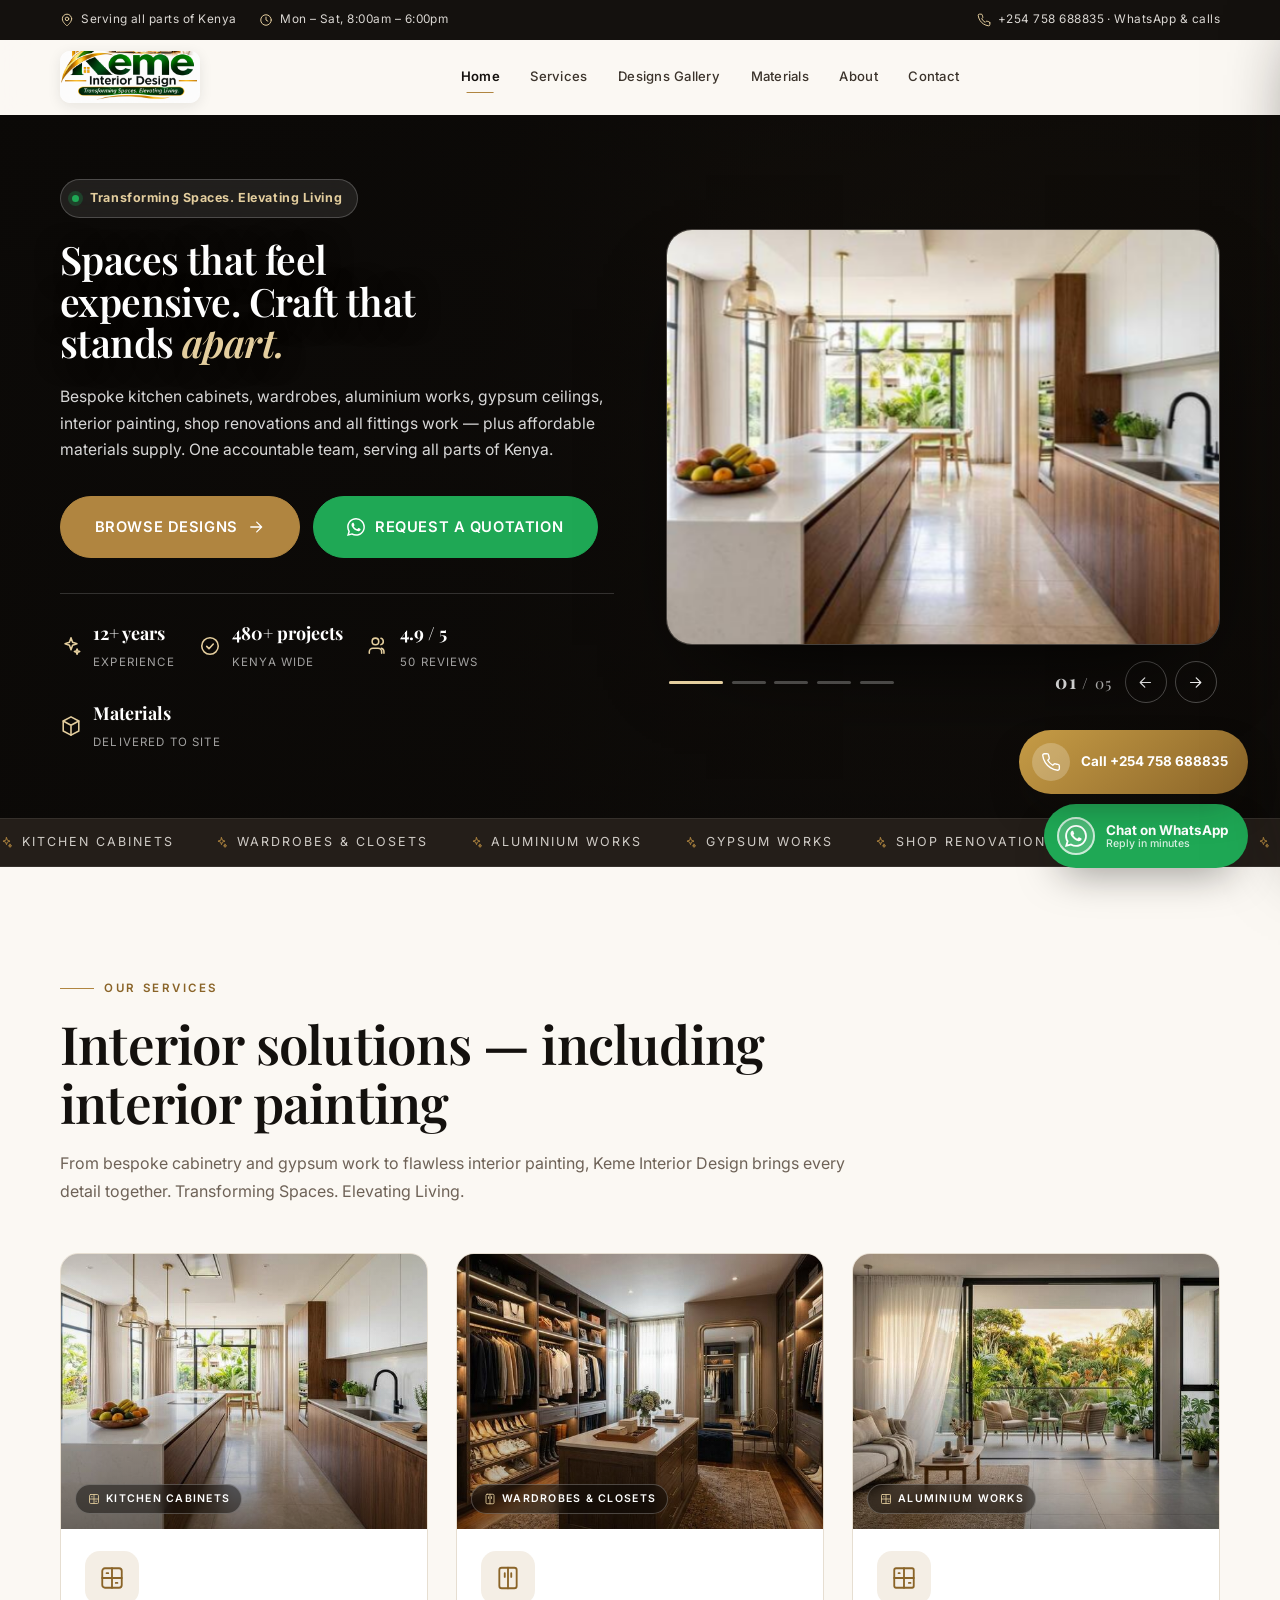
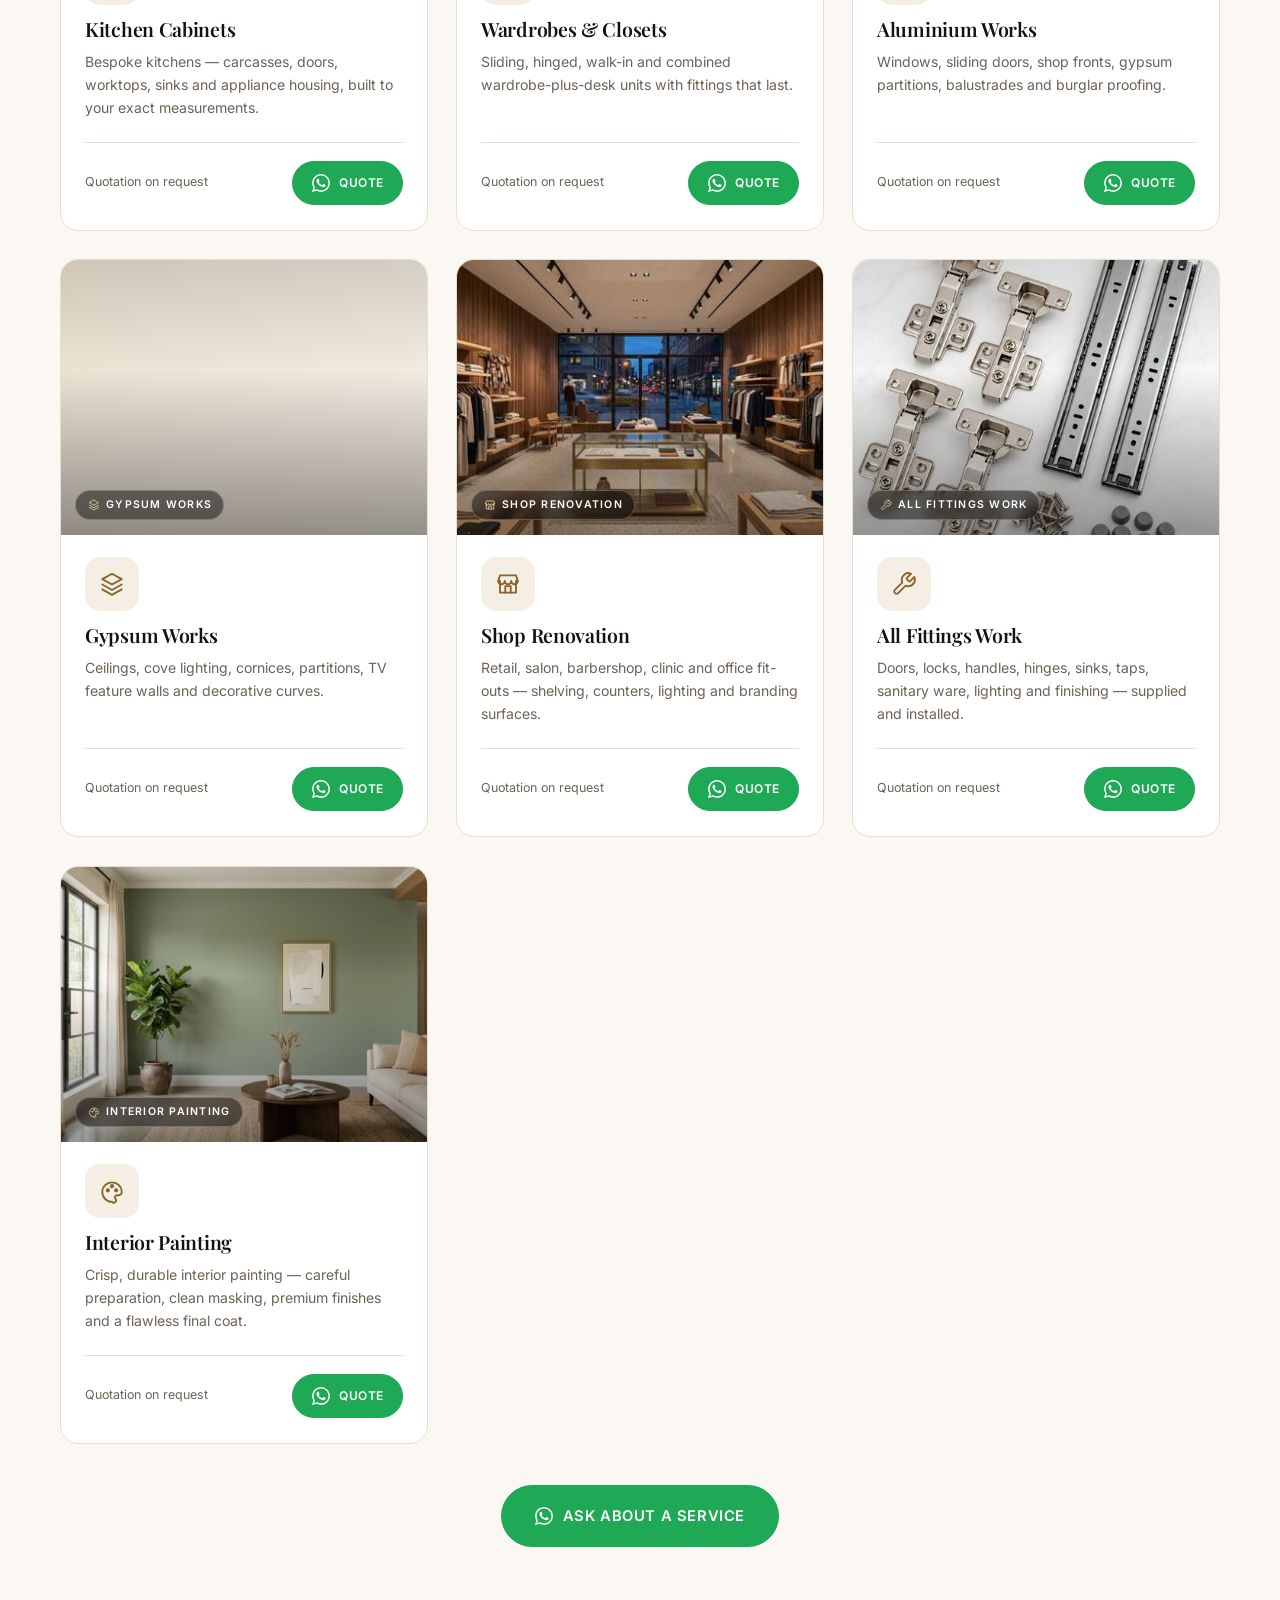
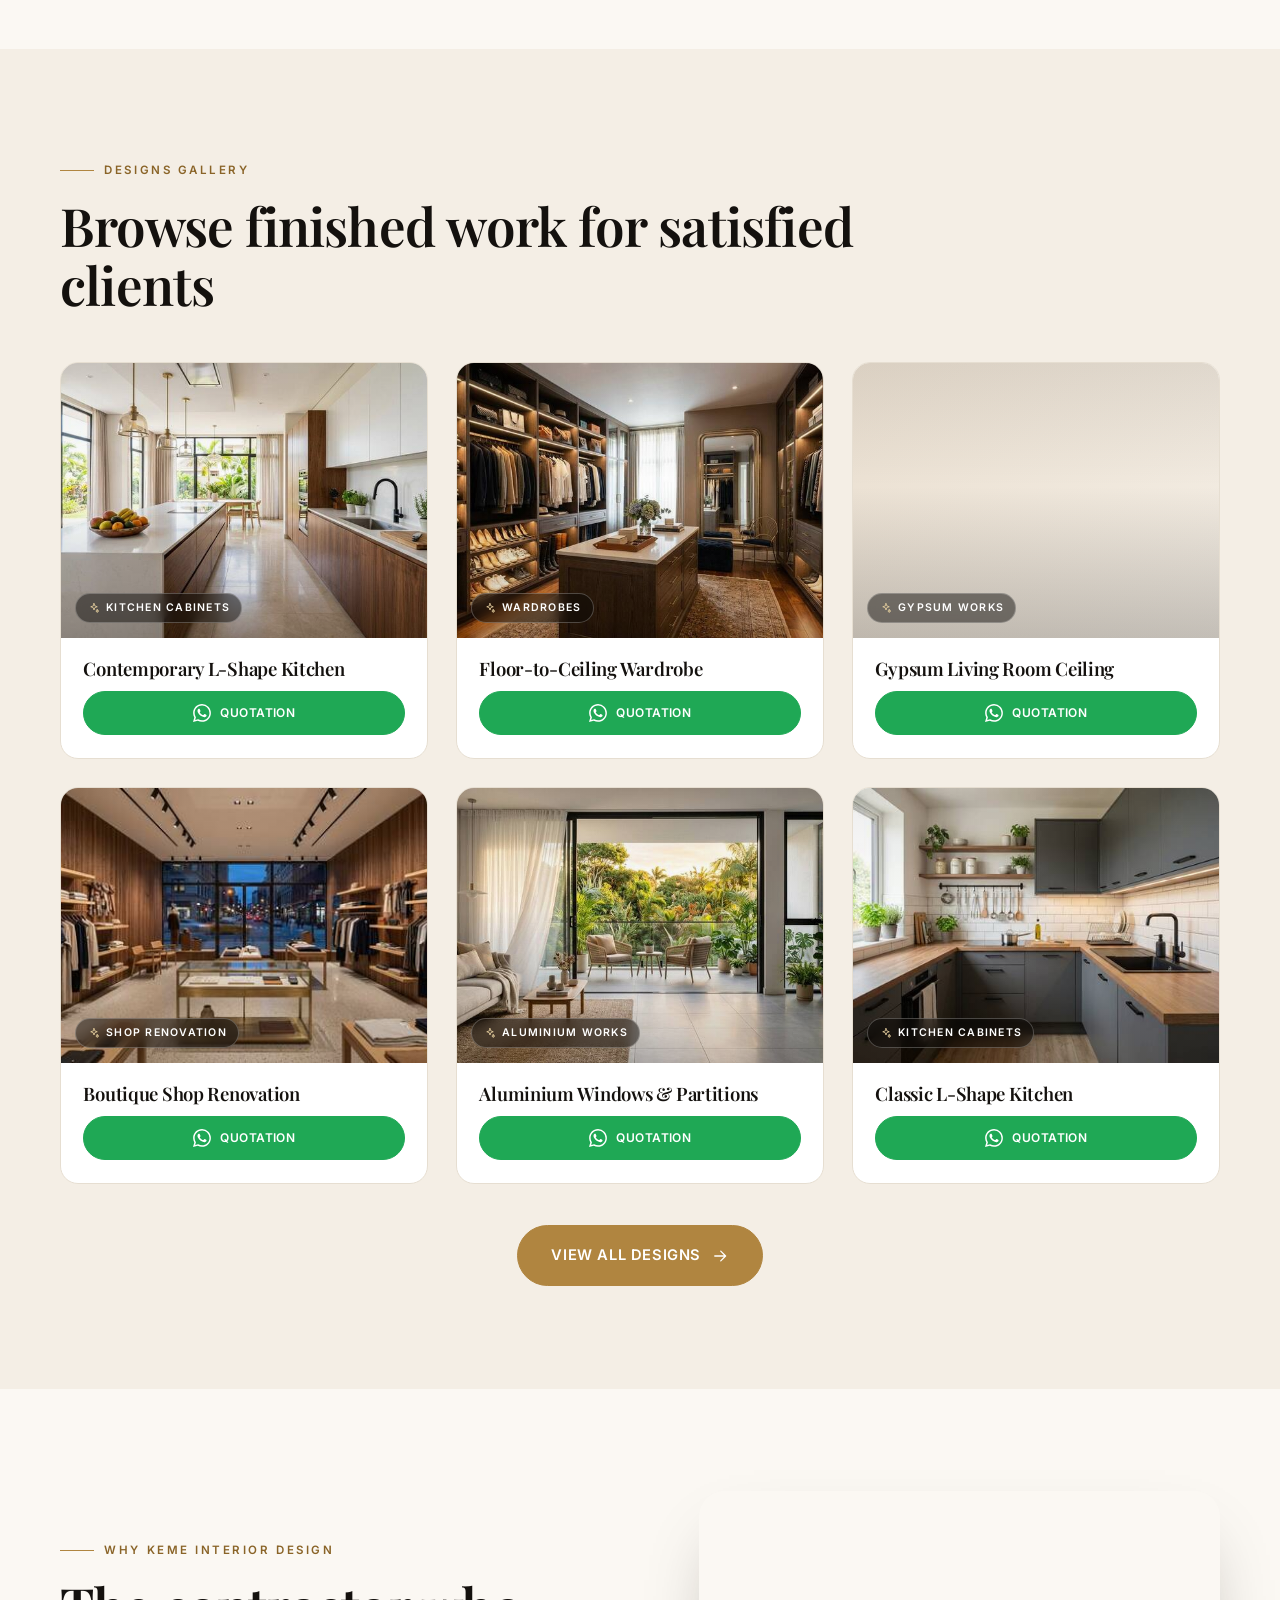
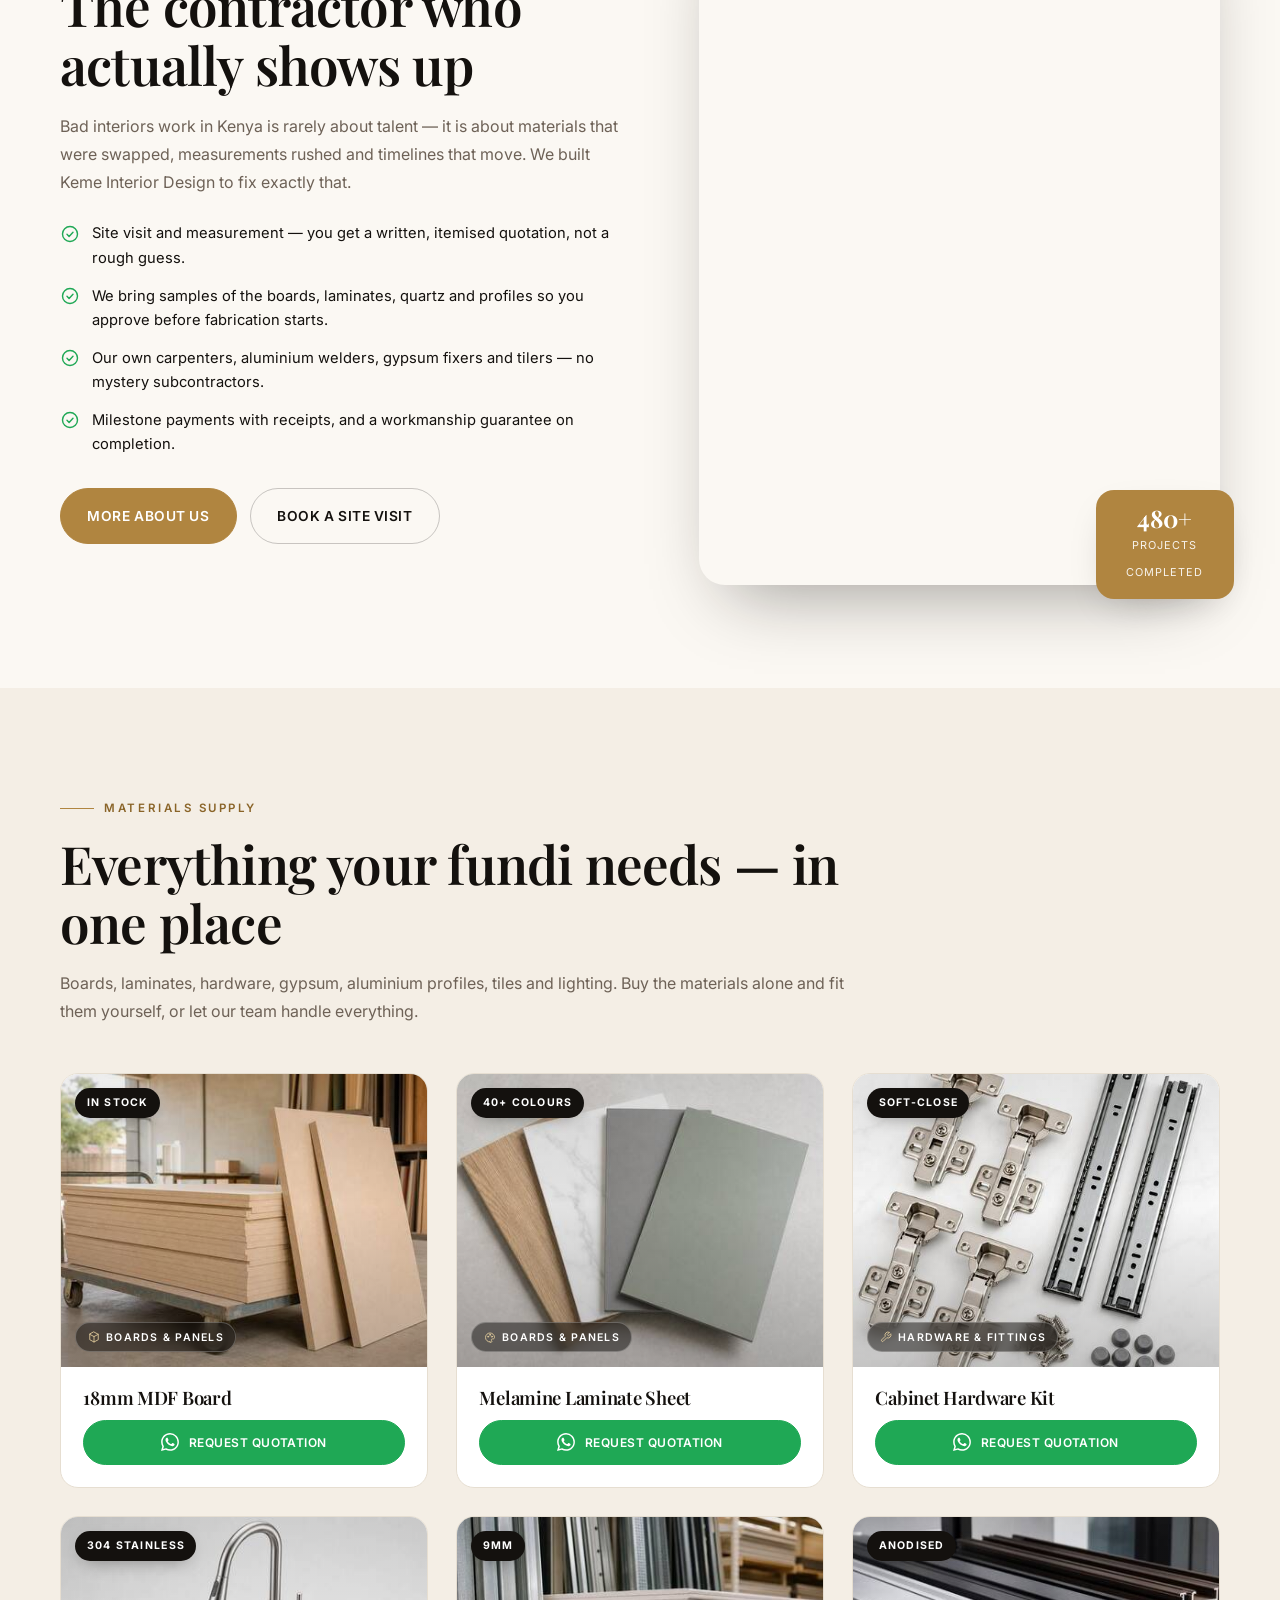
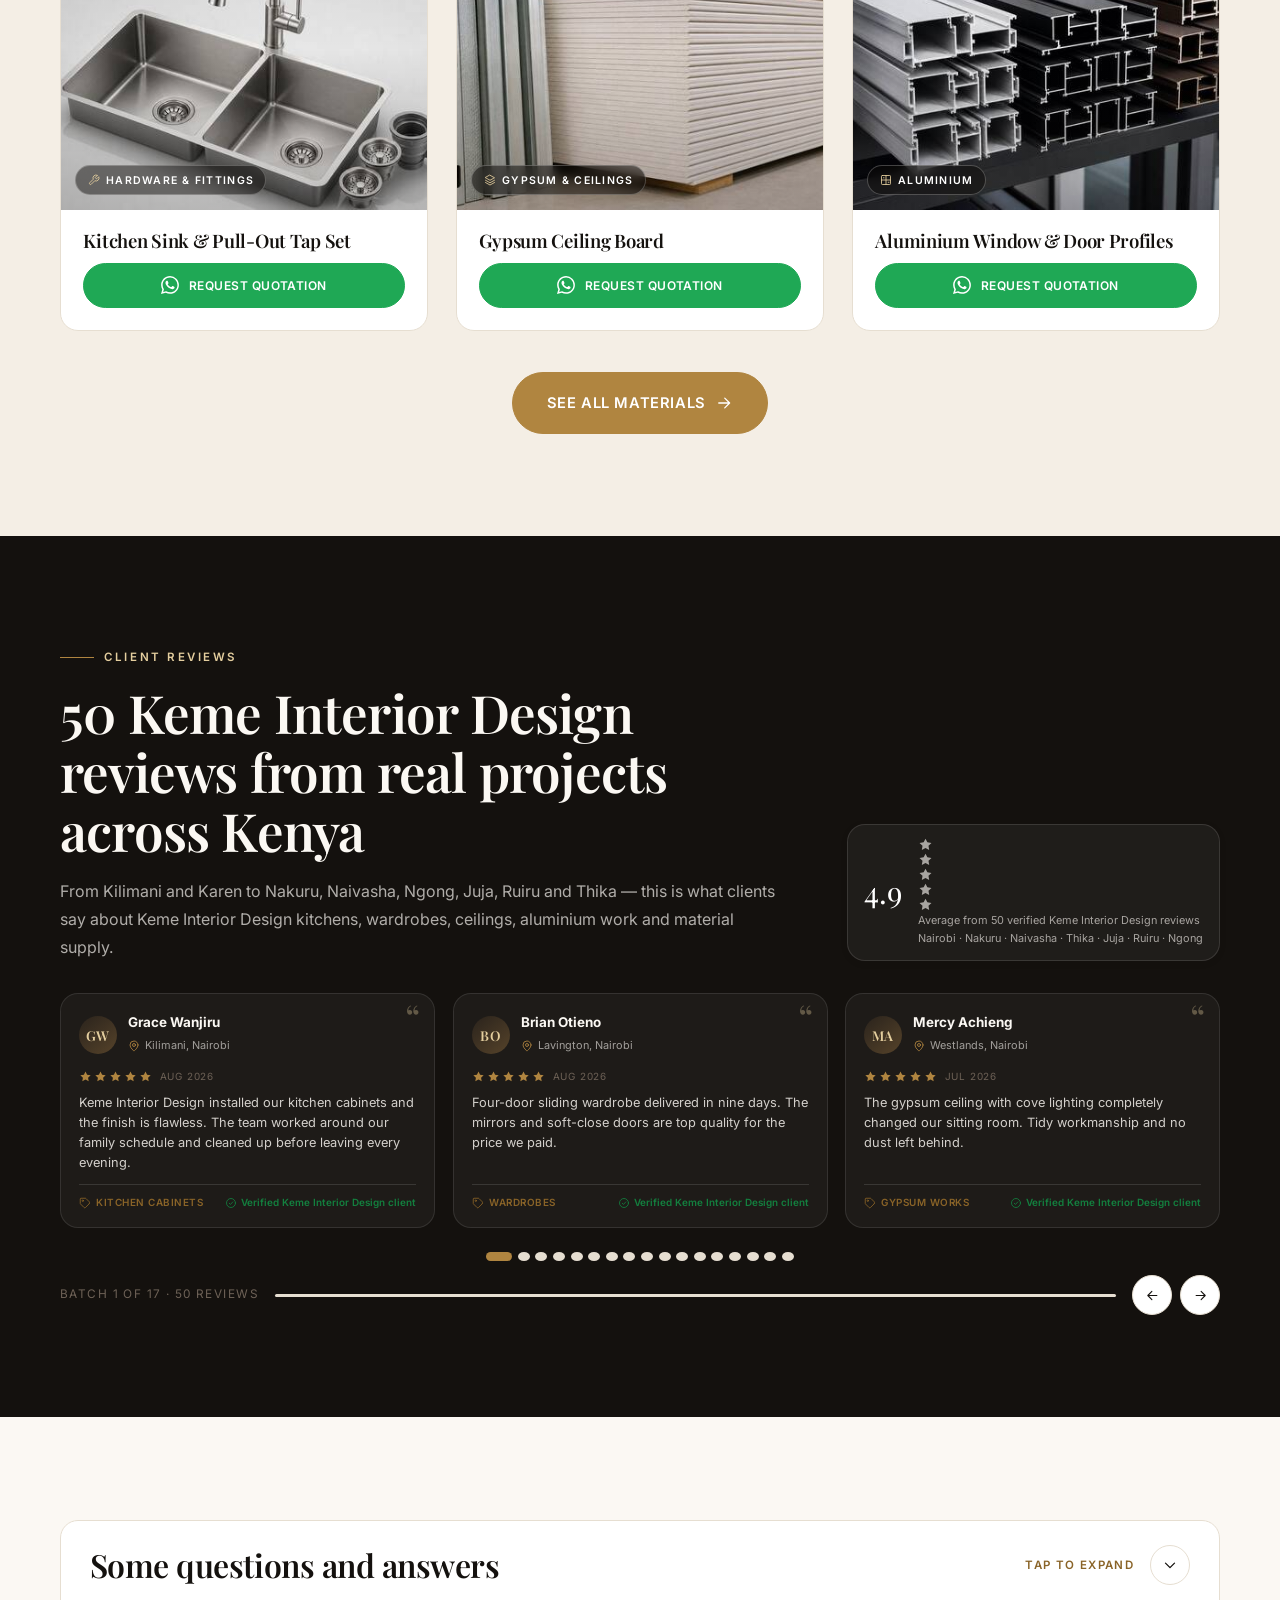
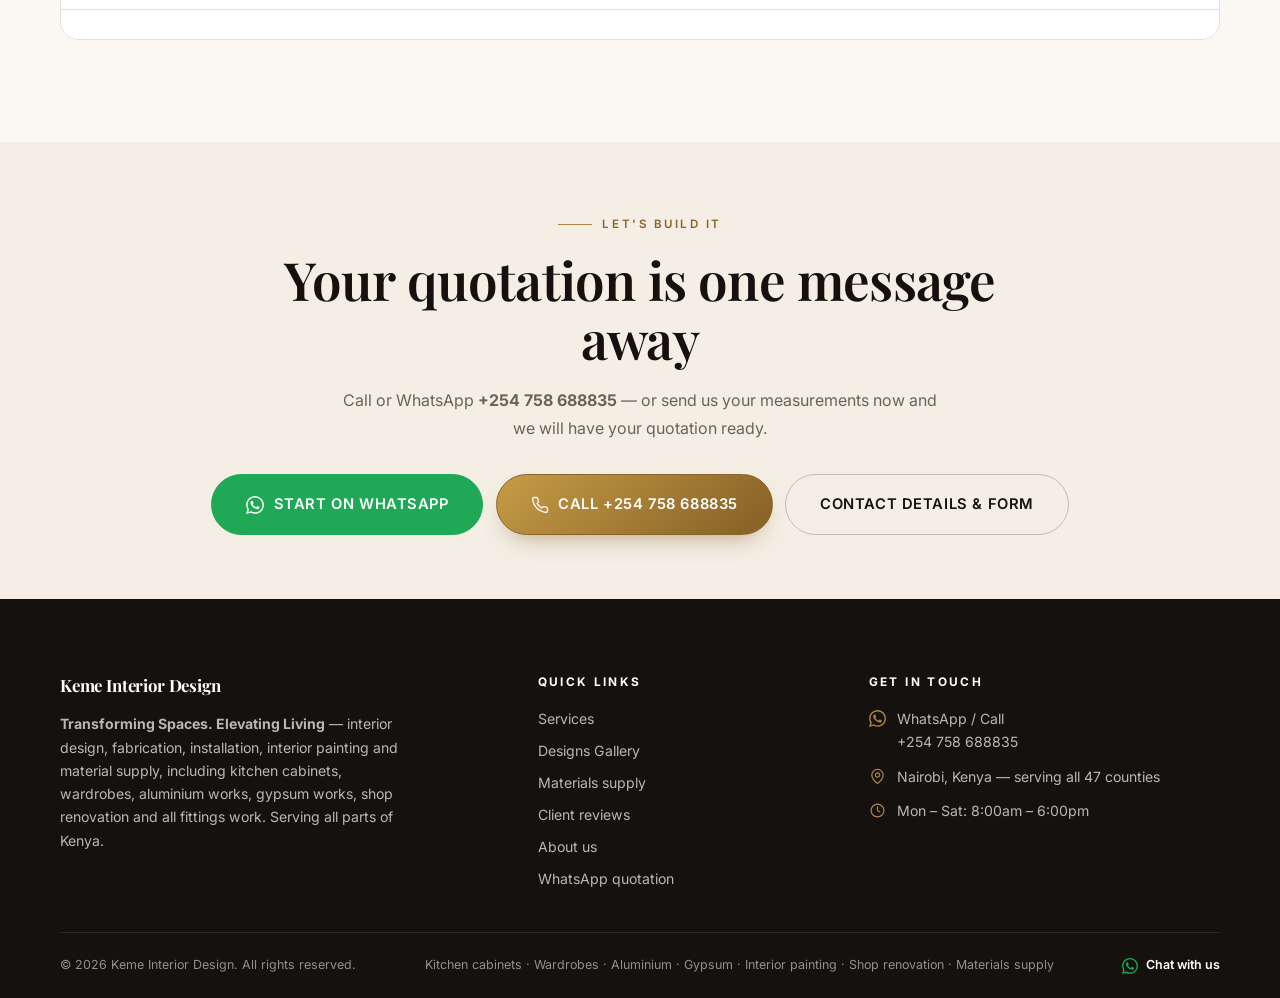
<file: index.html>
<!DOCTYPE html>
<html lang="en-KE">
<head>
<meta charset="utf-8">
<meta name="viewport" content="width=device-width, initial-scale=1, viewport-fit=cover">
<title>Keme Interior Design | Kitchen Cabinets, Wardrobes &amp; Fittings in Kenya</title>
<meta name="description" content="Keme Interior Design designs and installs kitchen cabinets, wardrobes, aluminium works, gypsum ceilings, interior painting, shop renovations and all fittings in Kenya. Materials supply delivered to your site. Request a quotation on WhatsApp — +254 758 688835.">
<meta name="keywords" content="interior designer Kenya, kitchen cabinets Nairobi, wardrobes Kenya, aluminium works, gypsum ceiling, interior painting, shop renovation, materials supply, Nakuru, Naivasha, Ngong, Juja, Ruiru, Thika">
<meta name="author" content="Keme Interior Design">
<meta name="theme-color" content="#064E2B">
<link rel="canonical" href="/">

<meta property="og:type" content="website">
<meta property="og:site_name" content="Keme Interior Design">
<meta property="og:url" content="/">
<meta property="og:title" content="Keme Interior Design — Interiors, Fittings &amp; Materials in Kenya">
<meta property="og:description" content="Kitchen cabinets, wardrobes, aluminium works, gypsum works, shop renovation and all fittings work. Materials supply delivered to your site. Serving all parts of Kenya.">
<meta property="og:image" content="/assets/img/keme-logo-square.png">

<meta name="twitter:card" content="summary_large_image">
<meta name="twitter:title" content="Keme Interior Design — Interiors, Fittings &amp; Materials in Kenya">
<meta name="twitter:description" content="Kitchen cabinets, wardrobes, aluminium works, gypsum works, shop renovation and all fittings work. Materials supply delivered to your site. Serving all parts of Kenya.">
<meta name="twitter:image" content="/assets/img/keme-logo-square.png">

<link rel="icon" href="assets/img/keme-favicon.png" type="image/png" sizes="256x256">
<link rel="apple-touch-icon" href="assets/img/keme-favicon.png">

<link rel="preconnect" href="https://fonts.googleapis.com">
<link rel="preconnect" href="https://fonts.gstatic.com" crossorigin>
<link href="https://fonts.googleapis.com/css2?family=Playfair+Display:ital,wght@0,500;0,600;0,700;1,500;1,600&family=Inter:wght@300;400;500;600;700&display=swap" rel="stylesheet">
<link rel="stylesheet" href="css/style.css?v=20261119b">

<script type="application/ld+json">
{
  "@context": "https://schema.org",
  "@graph": [
    {
      "@type": "HomeAndConstructionBusiness",
      "@id": "/#business",
      "name": "Keme Interior Design",
      "url": "/",
      "logo": "/assets/img/keme-logo-square.png",
      "image": "/assets/img/keme-logo-square.png",
      "description": "Interior design and material supply: kitchen cabinets, wardrobes, aluminium works, gypsum works, shop renovation and all fittings work in Kenya.",
      "telephone": "+254758688835",
      "priceRange": "$$",
      "areaServed": {
        "@type": "Country",
        "name": "Kenya"
      },
      "address": {
        "@type": "PostalAddress",
        "addressCountry": "KE",
        "addressLocality": "Nairobi"
      },
      "openingHours": "Mo-Sa 08:00-18:00",
      "aggregateRating": {
        "@type": "AggregateRating",
        "ratingValue": "4.9",
        "reviewCount": "50",
        "bestRating": "5"
      }
    },
    {
      "@type": "WebSite",
      "@id": "/#website",
      "url": "/",
      "name": "Keme Interior Design",
      "publisher": {
        "@id": "/#business"
      }
    }
  ]
}
</script>
</head>
<body data-page="home" data-page-title="Home">

<a class="skip-link" href="#main">Skip to content</a>
<div class="scroll-progress" data-scroll-progress aria-hidden="true"><span></span></div>

<!-- ===================== TOP BAR ===================== -->
<div class="topbar">
  <div class="container topbar__inner">
    <div class="topbar__group">
      <span class="topbar__item"><span class="i" data-icon="pin"></span> Serving all parts of Kenya</span>
      <span class="topbar__item topbar__group--alt"><span class="i" data-icon="clock"></span> Mon – Sat, 8:00am – 6:00pm</span>
    </div>
    <div class="topbar__group topbar__group--alt">
      <a class="topbar__item" href="tel:+254758688835"><span class="i" data-icon="phone"></span> +254 758 688835 &middot; WhatsApp &amp; calls</a>
    </div>
  </div>
</div>

<!-- ===================== HEADER ===================== -->
<header class="site-header">
  <div class="container header__inner">
    <a class="brand" href="/" aria-label="Keme Interior Design — home">
      <img class="brand__logo" src="assets/img/keme-logo-header.png" alt="Keme Interior Design logo — Transforming Spaces. Elevating Living" width="140" height="51">
    </a>

    <nav class="nav" id="primary-nav" aria-label="Main navigation">
      <a class="nav__link is-active" href="/">Home</a>
      <a class="nav__link" href="/#services">Services</a>
      <a class="nav__link" href="designs.html">Designs Gallery</a>
      <a class="nav__link" href="materials.html">Materials</a>
      <a class="nav__link" href="about.html">About</a>
      <a class="nav__link" href="contact.html">Contact</a>
    </nav>

    <div class="header__cta">
      <button class="menu-toggle" type="button" aria-label="Open menu" aria-expanded="false" aria-controls="primary-nav">
        <span></span><span></span><span></span>
      </button>
    </div>
  </div>
</header>

<main id="main">

  <!-- ===================== HERO — 50/50 SPLIT ON DESKTOP · PHONES: TEXT FIRST, SLIDESHOW, THEN THE CTA BUTTONS =====================
       The slideshow rotates the DESIGNS ticked as featured (admin bar → Slideshow).
       js/main.js builds .hero__slides and .hero__dots from DESIGNS in js/data.js,
       so the pictures here are literally the ones on designs.html. No photo file
       is written into this page: the gallery and slideshow share one list. -->
  <section class="hero hero--split" data-hero aria-label="Featured interior projects">
    <!-- plain dark backdrop (CSS gradient) — the text never has to fight a picture -->
    <div class="hero__bg" aria-hidden="true">
      <span class="hero__scrim"></span>
      <span class="hero__grain"></span>
    </div>

    <div class="container hero__grid">
      <div class="hero__copy">
        <!-- .hero__intro groups the headline text only. On phones the copy box
             dissolves (display:contents) so these words, the slideshow and the
             CTA buttons become siblings — the buttons are then ordered BELOW
             the slideshow, right before the designs gallery. Desktop keeps the
             single copy column exactly as it has always been. -->
        <div class="hero__intro">
          <span class="hero__eyebrow hero__eyebrow--slogan"><span class="dot" aria-hidden="true"></span><b>Transforming Spaces. Elevating Living</b></span>
          <h1 class="display-xl">Spaces that feel<br>expensive. Craft that<br>stands <em>apart.</em></h1>
          <p class="hero__sub">
            Bespoke kitchen cabinets, wardrobes, aluminium works, gypsum ceilings, interior painting, shop renovations and all fittings work —
            plus affordable materials supply. One accountable team, serving all parts of Kenya.
          </p>
        </div>
        <div class="hero__actions">
          <a class="btn btn--gold btn--lg" href="designs.html">Browse designs <span class="i" data-icon="arrowRight"></span></a>
          <!-- expands the quotation panel just below the hero; the request goes
               out on WhatsApp only. -->
          <a class="btn btn--wa btn--lg" href="#quote" data-quote-toggle aria-expanded="false" aria-controls="quote-panel" aria-label="Request a quotation on WhatsApp">
            <span class="i" data-icon="whatsapp"></span>
            <span>Request a quotation</span>
          </a>
        </div>
        <div class="hero__meta">
          <div class="hero__meta-item"><span class="i" data-icon="spark"></span><div><strong>12+ years</strong><span>Experience</span></div></div>
          <div class="hero__meta-item"><span class="i" data-icon="checkCircle"></span><div><strong>480+ projects</strong><span>Kenya wide</span></div></div>
          <div class="hero__meta-item"><span class="i" data-icon="users"></span><div><strong>4.9 / 5</strong><span>50 reviews</span></div></div>
          <div class="hero__meta-item"><span class="i" data-icon="box"></span><div><strong>Materials</strong><span>Delivered to site</span></div></div>
        </div>
      </div>

      <div class="hero__stage">
        <div class="hero__frame">
          <!-- animated splash: shown for exactly 2 seconds while the first
               slideshow image loads, then fades away (pure CSS, no JS) -->
          <div class="hero__splash" aria-hidden="true">
            <img class="hero__splash-logo" src="assets/img/keme-logo.png" alt="" width="240" height="160">
            <span class="hero__splash-name">Keme Interior Design</span>
            <span class="hero__splash-bar"><i></i></span>
          </div>
          <!-- filled by js/main.js → renderHeroSlides() with the featured Designs Gallery photos -->
          <div class="hero__slides"></div>
        </div>

      <div class="hero__controls">
          <div class="hero__dots" role="tablist" aria-label="Choose a featured project"></div>
          <div class="hero__timer">
            <span class="hero__count" data-hero-count><b>00</b> / 00</span>
            <div class="hero__arrows">
              <button class="arrow-btn" type="button" data-hero-prev aria-label="Previous project"><span class="i" data-icon="arrowLeft"></span></button>
              <button class="arrow-btn" type="button" data-hero-next aria-label="Next project"><span class="i" data-icon="arrowRight"></span></button>
            </div>
          </div>
        </div>
      </div>
    </div>
  </section>

  <!-- ===================== REQUEST A QUOTATION (expands from the hero button) =====================
       A compact version of the contact-page form. Stays folded until "Request a
       quotation" is pressed, then folds away again once the request is sent —
       on WhatsApp only. -->
  <section class="quote-panel" id="quote" data-quote-panel aria-hidden="true">
    <div class="container">
      <div class="quote-panel__inner">
        <div class="form-card form-card--compact" id="quote-panel">
          <div class="quote-panel__head">
            <div>
              <span class="eyebrow">Quotation request</span>
              <h2 class="display-m">Tell us what you need</h2>
              <p class="muted">Fill this in and send it on WhatsApp — we quote accurately the first time.</p>
            </div>
            <button class="quote-panel__close" type="button" data-quote-close aria-label="Close the quotation form"><span class="i" data-icon="x"></span></button>
          </div>

          <form data-quote-form novalidate>
            <div class="form-grid">
              <div class="field">
                <label for="q-name">Your name</label>
                <input id="q-name" name="name" type="text" placeholder="e.g. Brian Otieno" required>
                <span class="field__error"></span>
              </div>
              <div class="field">
                <label for="q-phone">Phone / WhatsApp</label>
                <input id="q-phone" name="phone" type="tel" placeholder="07xx xxx xxx" required>
                <span class="field__error"></span>
              </div>
              <div class="field field--full">
                <label for="q-location">Project location</label>
                <input id="q-location" name="location" type="text" placeholder="e.g. Kiambu Road, Kiambu" required>
                <span class="field__error"></span>
              </div>
              <div class="field field--full">
                <label for="q-details">Project details</label>
                <textarea id="q-details" name="details" placeholder="Room sizes, what you want done, finishes you like, whether you already have materials…"></textarea>
              </div>
              <div class="field field--full quote-panel__actions">
                <button class="btn btn--wa" type="submit" data-send="wa">
                  <span class="i" data-icon="whatsapp"></span>
                  <span class="btn__stack">
                    <span class="btn__title">Request quotation on WhatsApp</span>
                    <small class="btn__dest">+254 758 688835</small>
                  </span>
                </button>
              </div>
              <div class="field field--full">
                <span class="field__error" data-form-note hidden></span>
              </div>
            </div>
          </form>
        </div>
      </div>
    </div>
  </section>

  <!-- ===================== MARQUEE ===================== -->
  <div class="marquee" aria-hidden="true">
    <div class="marquee__track">
      <span class="marquee__item"><span class="i" data-icon="spark"></span> Kitchen Cabinets</span>
      <span class="marquee__item"><span class="i" data-icon="spark"></span> Wardrobes &amp; Closets</span>
      <span class="marquee__item"><span class="i" data-icon="spark"></span> Aluminium Works</span>
      <span class="marquee__item"><span class="i" data-icon="spark"></span> Gypsum Works</span>
      <span class="marquee__item"><span class="i" data-icon="spark"></span> Shop Renovation</span>
      <span class="marquee__item"><span class="i" data-icon="spark"></span> All Fittings</span>
      <span class="marquee__item"><span class="i" data-icon="spark"></span> Materials Supply</span>
      <span class="marquee__item"><span class="i" data-icon="spark"></span> Interior Painting</span>
      <span class="marquee__item"><span class="i" data-icon="spark"></span> Nairobi</span>
      <span class="marquee__item"><span class="i" data-icon="spark"></span> Nakuru</span>
      <span class="marquee__item"><span class="i" data-icon="spark"></span> Naivasha</span>
      <span class="marquee__item"><span class="i" data-icon="spark"></span> Ngong</span>
      <span class="marquee__item"><span class="i" data-icon="spark"></span> Juja</span>
      <span class="marquee__item"><span class="i" data-icon="spark"></span> Ruiru</span>
      <span class="marquee__item"><span class="i" data-icon="spark"></span> Thika</span>
      <span class="marquee__item"><span class="i" data-icon="spark"></span> All parts of Kenya</span>
      <span class="marquee__item"><span class="i" data-icon="spark"></span> Kitchen Cabinets</span>
      <span class="marquee__item"><span class="i" data-icon="spark"></span> Wardrobes &amp; Closets</span>
      <span class="marquee__item"><span class="i" data-icon="spark"></span> Aluminium Works</span>
      <span class="marquee__item"><span class="i" data-icon="spark"></span> Gypsum Works</span>
      <span class="marquee__item"><span class="i" data-icon="spark"></span> Shop Renovation</span>
      <span class="marquee__item"><span class="i" data-icon="spark"></span> All Fittings</span>
      <span class="marquee__item"><span class="i" data-icon="spark"></span> Materials Supply</span>
      <span class="marquee__item"><span class="i" data-icon="spark"></span> Interior Painting</span>
      <span class="marquee__item"><span class="i" data-icon="spark"></span> Nairobi</span>
      <span class="marquee__item"><span class="i" data-icon="spark"></span> Nakuru</span>
      <span class="marquee__item"><span class="i" data-icon="spark"></span> Naivasha</span>
      <span class="marquee__item"><span class="i" data-icon="spark"></span> Ngong</span>
      <span class="marquee__item"><span class="i" data-icon="spark"></span> Juja</span>
      <span class="marquee__item"><span class="i" data-icon="spark"></span> Ruiru</span>
      <span class="marquee__item"><span class="i" data-icon="spark"></span> Thika</span>
      <span class="marquee__item"><span class="i" data-icon="spark"></span> All parts of Kenya</span>
    </div>
  </div>

  <!-- ===================== SERVICES ===================== -->
  <section class="section section--cream" id="services">
    <div class="container">
      <div class="section-head reveal" style="max-width:820px">
        <span class="eyebrow">Our services</span>
        <h2 class="display-l">Interior solutions — including interior painting</h2>
        <p class="lead">From bespoke cabinetry and gypsum work to flawless interior painting, Keme Interior Design brings every detail together. Transforming Spaces. Elevating Living.</p>
      </div>
      <div class="grid grid-3" style="margin-top:3rem" data-services></div>
      <div class="text-center" style="margin-top:2.6rem">
        <a class="btn btn--wa btn--lg" data-wa="Hello Keme Interior Design 👋 I would like a quotation for interior painting or another service."><span class="i" data-icon="whatsapp"></span> Ask about a service</a>
      </div>
    </div>
  </section>

  <!-- ===================== FEATURED DESIGNS ===================== -->
  <section class="section section--cream2" id="designs">
    <div class="container">
      <div class="section-head reveal" style="max-width:820px">
        <span class="eyebrow">Designs Gallery</span>
        <h2 class="display-l">Browse finished work for satisfied clients</h2>
      </div>
      <div class="grid grid-3" style="margin-top:3rem" data-design-grid data-limit="6"></div>
      <div class="text-center" style="margin-top:2.6rem">
        <a class="btn btn--gold btn--lg" href="designs.html">View all designs <span class="i" data-icon="arrowRight"></span></a>
      </div>
    </div>
  </section>

  <!-- ===================== WHY US / SPLIT ===================== -->
  <section class="section section--cream">
    <div class="container split">
      <div class="reveal">
        <span class="eyebrow">Why Keme Interior Design</span>
        <h2 class="display-l">The contractor who actually shows up</h2>
        <p class="lead" style="margin-top:1.1rem">
          Bad interiors work in Kenya is rarely about talent — it is about materials that were swapped, measurements rushed and
          timelines that move. We built Keme Interior Design to fix exactly that.
        </p>
        <ul class="checklist">
          <li><span class="i" data-icon="checkCircle"></span> Site visit and measurement — you get a written, itemised quotation, not a rough guess.</li>
          <li><span class="i" data-icon="checkCircle"></span> We bring samples of the boards, laminates, quartz and profiles so you approve before fabrication starts.</li>
          <li><span class="i" data-icon="checkCircle"></span> Our own carpenters, aluminium welders, gypsum fixers and tilers — no mystery subcontractors.</li>
          <li><span class="i" data-icon="checkCircle"></span> Milestone payments with receipts, and a workmanship guarantee on completion.</li>
        </ul>
        <div class="hero__actions" style="margin-top:2rem">
          <a class="btn btn--gold" href="about.html">More about us</a>
          <a class="btn btn--light" href="contact.html">Book a site visit</a>
        </div>
      </div>

      <div class="media-stack reveal">
        <!-- data-why-design: this frame shows ONE photo from the Designs Gallery,
             pulled from DESIGNS in js/data.js (js/main.js → hydrateWhyImage).
             The data-why-design attribute selects the design with code d03, or
             the first design with a photo. The gallery and this frame therefore
             always show the same built-in portfolio. -->
        <div class="media-frame media-frame--tall" data-why-design="d03"></div>
        <div class="media-stack__badge"><strong data-count="480" data-suffix="+">480+</strong><span>Projects completed</span></div>
      </div>
    </div>
  </section>

  <!-- ===================== MATERIALS PREVIEW ===================== -->
  <section class="section section--cream2" id="materials">
    <div class="container">
      <div class="section-head reveal" style="max-width:820px">
        <span class="eyebrow">Materials supply</span>
        <h2 class="display-l">Everything your fundi needs — in one place</h2>
        <p class="lead">Boards, laminates, hardware, gypsum, aluminium profiles, tiles and lighting. Buy the materials alone and fit them yourself, or let our team handle everything.</p>
      </div>
      <div class="grid grid-3" style="margin-top:3rem" data-material-grid data-limit="6"></div>
      <div class="text-center" style="margin-top:2.6rem">
        <a class="btn btn--gold btn--lg" href="materials.html">See all materials <span class="i" data-icon="arrowRight"></span></a>
      </div>
    </div>
  </section>

  <!-- ===================== REVIEWS SLIDESHOW (3 per batch · 5s) ===================== -->
  <section class="section section--dark" id="reviews" data-reviews>
    <div class="container">
      <div class="reviews-head">
        <div class="section-head reveal">
          <span class="eyebrow">Client reviews</span>
          <h2 class="display-l">50 Keme Interior Design reviews from real projects across Kenya</h2>
          <p class="lead">From Kilimani and Karen to Nakuru, Naivasha, Ngong, Juja, Ruiru and Thika — this is what clients say about Keme Interior Design kitchens, wardrobes, ceilings, aluminium work and material supply.</p>
        </div>
        <div class="rating-summary reveal">
          <div class="rating-summary__score">4.9</div>
          <div class="rating-summary__meta">
            <span class="stars stars--lg" role="img" aria-label="Rated 4.9 out of 5">
              <span class="i" data-icon="star"></span><span class="i" data-icon="star"></span><span class="i" data-icon="star"></span><span class="i" data-icon="star"></span><span class="i" data-icon="star"></span>
            </span>
            <span>Average from 50 verified Keme Interior Design reviews</span>
            <span>Nairobi · Nakuru · Naivasha · Thika · Juja · Ruiru · Ngong</span>
          </div>
        </div>
      </div>

      <div class="reviews-viewport">
        <div class="reviews-track" data-reviews-track></div>
      </div>

      <div class="reviews-dots" data-reviews-dots></div>

      <div class="reviews-controls">
        <span class="reviews-count" data-reviews-counter>Batch 1 of 17</span>
        <div class="reviews-progress" aria-hidden="true"><i data-reviews-progress></i></div>
        <div class="reviews-controls__arrows">
          <button class="review-nav" type="button" data-reviews-prev aria-label="Previous reviews"><span class="i" data-icon="arrowLeft"></span></button>
          <button class="review-nav" type="button" data-reviews-next aria-label="Next reviews"><span class="i" data-icon="arrowRight"></span></button>
        </div>
      </div>
    </div>
  </section>

  <!-- ===================== QUESTIONS & ANSWERS (collapsed by default) ===================== -->
  <section class="section section--cream" id="faq">
    <div class="container">
      <div class="faq-block reveal" data-collapse>
        <h2 class="faq-block__head">
          <button class="faq-block__toggle" type="button" aria-expanded="false" aria-controls="faq-panel-home">
            <span class="faq-block__title">Some questions and answers</span>
            <span class="faq-block__hint" data-collapse-hint>Tap to expand</span>
            <span class="faq-block__icon"><span class="i" data-icon="chevronDown"></span></span>
          </button>
        </h2>
        <div class="faq-block__panel" id="faq-panel-home">
          <div class="split faq-block__inner" style="align-items:start">
            <div>
              <p class="lead">Still unsure about something? Send us a WhatsApp message — we answer every question honestly, with a written quotation to back it up.</p>
              <a class="btn btn--wa" style="margin-top:1.6rem" data-wa="Hello Keme Interior Design 👋 I have a question about my project."><span class="i" data-icon="whatsapp"></span> Ask a question</a>
            </div>

            <div class="faq">
          <div class="faq__item">
            <button class="faq__q" type="button" aria-expanded="false">How do you quote a kitchen?<span class="faq__icon"><span class="i" data-icon="plus"></span></span></button>
            <div class="faq__a"><div><p>Every kitchen starts with a site measurement. You then receive an itemised written quotation covering carcasses, doors, worktops and fittings — the figure depends on the length of your kitchen run, the worktop you choose and the internals. No commitment until you approve it.</p></div></div>
          </div>
          <div class="faq__item">
            <button class="faq__q" type="button" aria-expanded="false">Do you supply materials to my own fundi?<span class="faq__icon"><span class="i" data-icon="plus"></span></span></button>
            <div class="faq__a"><div><p>Yes. We supply MDF, laminate, gypsum, aluminium, tiles, hardware and fittings, with delivery to your site anywhere in Kenya. You can also hire our installation team if you prefer.</p></div></div>
          </div>
          <div class="faq__item">
            <button class="faq__q" type="button" aria-expanded="false">How do site visits and measurements work?<span class="faq__icon"><span class="i" data-icon="plus"></span></span></button>
            <div class="faq__a"><div><p>Our technician visits your site, measures precisely and checks the space before we quote. Within Nairobi and the surrounding areas such as Ruiru, Juja, Ngong and Kiambu visits are arranged at short notice. For Nakuru, Naivasha, Thika and other counties we charge a small transport fee that is deducted from your project once you award us the work.</p></div></div>
          </div>
          <div class="faq__item">
            <button class="faq__q" type="button" aria-expanded="false">How long does a project take?<span class="faq__icon"><span class="i" data-icon="plus"></span></span></button>
            <div class="faq__a"><div><p>Wardrobes normally take 7–14 days, kitchens 2–4 weeks, gypsum ceilings 3–9 days and full shop renovations 3–6 weeks from the day materials are approved. We agree the timeline in writing before starting.</p></div></div>
          </div>
          <div class="faq__item">
            <button class="faq__q" type="button" aria-expanded="false">How do payments work?<span class="faq__icon"><span class="i" data-icon="plus"></span></span></button>
            <div class="faq__a"><div><p>We work on a clear milestone basis: a deposit to buy materials and start fabrication, then progressive payments as agreed in your contract. Every payment is receipted and itemised.</p></div></div>
          </div>
          <div class="faq__item">
            <button class="faq__q" type="button" aria-expanded="false">Do you serve areas outside Nairobi?<span class="faq__icon"><span class="i" data-icon="plus"></span></span></button>
            <div class="faq__a"><div><p>Yes — we serve all parts of Kenya. We regularly complete projects in Nakuru, Naivasha, Ngong, Juja, Ruiru, Thika, Machakos, Kajiado, Eldoret and Mombasa. Distance affects transport cost only, never the quality.</p></div></div>
          </div>
            </div>
          </div>
        </div>
      </div>
    </div>
  </section>

  <!-- ===================== FINAL CTA ===================== -->
  <section class="section section--tight section--cream2">
    <div class="container text-center reveal">
      <span class="eyebrow" style="justify-content:center">Let's build it</span>
      <h2 class="display-l" style="max-width:22ch;margin-inline:auto">Your quotation is one message away</h2>
      <p class="lead" style="max-width:60ch;margin:1.1rem auto 2rem">Call or WhatsApp <strong>+254 758 688835</strong> — or send us your measurements now and we will have your quotation ready.</p>
      <div class="hero__actions" style="justify-content:center">
        <a class="btn btn--wa btn--lg" data-wa="Hello Keme Interior Design 👋 I would like to request a quotation."><span class="i" data-icon="whatsapp"></span> Start on WhatsApp</a>
        <a class="btn btn--call btn--lg" href="tel:+254758688835"><span class="i" data-icon="phone"></span> Call +254 758 688835</a>
        <a class="btn btn--light btn--lg" href="contact.html">Contact details &amp; form</a>
      </div>
    </div>
  </section>

</main>

<!-- ===================== FOOTER ===================== -->
<footer class="footer">
  <div class="container">
    <div class="footer__grid">
      <div class="footer__brand">
        <h4>Keme Interior Design</h4>
        <p><strong>Transforming Spaces. Elevating Living</strong> — interior design, fabrication, installation, interior painting and material supply, including kitchen cabinets, wardrobes, aluminium works, gypsum works, shop renovation and all fittings work. Serving all parts of Kenya.</p>
      </div>

      <div>
        <h4>Quick links</h4>
        <div class="footer__links">
          <a href="/#services">Services</a>
          <a href="designs.html">Designs Gallery</a>
          <a href="materials.html">Materials supply</a>
          <a href="/#reviews">Client reviews</a>
          <a href="about.html">About us</a>
          <a href="contact.html">WhatsApp quotation</a>
        </div>
      </div>

      <div>
        <h4>Get in touch</h4>
        <ul class="footer__contact">
          <li><span class="i" data-icon="whatsapp"></span><span>WhatsApp / Call<br><a href="tel:+254758688835">+254 758 688835</a></span></li>
          <li><span class="i" data-icon="pin"></span><span>Nairobi, Kenya — serving all 47 counties</span></li>
          <li><span class="i" data-icon="clock"></span><span>Mon – Sat: 8:00am – 6:00pm</span></li>
        </ul>
      </div>
    </div>

    <div class="footer__bottom">
      <span>&copy; <span id="year">2026</span> Keme Interior Design. All rights reserved.</span>
      <span>Kitchen cabinets · Wardrobes · Aluminium · Gypsum · Interior painting · Shop renovation · Materials supply</span>
      <a class="footer__wa" data-wa="Hello Keme Interior Design 👋"><span class="i" data-icon="whatsapp"></span> Chat with us</a>
    </div>
  </div>
</footer>

<!-- Keme Interior Design static site scripts -->
<script src="js/config.js?v=20261119b"></script>
<script src="js/data.js?v=20261119b"></script>
<script src="js/main.js?v=20261119b"></script>
</body>
</html>
</file>
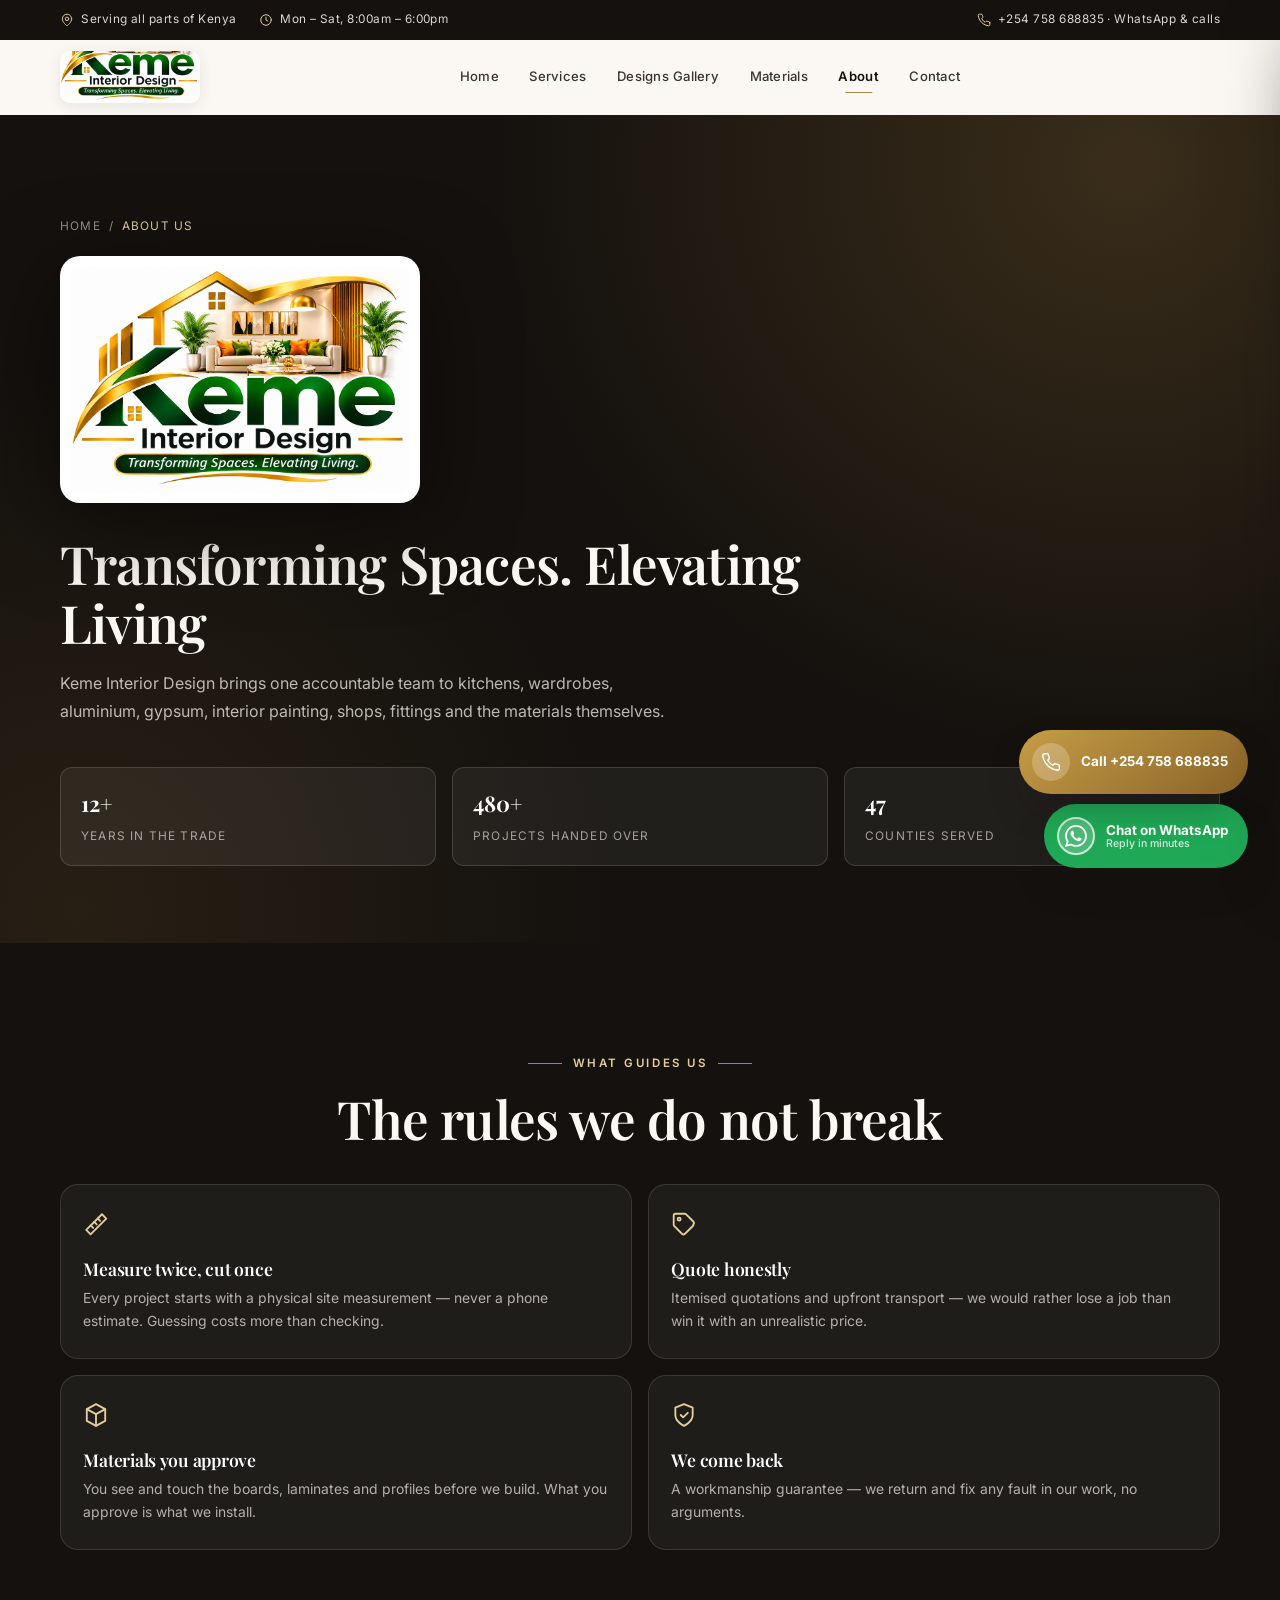
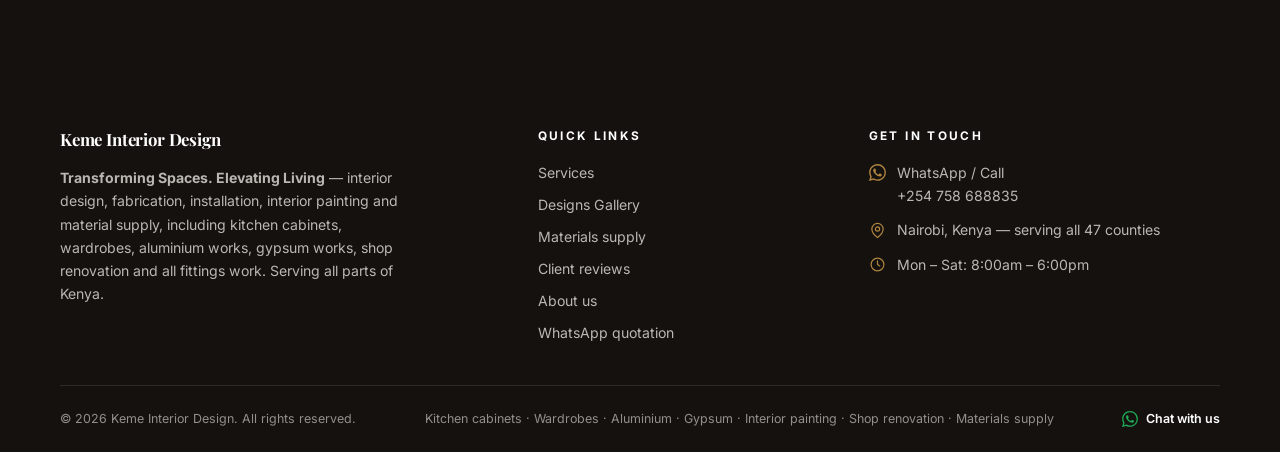
<file: about.html>
<!DOCTYPE html>
<html lang="en-KE">
<head>
<meta charset="utf-8">
<meta name="viewport" content="width=device-width, initial-scale=1, viewport-fit=cover">
<title>About Us — Interior Design &amp; Material Supply in Kenya | Keme Interior Design</title>
<meta name="description" content="Keme Interior Design is a Kenyan interior design, fabrication, interior painting and materials supply company with 12+ years of experience, 480+ completed projects and a workmanship guarantee.">
<meta name="theme-color" content="#064E2B">
<link rel="canonical" href="/about.html">

<meta property="og:type" content="website">
<meta property="og:site_name" content="Keme Interior Design">
<meta property="og:url" content="/about.html">
<meta property="og:title" content="About Keme Interior Design">
<meta property="og:description" content="One accountable team for interiors, fittings and materials across Kenya — since 2014.">
<meta property="og:image" content="/assets/img/keme-logo-square.png">

<meta name="twitter:card" content="summary_large_image">
<meta name="twitter:title" content="About Keme Interior Design">
<meta name="twitter:description" content="One accountable team for interiors, fittings and materials across Kenya — since 2014.">
<meta name="twitter:image" content="/assets/img/keme-logo-square.png">

<script type="application/ld+json">
{
  "@context": "https://schema.org",
  "@type": "AboutPage",
  "name": "About Keme Interior Design",
  "url": "/about.html",
  "description": "Keme Interior Design is a Kenyan interior design, fabrication, interior painting and materials supply company with 12+ years of experience, 480+ completed projects and a workmanship guarantee.",
  "mainEntity": {
    "@type": "HomeAndConstructionBusiness",
    "name": "Keme Interior Design",
    "url": "/",
    "telephone": "+254758688835"
  }
}
</script>

<link rel="icon" href="assets/img/keme-favicon.png" type="image/png" sizes="256x256">
<link rel="preconnect" href="https://fonts.googleapis.com">
<link rel="preconnect" href="https://fonts.gstatic.com" crossorigin>
<link href="https://fonts.googleapis.com/css2?family=Playfair+Display:ital,wght@0,500;0,600;0,700;1,500;1,600&family=Inter:wght@300;400;500;600;700&display=swap" rel="stylesheet">
<link rel="stylesheet" href="css/style.css?v=20261119b">
</head>
<body data-page="about" data-page-title="About us">

<a class="skip-link" href="#main">Skip to content</a>
<div class="scroll-progress" data-scroll-progress aria-hidden="true"><span></span></div>

<div class="topbar">
  <div class="container topbar__inner">
    <div class="topbar__group">
      <span class="topbar__item"><span class="i" data-icon="pin"></span> Serving all parts of Kenya</span>
      <span class="topbar__item topbar__group--alt"><span class="i" data-icon="clock"></span> Mon – Sat, 8:00am – 6:00pm</span>
    </div>
    <div class="topbar__group topbar__group--alt">
      <a class="topbar__item" href="tel:+254758688835"><span class="i" data-icon="phone"></span> +254 758 688835 &middot; WhatsApp &amp; calls</a>
    </div>
  </div>
</div>

<header class="site-header">
  <div class="container header__inner">
    <a class="brand" href="/" aria-label="Keme Interior Design — home">
      <img class="brand__logo" src="assets/img/keme-logo-header.png" alt="Keme Interior Design logo — Transforming Spaces. Elevating Living" width="140" height="51">
    </a>
    <nav class="nav" id="primary-nav" aria-label="Main navigation">
      <a class="nav__link" href="/">Home</a>
      <a class="nav__link" href="/#services">Services</a>
      <a class="nav__link" href="designs.html">Designs Gallery</a>
      <a class="nav__link" href="materials.html">Materials</a>
      <a class="nav__link is-active" href="about.html">About</a>
      <a class="nav__link" href="contact.html">Contact</a>
    </nav>
    <div class="header__cta">
      <button class="menu-toggle" type="button" aria-label="Open menu" aria-expanded="false" aria-controls="primary-nav">
        <span></span><span></span><span></span>
      </button>
    </div>
  </div>
</header>

<main id="main">

  <!-- ===================== PAGE HERO ===================== -->
  <section class="page-hero page-hero--logo">
    <div class="container">
      <div class="page-hero__inner">
        <nav class="crumbs" aria-label="Breadcrumb"><a href="/">Home</a> / <span>About us</span></nav>
        <img class="page-hero__brand" src="assets/img/keme-logo.png" alt="Keme Interior Design logo" width="360" height="240" fetchpriority="high" decoding="async">
        <h1 class="display-l">Transforming Spaces. Elevating Living</h1>
        <p class="lead">Keme Interior Design brings one accountable team to kitchens, wardrobes, aluminium, gypsum, interior painting, shops, fittings and the materials themselves.</p>
      </div>
      <div class="breadcrumb-cards">
        <div class="breadcrumb-card"><strong>12+</strong><span>Years in the trade</span></div>
        <div class="breadcrumb-card"><strong>480+</strong><span>Projects handed over</span></div>
        <div class="breadcrumb-card"><strong>47</strong><span>Counties served</span></div>
      </div>
    </div>
  </section>

  <!-- ===================== VALUES ===================== -->
  <section class="section section--dark">
    <div class="container">
      <div class="section-head section-head--center reveal">
        <span class="eyebrow">What guides us</span>
        <h2 class="display-l">The rules we do not break</h2>
      </div>
      <div class="value-grid" style="margin-top:2.2rem">
        <div class="value-card reveal"><span class="i" data-icon="ruler"></span><h3>Measure twice, cut once</h3><p>Every project starts with a physical site measurement — never a phone estimate. Guessing costs more than checking.</p></div>
        <div class="value-card reveal"><span class="i" data-icon="tag"></span><h3>Quote honestly</h3><p>Itemised quotations and upfront transport — we would rather lose a job than win it with an unrealistic price.</p></div>
        <div class="value-card reveal"><span class="i" data-icon="box"></span><h3>Materials you approve</h3><p>You see and touch the boards, laminates and profiles before we build. What you approve is what we install.</p></div>
        <div class="value-card reveal"><span class="i" data-icon="shield"></span><h3>We come back</h3><p>A workmanship guarantee — we return and fix any fault in our work, no arguments.</p></div>
      </div>
    </div>
  </section>

</main>

<footer class="footer">
  <div class="container">
    <div class="footer__grid">
      <div class="footer__brand">
        <h4>Keme Interior Design</h4>
        <p><strong>Transforming Spaces. Elevating Living</strong> — interior design, fabrication, installation, interior painting and material supply, including kitchen cabinets, wardrobes, aluminium works, gypsum works, shop renovation and all fittings work. Serving all parts of Kenya.</p>
      </div>
      <div>
        <h4>Quick links</h4>
        <div class="footer__links">
          <a href="/#services">Services</a>
          <a href="designs.html">Designs Gallery</a>
          <a href="materials.html">Materials supply</a>
          <a href="/#reviews">Client reviews</a>
          <a href="about.html">About us</a>
          <a href="contact.html">WhatsApp quotation</a>
        </div>
      </div>
      <div>
        <h4>Get in touch</h4>
        <ul class="footer__contact">
          <li><span class="i" data-icon="whatsapp"></span><span>WhatsApp / Call<br><a href="tel:+254758688835">+254 758 688835</a></span></li>
          <li><span class="i" data-icon="pin"></span><span>Nairobi, Kenya — serving all 47 counties</span></li>
          <li><span class="i" data-icon="clock"></span><span>Mon – Sat: 8:00am – 6:00pm</span></li>
        </ul>
      </div>
    </div>
    <div class="footer__bottom">
      <span>&copy; <span id="year">2026</span> Keme Interior Design. All rights reserved.</span>
      <span>Kitchen cabinets · Wardrobes · Aluminium · Gypsum · Interior painting · Shop renovation · Materials supply</span>
      <a class="footer__wa" data-wa="Hello Keme Interior Design 👋"><span class="i" data-icon="whatsapp"></span> Chat with us</a>
    </div>
  </div>
</footer>

<!-- Keme Interior Design static site scripts -->
<script src="js/config.js?v=20261119b"></script>
<script src="js/data.js?v=20261119b"></script>
<script src="js/main.js?v=20261119b"></script>
</body>
</html>
</file>
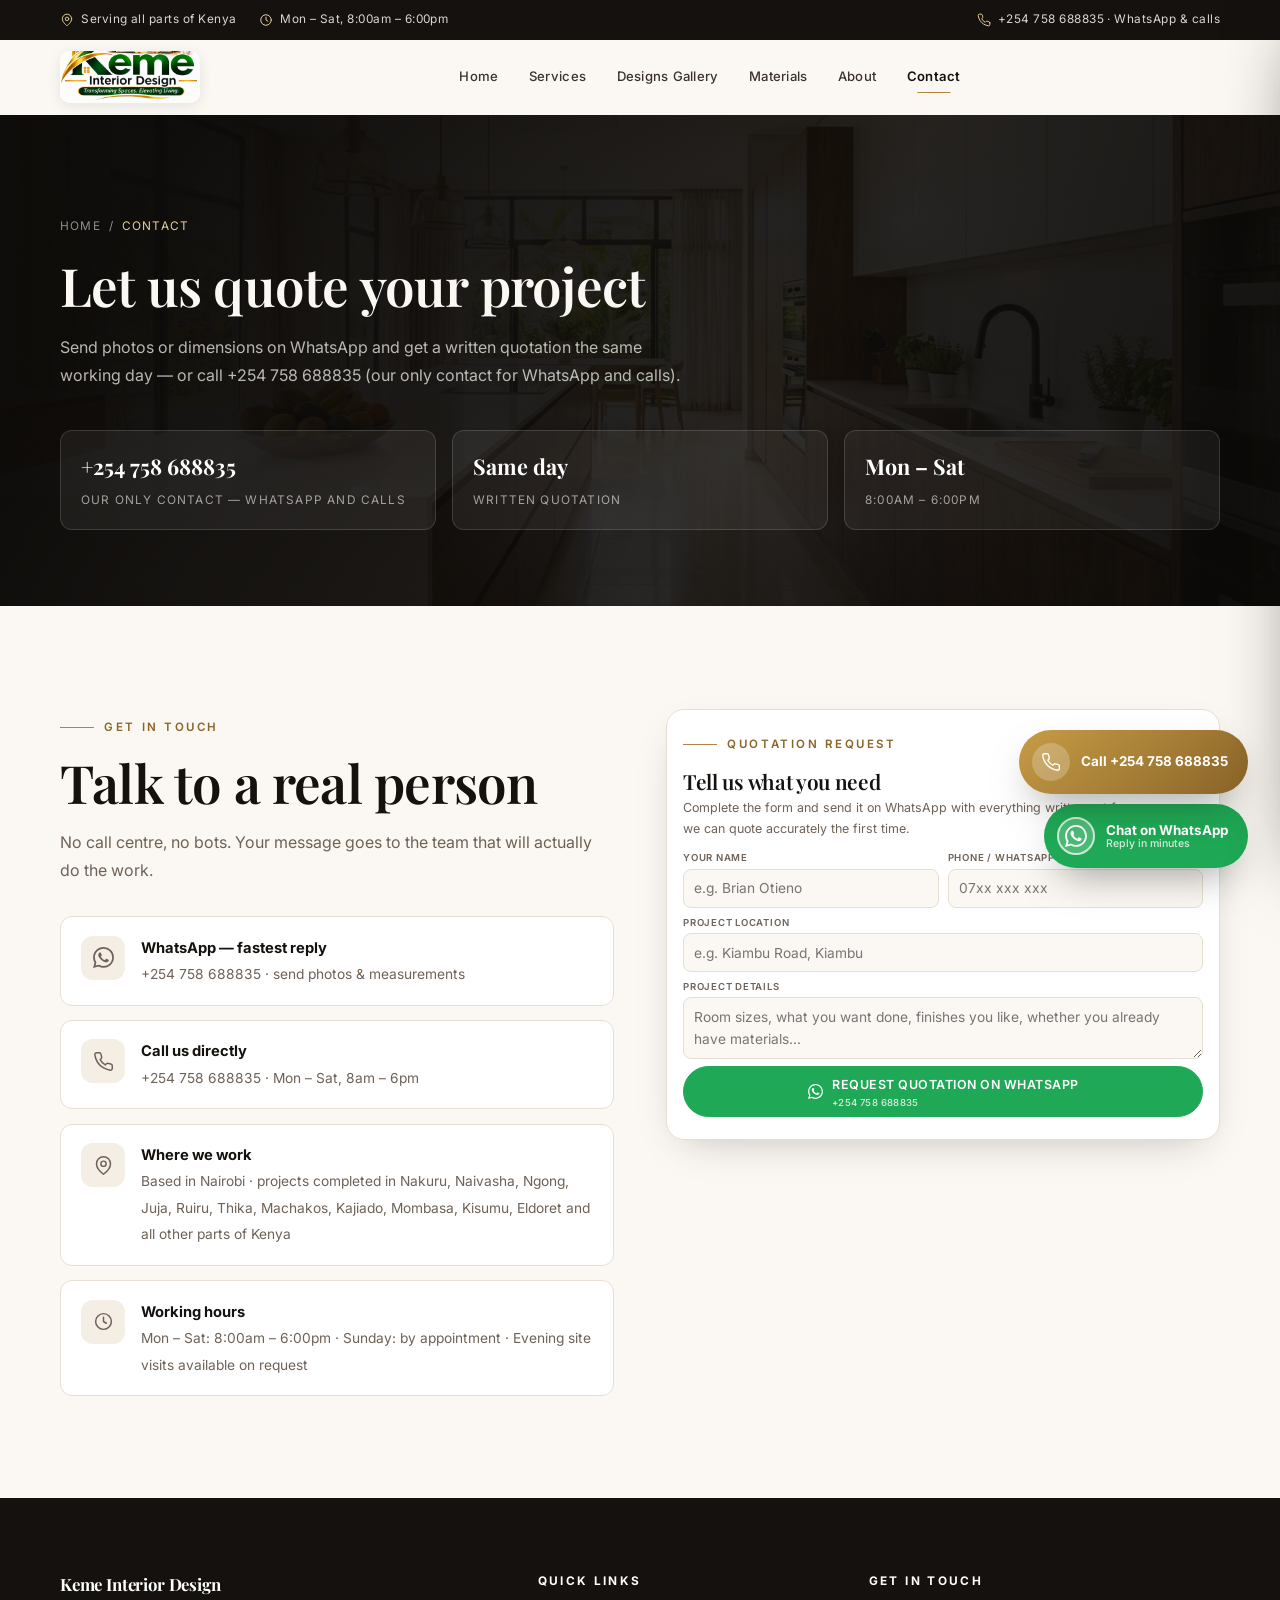
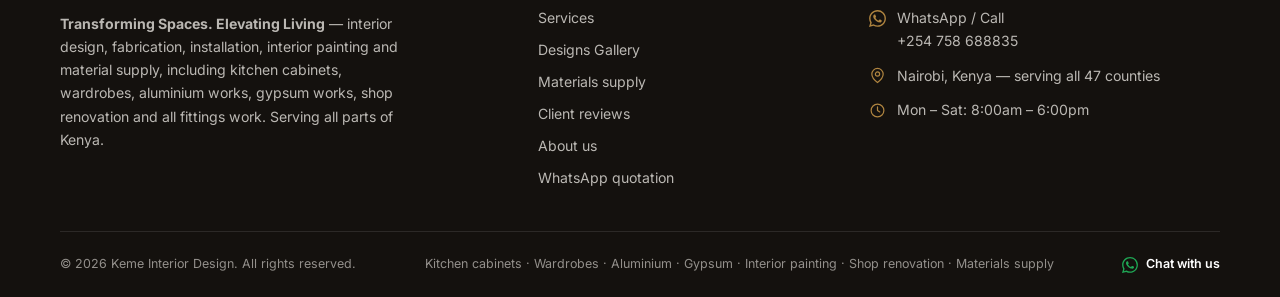
<file: contact.html>
<!DOCTYPE html>
<html lang="en-KE">
<head>
<meta charset="utf-8">
<meta name="viewport" content="width=device-width, initial-scale=1, viewport-fit=cover">
<title>Contact Us &amp; Request a WhatsApp Quotation | Keme Interior Design Kenya — +254 758 688835</title>
<meta name="description" content="Request a quotation for kitchen cabinets, wardrobes, aluminium, gypsum, interior painting, shop renovation or materials supply. Call or WhatsApp +254 758 688835. Site visits in Nairobi and environs; we serve all parts of Kenya.">
<meta name="theme-color" content="#064E2B">
<link rel="canonical" href="/contact.html">

<meta property="og:type" content="website">
<meta property="og:site_name" content="Keme Interior Design">
<meta property="og:url" content="/contact.html">
<meta property="og:title" content="Contact Keme Interior Design">
<meta property="og:description" content="Send your measurements or drawings on WhatsApp and get a written quotation — usually the same working day.">
<meta property="og:image" content="/assets/img/keme-logo-square.png">

<meta name="twitter:card" content="summary_large_image">
<meta name="twitter:title" content="Contact Keme Interior Design">
<meta name="twitter:description" content="Send your measurements or drawings on WhatsApp and get a written quotation — usually the same working day.">
<meta name="twitter:image" content="/assets/img/keme-logo-square.png">

<script type="application/ld+json">
{
  "@context": "https://schema.org",
  "@type": "ContactPage",
  "name": "Contact Keme Interior Design",
  "url": "/contact.html",
  "description": "Request a quotation for kitchen cabinets, wardrobes, aluminium, gypsum, interior painting, shop renovation or materials supply. Call or WhatsApp +254 758 688835.",
  "mainEntity": {
    "@type": "HomeAndConstructionBusiness",
    "name": "Keme Interior Design",
    "telephone": "+254758688835",
    "url": "/",
    "address": {
      "@type": "PostalAddress",
      "addressCountry": "KE",
      "addressLocality": "Nairobi"
    }
  }
}
</script>

<link rel="icon" href="assets/img/keme-favicon.png" type="image/png" sizes="256x256">
<link rel="preconnect" href="https://fonts.googleapis.com">
<link rel="preconnect" href="https://fonts.gstatic.com" crossorigin>
<link href="https://fonts.googleapis.com/css2?family=Playfair+Display:ital,wght@0,500;0,600;0,700;1,500;1,600&family=Inter:wght@300;400;500;600;700&display=swap" rel="stylesheet">
<link rel="stylesheet" href="css/style.css?v=20261119b">
</head>
<body data-page="contact" data-page-title="Contact">

<a class="skip-link" href="#main">Skip to content</a>
<div class="scroll-progress" data-scroll-progress aria-hidden="true"><span></span></div>

<div class="topbar">
  <div class="container topbar__inner">
    <div class="topbar__group">
      <span class="topbar__item"><span class="i" data-icon="pin"></span> Serving all parts of Kenya</span>
      <span class="topbar__item topbar__group--alt"><span class="i" data-icon="clock"></span> Mon – Sat, 8:00am – 6:00pm</span>
    </div>
    <div class="topbar__group topbar__group--alt">
      <a class="topbar__item" href="tel:+254758688835"><span class="i" data-icon="phone"></span> +254 758 688835 &middot; WhatsApp &amp; calls</a>
    </div>
  </div>
</div>

<header class="site-header">
  <div class="container header__inner">
    <a class="brand" href="/" aria-label="Keme Interior Design — home">
      <img class="brand__logo" src="assets/img/keme-logo-header.png" alt="Keme Interior Design logo — Transforming Spaces. Elevating Living" width="140" height="51">
    </a>
    <nav class="nav" id="primary-nav" aria-label="Main navigation">
      <a class="nav__link" href="/">Home</a>
      <a class="nav__link" href="/#services">Services</a>
      <a class="nav__link" href="designs.html">Designs Gallery</a>
      <a class="nav__link" href="materials.html">Materials</a>
      <a class="nav__link" href="about.html">About</a>
      <a class="nav__link is-active" href="contact.html">Contact</a>
    </nav>
    <div class="header__cta">
      <button class="menu-toggle" type="button" aria-label="Open menu" aria-expanded="false" aria-controls="primary-nav">
        <span></span><span></span><span></span>
      </button>
    </div>
  </div>
</header>

<main id="main">

  <!-- ===================== PAGE HERO ===================== -->
  <section class="page-hero">
    <div class="page-hero__bg" aria-hidden="true" data-page-hero-design>
      <!-- filled by js/main.js with the first portfolio photo from js/data.js -->
    </div>
    <div class="container">
      <div class="page-hero__inner">
        <nav class="crumbs" aria-label="Breadcrumb"><a href="/">Home</a> / <span>Contact</span></nav>
        <h1 class="display-l">Let us quote your project</h1>
        <p class="lead">Send photos or dimensions on WhatsApp and get a written quotation the same working day — or call +254 758 688835 (our only contact for WhatsApp and calls).</p>
      </div>
      <div class="breadcrumb-cards">
        <div class="breadcrumb-card"><strong>+254 758 688835</strong><span>Our only contact — WhatsApp and calls</span></div>
        <div class="breadcrumb-card"><strong>Same day</strong><span>Written quotation</span></div>
        <div class="breadcrumb-card"><strong>Mon – Sat</strong><span>8:00am – 6:00pm</span></div>
      </div>
    </div>
  </section>

  <!-- ===================== CONTACT + FORM ===================== -->
  <section class="section section--cream">
    <div class="container contact-grid">
      <div class="reveal">
        <span class="eyebrow">Get in touch</span>
        <h2 class="display-l">Talk to a real person</h2>
        <p class="lead" style="margin-top:1rem">No call centre, no bots. Your message goes to the team that will actually do the work.</p>

        <div class="contact-cards" style="margin-top:2rem">
          <a class="contact-card" data-wa="Hello Keme Interior Design 👋 I would like to request a quotation. My location is ______">
            <span class="contact-card__icon"><span class="i" data-icon="whatsapp"></span></span>
            <div><strong>WhatsApp — fastest reply</strong><span>+254 758 688835 · send photos &amp; measurements</span></div>
          </a>
          <a class="contact-card" href="tel:+254758688835">
            <span class="contact-card__icon"><span class="i" data-icon="phone"></span></span>
            <div><strong>Call us directly</strong><span>+254 758 688835 · Mon – Sat, 8am – 6pm</span></div>
          </a>
          <div class="contact-card">
            <span class="contact-card__icon"><span class="i" data-icon="pin"></span></span>
            <div><strong>Where we work</strong><span>Based in Nairobi · projects completed in Nakuru, Naivasha, Ngong, Juja, Ruiru, Thika, Machakos, Kajiado, Mombasa, Kisumu, Eldoret and all other parts of Kenya</span></div>
          </div>
          <div class="contact-card">
            <span class="contact-card__icon"><span class="i" data-icon="clock"></span></span>
            <div><strong>Working hours</strong><span>Mon – Sat: 8:00am – 6:00pm · Sunday: by appointment · Evening site visits available on request</span></div>
          </div>
        </div>
      </div>

      <div class="form-card form-card--compact reveal">
        <span class="eyebrow">Quotation request</span>
        <h3 class="display-m" style="margin-bottom:.3rem">Tell us what you need</h3>
        <p class="muted" style="font-size:.78rem;margin-bottom:.7rem">Complete the form and send it on WhatsApp with everything written out for you — so we can quote accurately the first time.</p>

        <form data-quote-form novalidate>
          <div class="form-grid">
            <div class="field">
              <label for="c-name">Your name</label>
              <input id="c-name" name="name" type="text" placeholder="e.g. Brian Otieno" required>
              <span class="field__error"></span>
            </div>
            <div class="field">
              <label for="c-phone">Phone / WhatsApp</label>
              <input id="c-phone" name="phone" type="tel" placeholder="07xx xxx xxx" required>
              <span class="field__error"></span>
            </div>
            <div class="field field--full">
              <label for="c-location">Project location</label>
              <input id="c-location" name="location" type="text" placeholder="e.g. Kiambu Road, Kiambu" required>
              <span class="field__error"></span>
            </div>
            <div class="field field--full">
              <label for="c-details">Project details</label>
              <textarea id="c-details" name="details" placeholder="Room sizes, what you want done, finishes you like, whether you already have materials…"></textarea>
            </div>
            <div class="field field--full quote-panel__actions">
              <button class="btn btn--wa" type="submit" data-send="wa">
                <span class="i" data-icon="whatsapp"></span>
                <span class="btn__stack">
                  <span class="btn__title">Request quotation on WhatsApp</span>
                  <small class="btn__dest">+254 758 688835</small>
                </span>
              </button>
            </div>
            <div class="field field--full">
              <span class="field__error" data-form-note hidden></span>
            </div>
          </div>
        </form>
      </div>
    </div>
  </section>

</main>

<footer class="footer">
  <div class="container">
    <div class="footer__grid">
      <div class="footer__brand">
        <h4>Keme Interior Design</h4>
        <p><strong>Transforming Spaces. Elevating Living</strong> — interior design, fabrication, installation, interior painting and material supply, including kitchen cabinets, wardrobes, aluminium works, gypsum works, shop renovation and all fittings work. Serving all parts of Kenya.</p>
      </div>
      <div>
        <h4>Quick links</h4>
        <div class="footer__links">
          <a href="/#services">Services</a>
          <a href="designs.html">Designs Gallery</a>
          <a href="materials.html">Materials supply</a>
          <a href="/#reviews">Client reviews</a>
          <a href="about.html">About us</a>
          <a href="contact.html">WhatsApp quotation</a>
        </div>
      </div>
      <div>
        <h4>Get in touch</h4>
        <ul class="footer__contact">
          <li><span class="i" data-icon="whatsapp"></span><span>WhatsApp / Call<br><a href="tel:+254758688835">+254 758 688835</a></span></li>
          <li><span class="i" data-icon="pin"></span><span>Nairobi, Kenya — serving all 47 counties</span></li>
          <li><span class="i" data-icon="clock"></span><span>Mon – Sat: 8:00am – 6:00pm</span></li>
        </ul>
      </div>
    </div>
    <div class="footer__bottom">
      <span>&copy; <span id="year">2026</span> Keme Interior Design. All rights reserved.</span>
      <span>Kitchen cabinets · Wardrobes · Aluminium · Gypsum · Interior painting · Shop renovation · Materials supply</span>
      <a class="footer__wa" data-wa="Hello Keme Interior Design 👋"><span class="i" data-icon="whatsapp"></span> Chat with us</a>
    </div>
  </div>
</footer>

<!-- Keme Interior Design static site scripts -->
<script src="js/config.js?v=20261119b"></script>
<script src="js/data.js?v=20261119b"></script>
<script src="js/main.js?v=20261119b"></script>
</body>
</html>
</file>
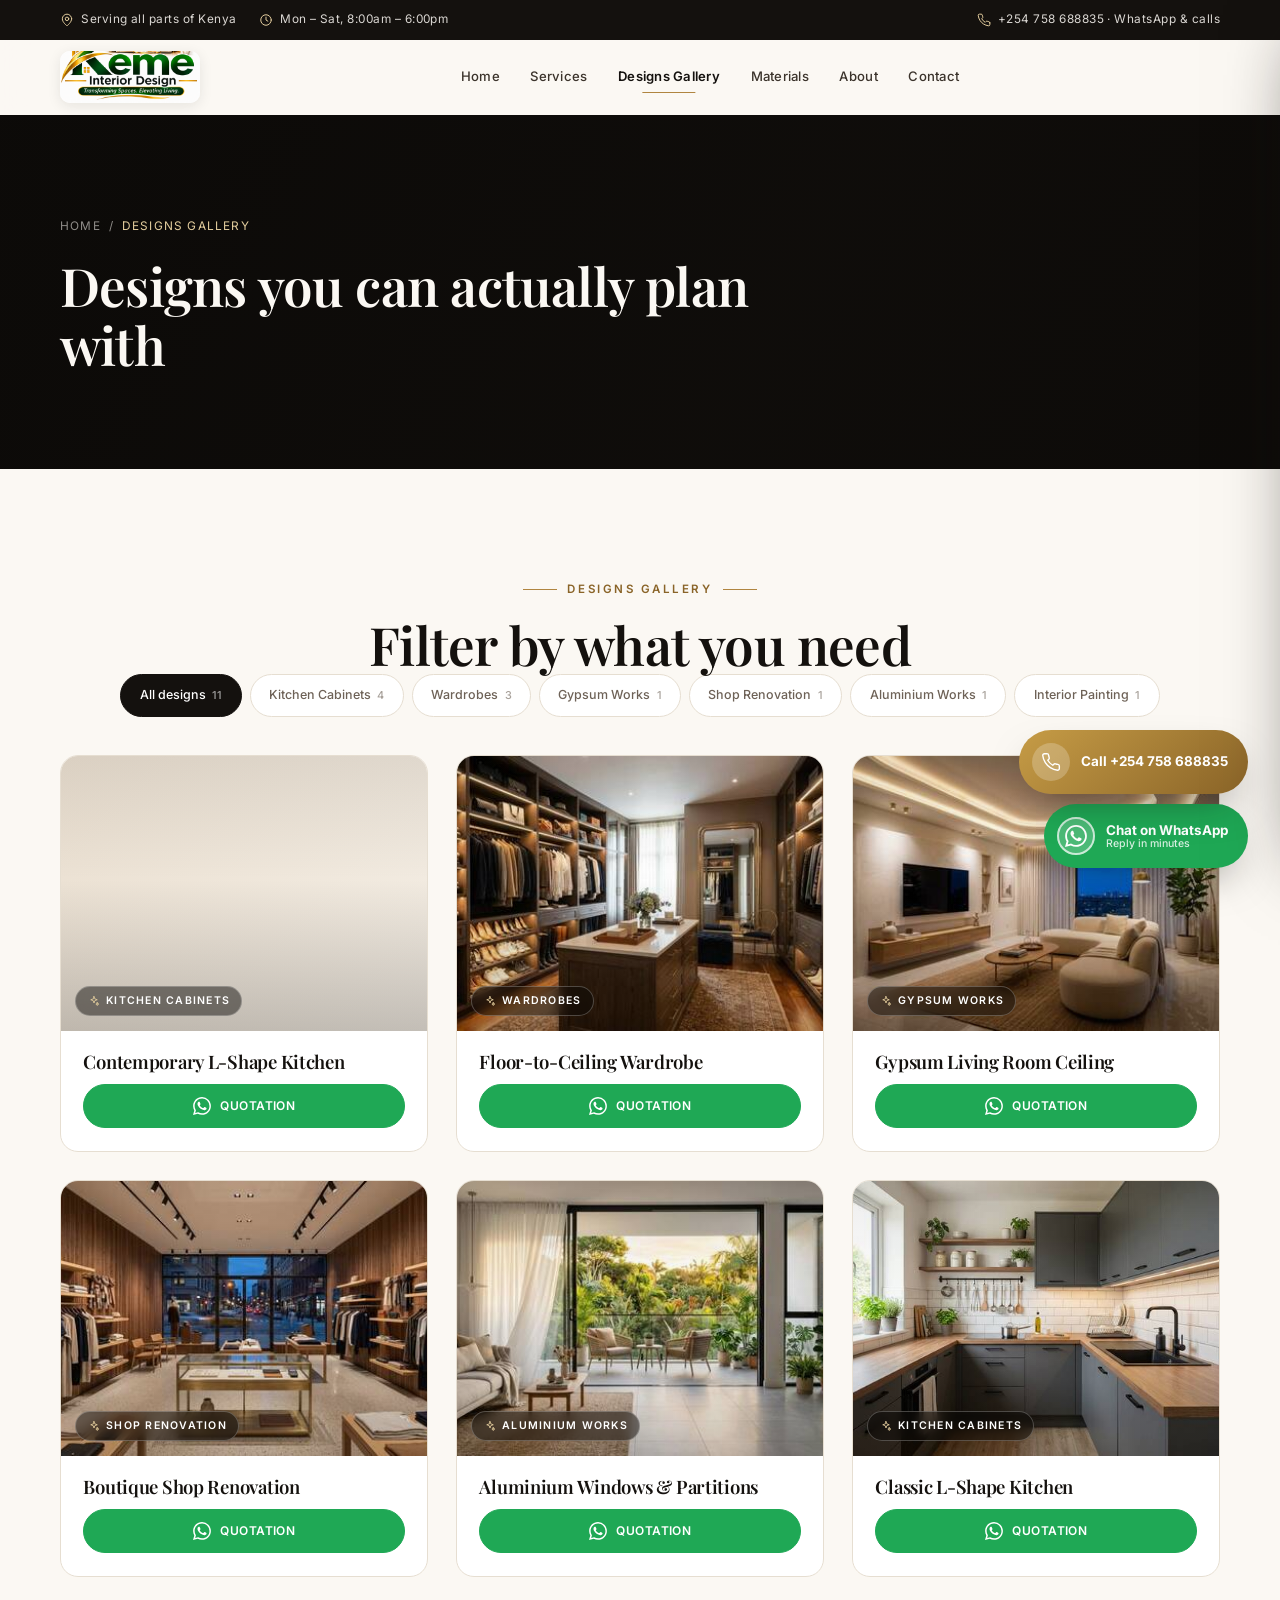
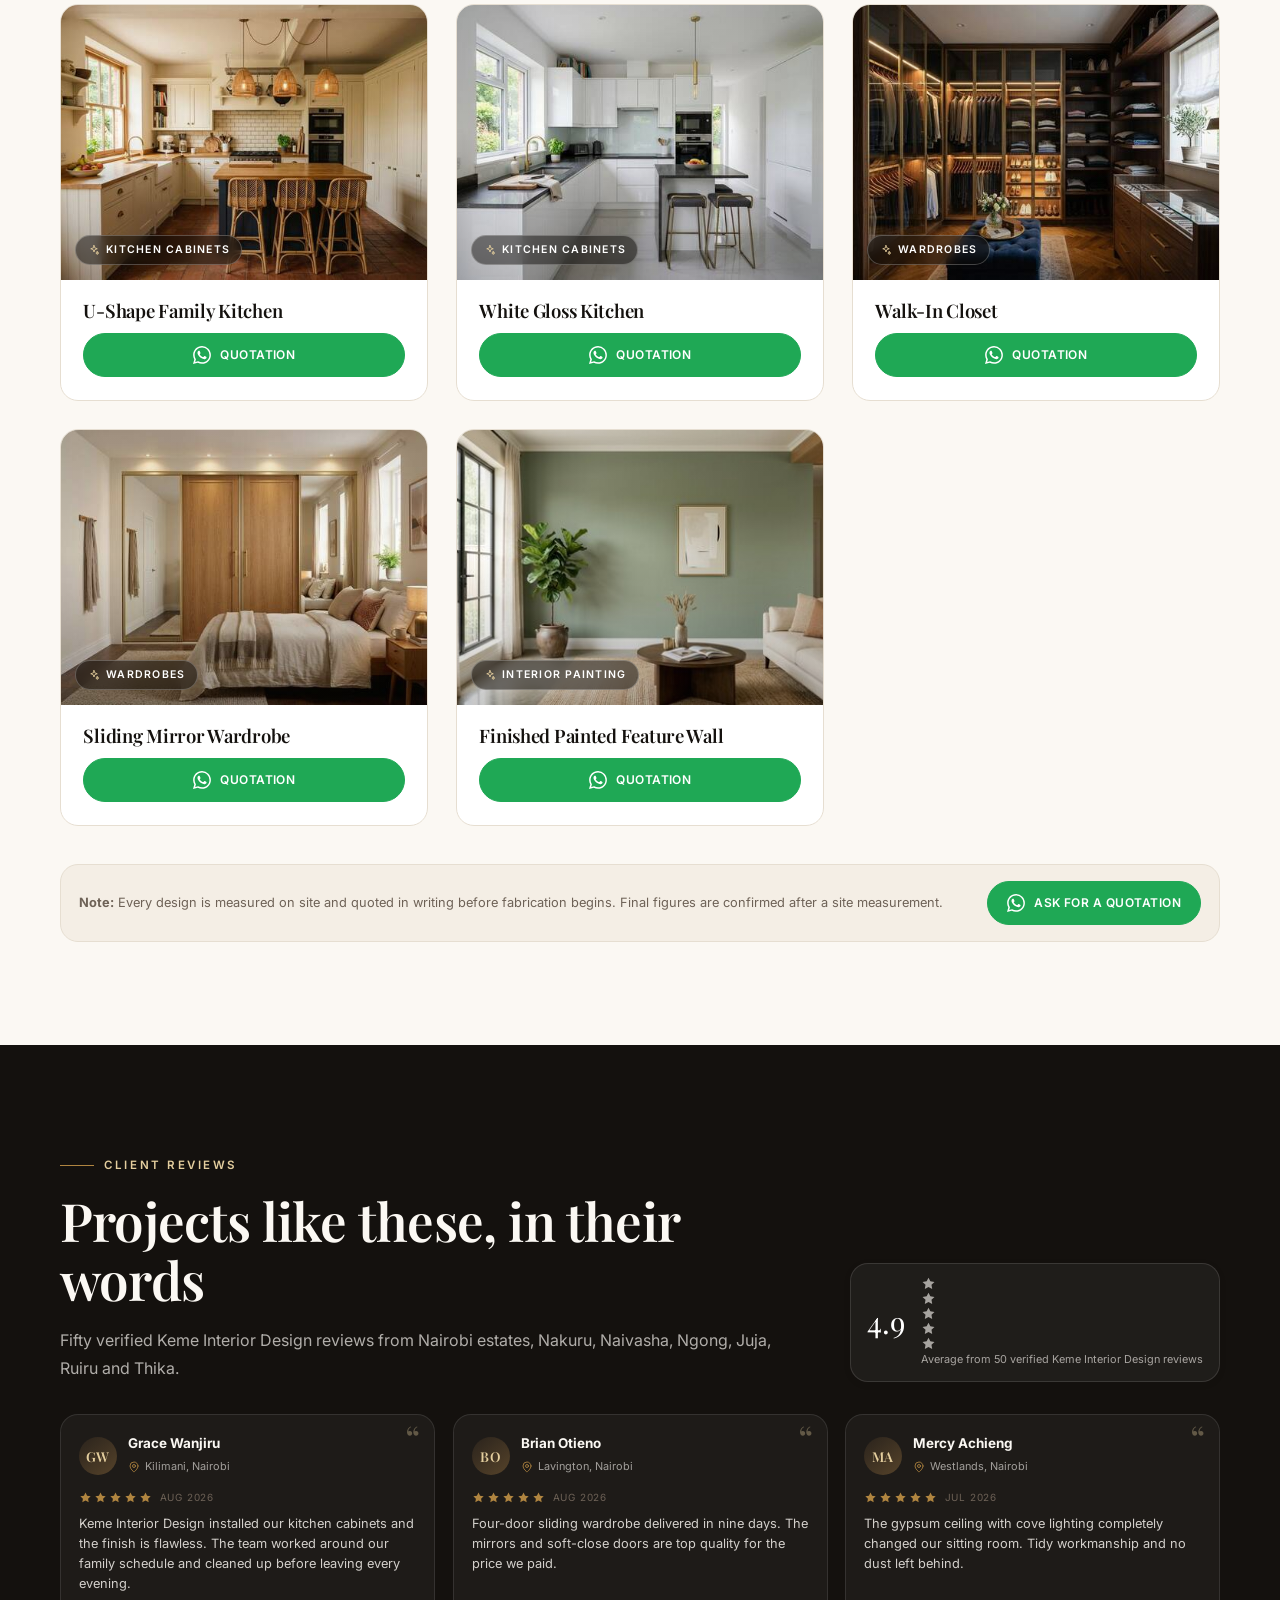
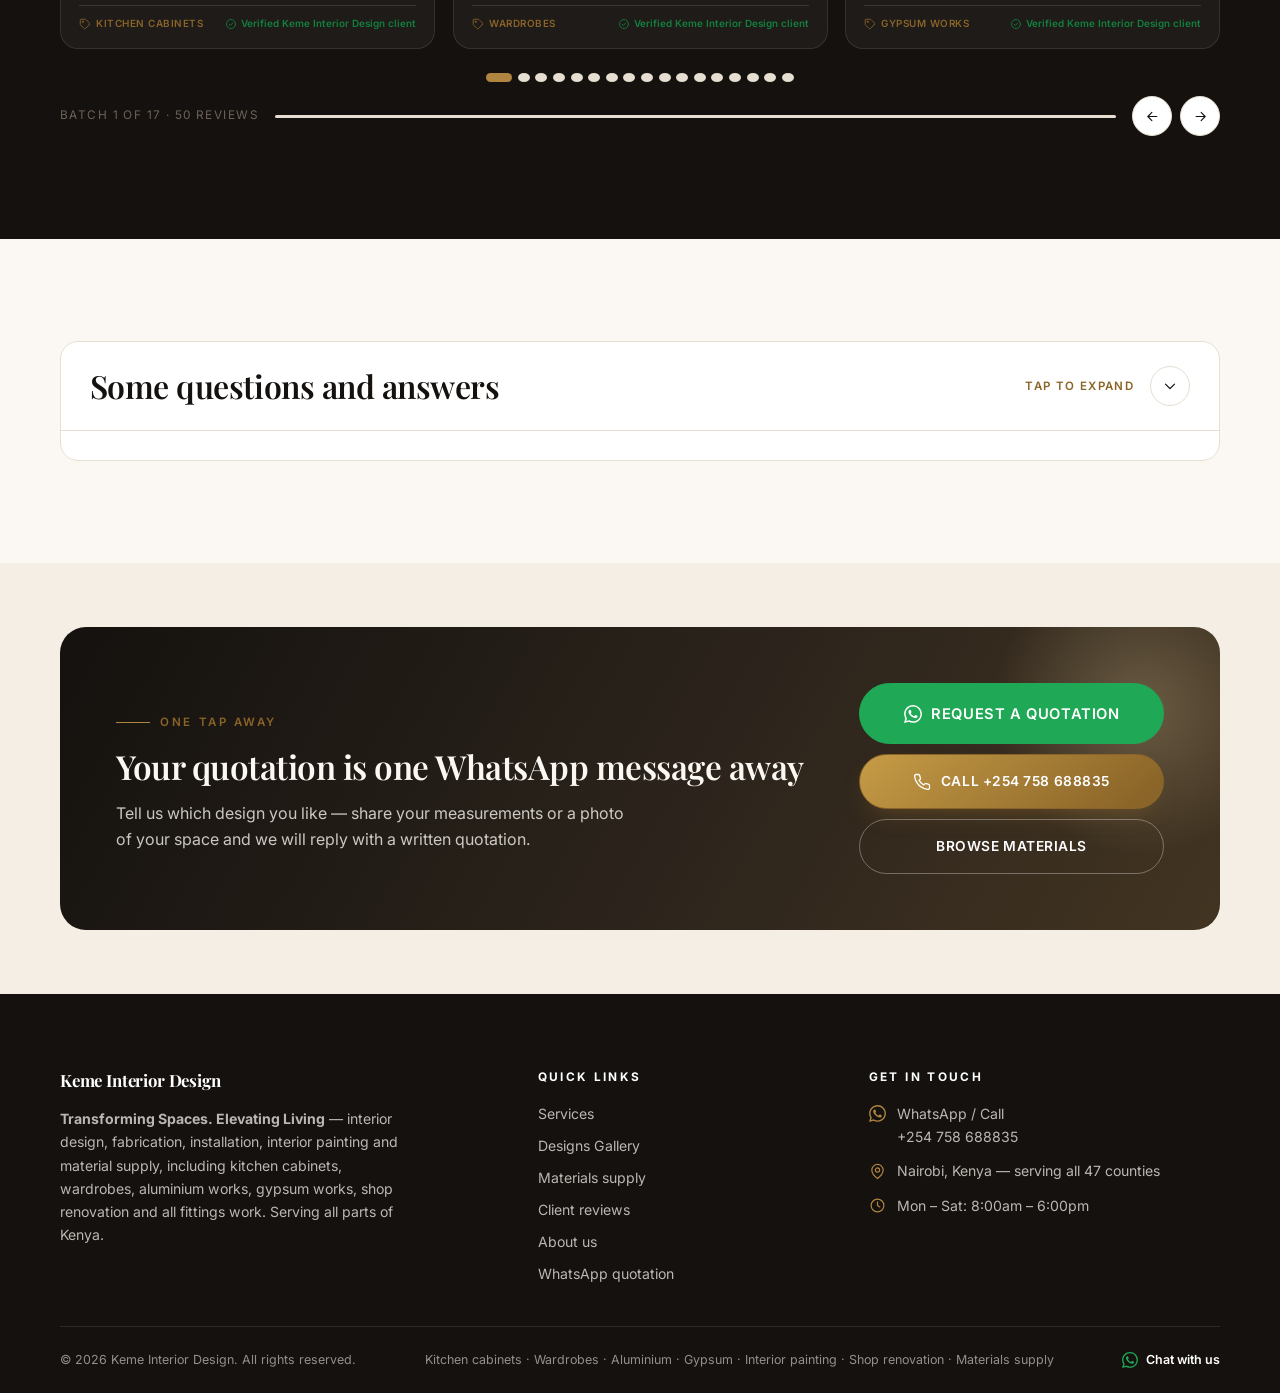
<file: designs.html>
<!DOCTYPE html>
<html lang="en-KE">
<head>
<meta charset="utf-8">
<meta name="viewport" content="width=device-width, initial-scale=1, viewport-fit=cover">
<title>Designs Gallery — Interior Designs in Kenya | Kitchens, Wardrobes, Gypsum | Keme Interior Design</title>
<meta name="description" content="Browse finished interior designs — kitchen cabinets, wardrobes, gypsum ceilings, aluminium works and shop renovations built by our own team in Kenya. Request a quotation on WhatsApp.">
<meta name="theme-color" content="#064E2B">
<link rel="canonical" href="/designs.html">

<meta property="og:type" content="website">
<meta property="og:site_name" content="Keme Interior Design">
<meta property="og:url" content="/designs.html">
<meta property="og:title" content="Designs Gallery | Keme Interior Design">
<meta property="og:description" content="Finished interiors, measured, fabricated and installed by our own team. Request a quotation on WhatsApp in one tap.">
<meta property="og:image" content="/assets/img/keme-logo-square.png">

<meta name="twitter:card" content="summary_large_image">
<meta name="twitter:title" content="Designs Gallery | Keme Interior Design">
<meta name="twitter:description" content="Browse finished interior designs — kitchen cabinets, wardrobes, gypsum ceilings, aluminium works and shop renovations built by our own team in Kenya.">
<meta name="twitter:image" content="/assets/img/keme-logo-square.png">

<script type="application/ld+json">
{
  "@context": "https://schema.org",
  "@type": "CollectionPage",
  "name": "Designs Gallery — Interior Designs in Kenya",
  "url": "/designs.html",
  "description": "Browse finished interior designs — kitchen cabinets, wardrobes, gypsum ceilings, aluminium works and shop renovations built by our own team in Kenya.",
  "isPartOf": {
    "@type": "WebSite",
    "name": "Keme Interior Design",
    "url": "/"
  }
}
</script>

<link rel="icon" href="assets/img/keme-favicon.png" type="image/png" sizes="256x256">
<link rel="preconnect" href="https://fonts.googleapis.com">
<link rel="preconnect" href="https://fonts.gstatic.com" crossorigin>
<link href="https://fonts.googleapis.com/css2?family=Playfair+Display:ital,wght@0,500;0,600;0,700;1,500;1,600&family=Inter:wght@300;400;500;600;700&display=swap" rel="stylesheet">
<link rel="stylesheet" href="css/style.css?v=20261119b">
</head>
<body data-page="designs" data-page-title="Designs Gallery">

<a class="skip-link" href="#main">Skip to content</a>
<div class="scroll-progress" data-scroll-progress aria-hidden="true"><span></span></div>

<div class="topbar">
  <div class="container topbar__inner">
    <div class="topbar__group">
      <span class="topbar__item"><span class="i" data-icon="pin"></span> Serving all parts of Kenya</span>
      <span class="topbar__item topbar__group--alt"><span class="i" data-icon="clock"></span> Mon – Sat, 8:00am – 6:00pm</span>
    </div>
    <div class="topbar__group topbar__group--alt">
      <a class="topbar__item" href="tel:+254758688835"><span class="i" data-icon="phone"></span> +254 758 688835 &middot; WhatsApp &amp; calls</a>
    </div>
  </div>
</div>

<header class="site-header">
  <div class="container header__inner">
    <a class="brand" href="/" aria-label="Keme Interior Design — home">
      <img class="brand__logo" src="assets/img/keme-logo-header.png" alt="Keme Interior Design logo — Transforming Spaces. Elevating Living" width="140" height="51">
    </a>
    <nav class="nav" id="primary-nav" aria-label="Main navigation">
      <a class="nav__link" href="/">Home</a>
      <a class="nav__link" href="/#services">Services</a>
      <a class="nav__link is-active" href="designs.html">Designs Gallery</a>
      <a class="nav__link" href="materials.html">Materials</a>
      <a class="nav__link" href="about.html">About</a>
      <a class="nav__link" href="contact.html">Contact</a>
    </nav>
    <div class="header__cta">
      <button class="menu-toggle" type="button" aria-label="Open menu" aria-expanded="false" aria-controls="primary-nav">
        <span></span><span></span><span></span>
      </button>
    </div>
  </div>
</header>

<main id="main">

  <!-- ===================== PAGE HERO ===================== -->
  <section class="page-hero">
    <div class="page-hero__bg" aria-hidden="true" data-page-hero-design>
      <!-- filled by js/main.js with the first portfolio photo from js/data.js -->
    </div>
    <div class="container">
      <div class="page-hero__inner">
        <nav class="crumbs" aria-label="Breadcrumb"><a href="/">Home</a> / <span>Designs Gallery</span></nav>
        <h1 class="display-l">Designs you can actually plan with</h1>
      </div>
    </div>
  </section>

  <!-- ===================== GALLERY ===================== -->
  <section class="section section--cream">
    <div class="container">
      <div class="section-head section-head--center reveal">
        <span class="eyebrow">Designs Gallery</span>
        <h2 class="display-l">Filter by what you need</h2>
      </div>

      <div class="filters" data-filters="[data-design-grid]" data-filter-kind="design" data-all-label="All designs" role="tablist" aria-label="Filter designs by category"></div>
      <!-- data-paginate: show 20 designs at a time; a "View more" button under
           the grid reveals the next 20, and so on until all are shown -->
      <div class="grid grid-3" data-design-grid data-paginate="20"></div>

      <div class="table-foot" style="margin-top:2.4rem;border-radius:var(--radius);border:1px solid var(--line)">
        <span><strong>Note:</strong> Every design is measured on site and quoted in writing before fabrication begins. Final figures are confirmed after a site measurement.</span>
        <a class="btn btn--wa btn--sm" data-wa="Hello Keme Interior Design 👋 I have seen your designs page. I would like a quotation for my project. My location is ______"><span class="i" data-icon="whatsapp"></span> Ask for a quotation</a>
      </div>
    </div>
  </section>

  <!-- ===================== REVIEWS ===================== -->
  <section class="section section--dark" data-reviews>
    <div class="container">
      <div class="reviews-head">
        <div class="section-head reveal">
          <span class="eyebrow">Client reviews</span>
          <h2 class="display-l">Projects like these, in their words</h2>
          <p class="lead">Fifty verified Keme Interior Design reviews from Nairobi estates, Nakuru, Naivasha, Ngong, Juja, Ruiru and Thika.</p>
        </div>
        <div class="rating-summary reveal">
          <div class="rating-summary__score">4.9</div>
          <div class="rating-summary__meta">
            <span class="stars stars--lg" role="img" aria-label="Rated 4.9 out of 5">
              <span class="i" data-icon="star"></span><span class="i" data-icon="star"></span><span class="i" data-icon="star"></span><span class="i" data-icon="star"></span><span class="i" data-icon="star"></span>
            </span>
            <span>Average from 50 verified Keme Interior Design reviews</span>
          </div>
        </div>
      </div>

      <div class="reviews-viewport"><div class="reviews-track" data-reviews-track></div></div>
      <div class="reviews-dots" data-reviews-dots></div>
      <div class="reviews-controls">
        <span class="reviews-count" data-reviews-counter>Batch 1 of 17</span>
        <div class="reviews-progress" aria-hidden="true"><i data-reviews-progress></i></div>
        <div class="reviews-controls__arrows">
          <button class="review-nav" type="button" data-reviews-prev aria-label="Previous reviews"><span class="i" data-icon="arrowLeft"></span></button>
          <button class="review-nav" type="button" data-reviews-next aria-label="Next reviews"><span class="i" data-icon="arrowRight"></span></button>
        </div>
      </div>
    </div>
  </section>

  <!-- ===================== QUESTIONS & ANSWERS (collapsed by default) ===================== -->
  <section class="section section--cream" id="faq">
    <div class="container">
      <div class="faq-block reveal" data-collapse>
        <h2 class="faq-block__head">
          <button class="faq-block__toggle" type="button" aria-expanded="false" aria-controls="faq-panel-designs">
            <span class="faq-block__title">Some questions and answers</span>
            <span class="faq-block__hint" data-collapse-hint>Tap to expand</span>
            <span class="faq-block__icon"><span class="i" data-icon="chevronDown"></span></span>
          </button>
        </h2>
        <div class="faq-block__panel" id="faq-panel-designs">
          <div class="split faq-block__inner" style="align-items:start">
            <div>
              <p class="lead">Ask us anything else directly on WhatsApp — we answer every question.</p>
              <a class="btn btn--wa" style="margin-top:1.6rem" data-wa="Hello Keme Interior Design 👋 I have a question about my project."><span class="i" data-icon="whatsapp"></span> Ask a question</a>
            </div>
            <div class="faq">
        <div class="faq__item">
          <button class="faq__q" type="button" aria-expanded="false">Can I get a design without paying a deposit?<span class="faq__icon"><span class="i" data-icon="plus"></span></span></button>
          <div class="faq__a"><div><p>Yes. The site visit, measurement, layout drawing and written quotation all come before any payment. You only commit financially once you approve the quotation and we agree on a start date.</p></div></div>
        </div>
        <div class="faq__item">
          <button class="faq__q" type="button" aria-expanded="false">Do quotations include installation?<span class="faq__icon"><span class="i" data-icon="plus"></span></span></button>
          <div class="faq__a"><div><p>Interior packages (kitchens, wardrobes, ceilings, shop fit-outs) include supply and installation by our own team. Materials supply is quoted separately, and installation is available on request with a clearly stated line in your quotation.</p></div></div>
        </div>
        <div class="faq__item">
          <button class="faq__q" type="button" aria-expanded="false">Can you work to my architect's drawings?<span class="faq__icon"><span class="i" data-icon="plus"></span></span></button>
          <div class="faq__a"><div><p>Absolutely. Send the drawings on WhatsApp and we will quote directly from them, then verify critical dimensions on site before fabrication so nothing is built to a wrong measurement.</p></div></div>
        </div>
        <div class="faq__item">
          <button class="faq__q" type="button" aria-expanded="false">Can I see the materials before paying?<span class="faq__icon"><span class="i" data-icon="plus"></span></span></button>
          <div class="faq__a"><div><p>Yes — that is standard practice for us. We bring board samples, laminate swatches, quartz offcuts, aluminium profile sections and hardware samples to your site so you approve the exact materials that will be used.</p></div></div>
        </div>
            </div>
          </div>
        </div>
      </div>
    </div>
  </section>

  <!-- ===================== CTA ===================== -->
  <section class="section section--tight section--cream2">
    <div class="container">
      <div class="quote-band reveal">
        <div>
          <span class="eyebrow">One tap away</span>
          <h2 class="display-m">Your quotation is one WhatsApp message away</h2>
          <p style="margin-top:.9rem;color:rgba(251,248,243,.78);max-width:52ch">Tell us which design you like — share your measurements or a photo of your space and we will reply with a written quotation.</p>
        </div>
        <div style="display:grid;gap:.6rem">
          <a class="btn btn--wa btn--lg btn--block" data-wa="Hello Keme Interior Design 👋 I have seen your designs gallery. I would like a quotation for my project. My location is ______"><span class="i" data-icon="whatsapp"></span> Request a quotation</a>
          <a class="btn btn--call btn--block" href="tel:+254758688835"><span class="i" data-icon="phone"></span> Call +254 758 688835</a>
          <a class="btn btn--onDark btn--block" href="materials.html">Browse materials</a>
        </div>
      </div>
    </div>
  </section>

</main>

<footer class="footer">
  <div class="container">
    <div class="footer__grid">
      <div class="footer__brand">
        <h4>Keme Interior Design</h4>
        <p><strong>Transforming Spaces. Elevating Living</strong> — interior design, fabrication, installation, interior painting and material supply, including kitchen cabinets, wardrobes, aluminium works, gypsum works, shop renovation and all fittings work. Serving all parts of Kenya.</p>
      </div>
      <div>
        <h4>Quick links</h4>
        <div class="footer__links">
          <a href="/#services">Services</a>
          <a href="designs.html">Designs Gallery</a>
          <a href="materials.html">Materials supply</a>
          <a href="/#reviews">Client reviews</a>
          <a href="about.html">About us</a>
          <a href="contact.html">WhatsApp quotation</a>
        </div>
      </div>
      <div>
        <h4>Get in touch</h4>
        <ul class="footer__contact">
          <li><span class="i" data-icon="whatsapp"></span><span>WhatsApp / Call<br><a href="tel:+254758688835">+254 758 688835</a></span></li>
          <li><span class="i" data-icon="pin"></span><span>Nairobi, Kenya — serving all 47 counties</span></li>
          <li><span class="i" data-icon="clock"></span><span>Mon – Sat: 8:00am – 6:00pm</span></li>
        </ul>
      </div>
    </div>
    <div class="footer__bottom">
      <span>&copy; <span id="year">2026</span> Keme Interior Design. All rights reserved.</span>
      <span>Kitchen cabinets · Wardrobes · Aluminium · Gypsum · Interior painting · Shop renovation · Materials supply</span>
      <a class="footer__wa" data-wa="Hello Keme Interior Design 👋"><span class="i" data-icon="whatsapp"></span> Chat with us</a>
    </div>
  </div>
</footer>

<!-- Keme Interior Design static site scripts -->
<script src="js/config.js?v=20261119b"></script>
<script src="js/data.js?v=20261119b"></script>
<script src="js/main.js?v=20261119b"></script>
</body>
</html>
</file>
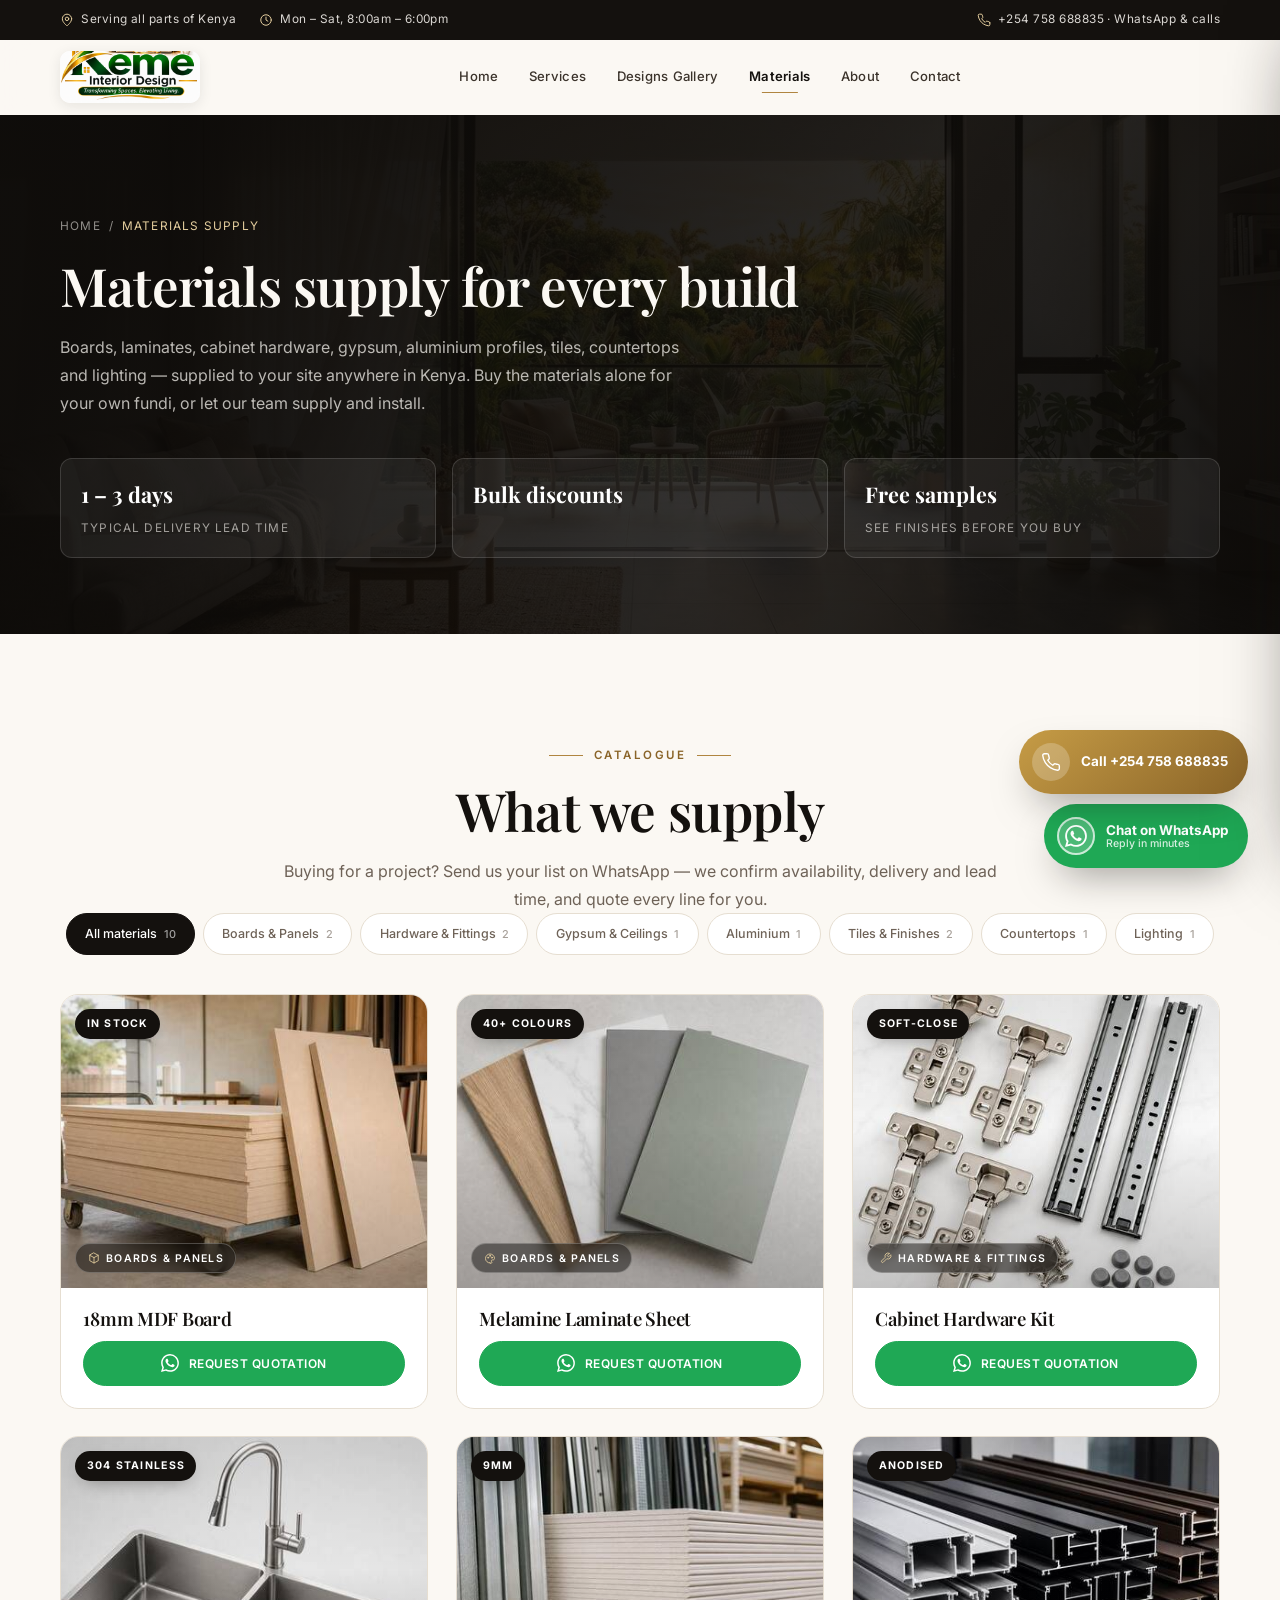
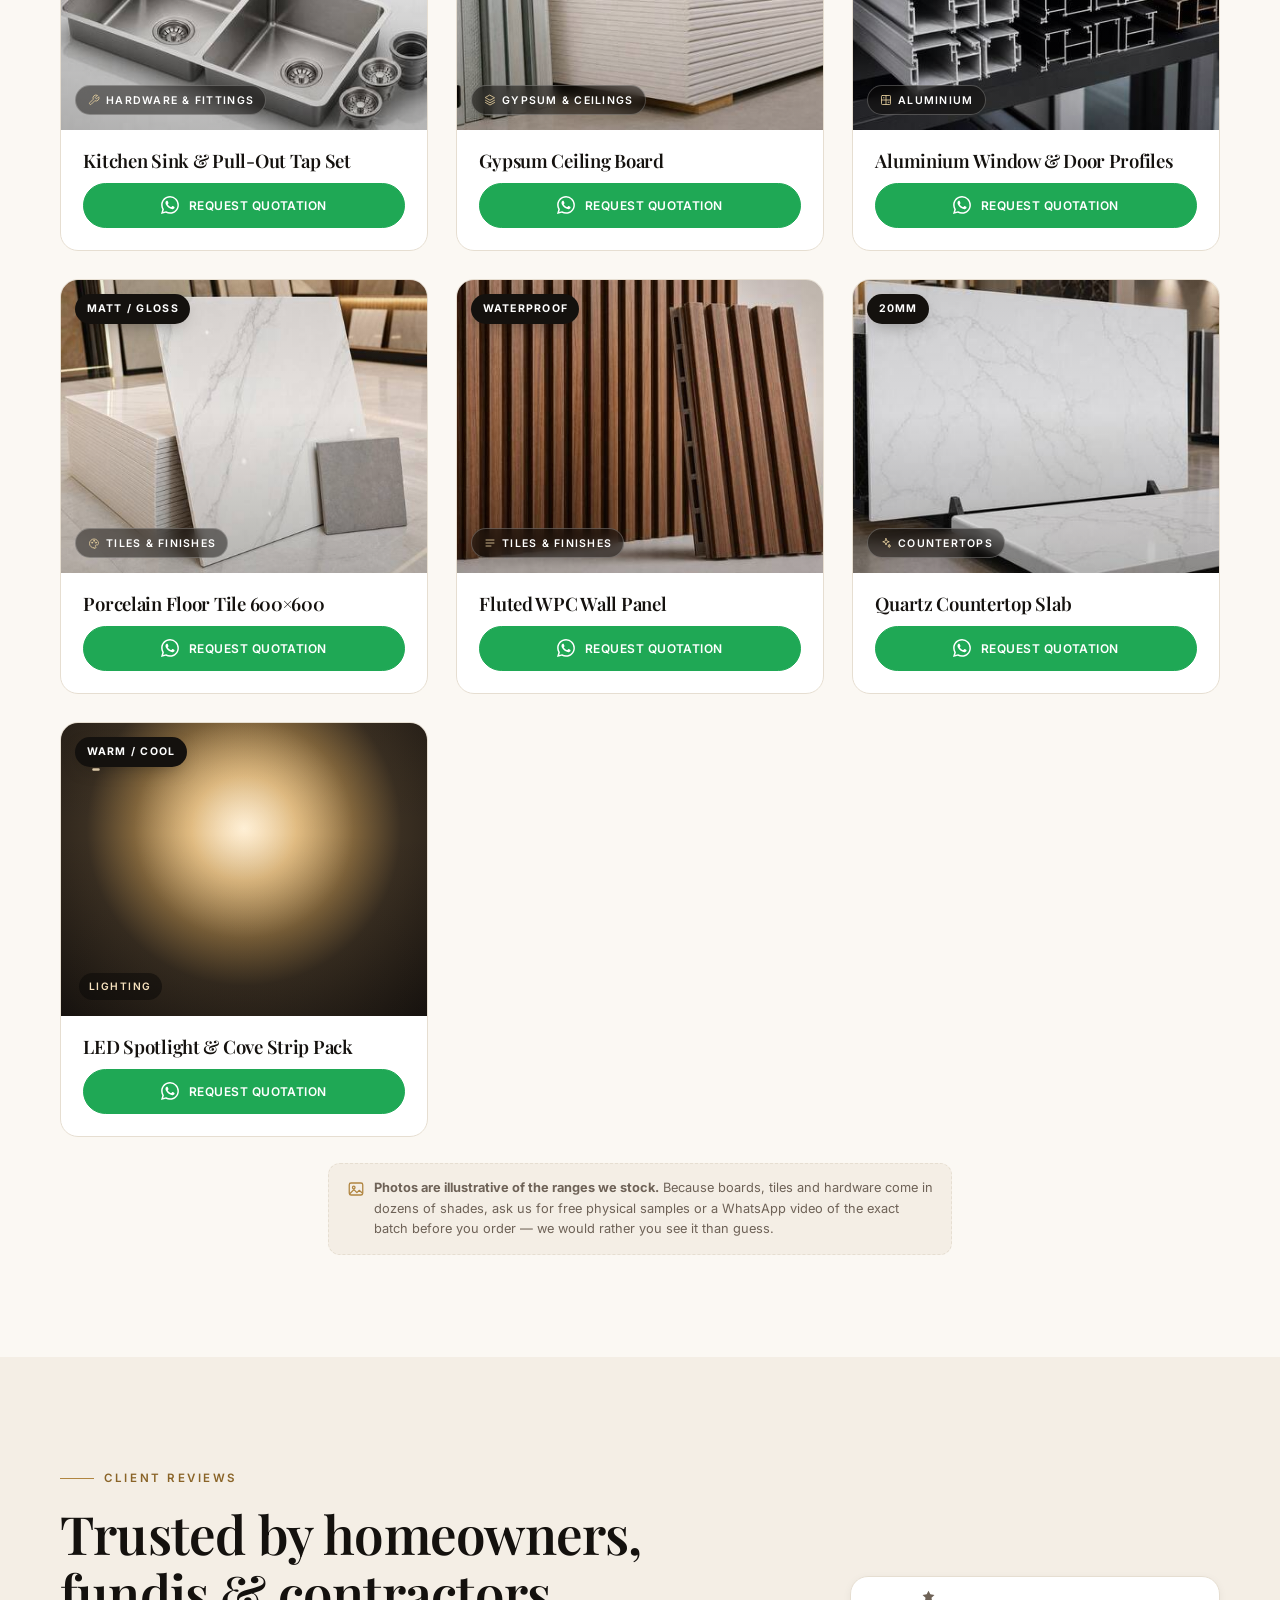
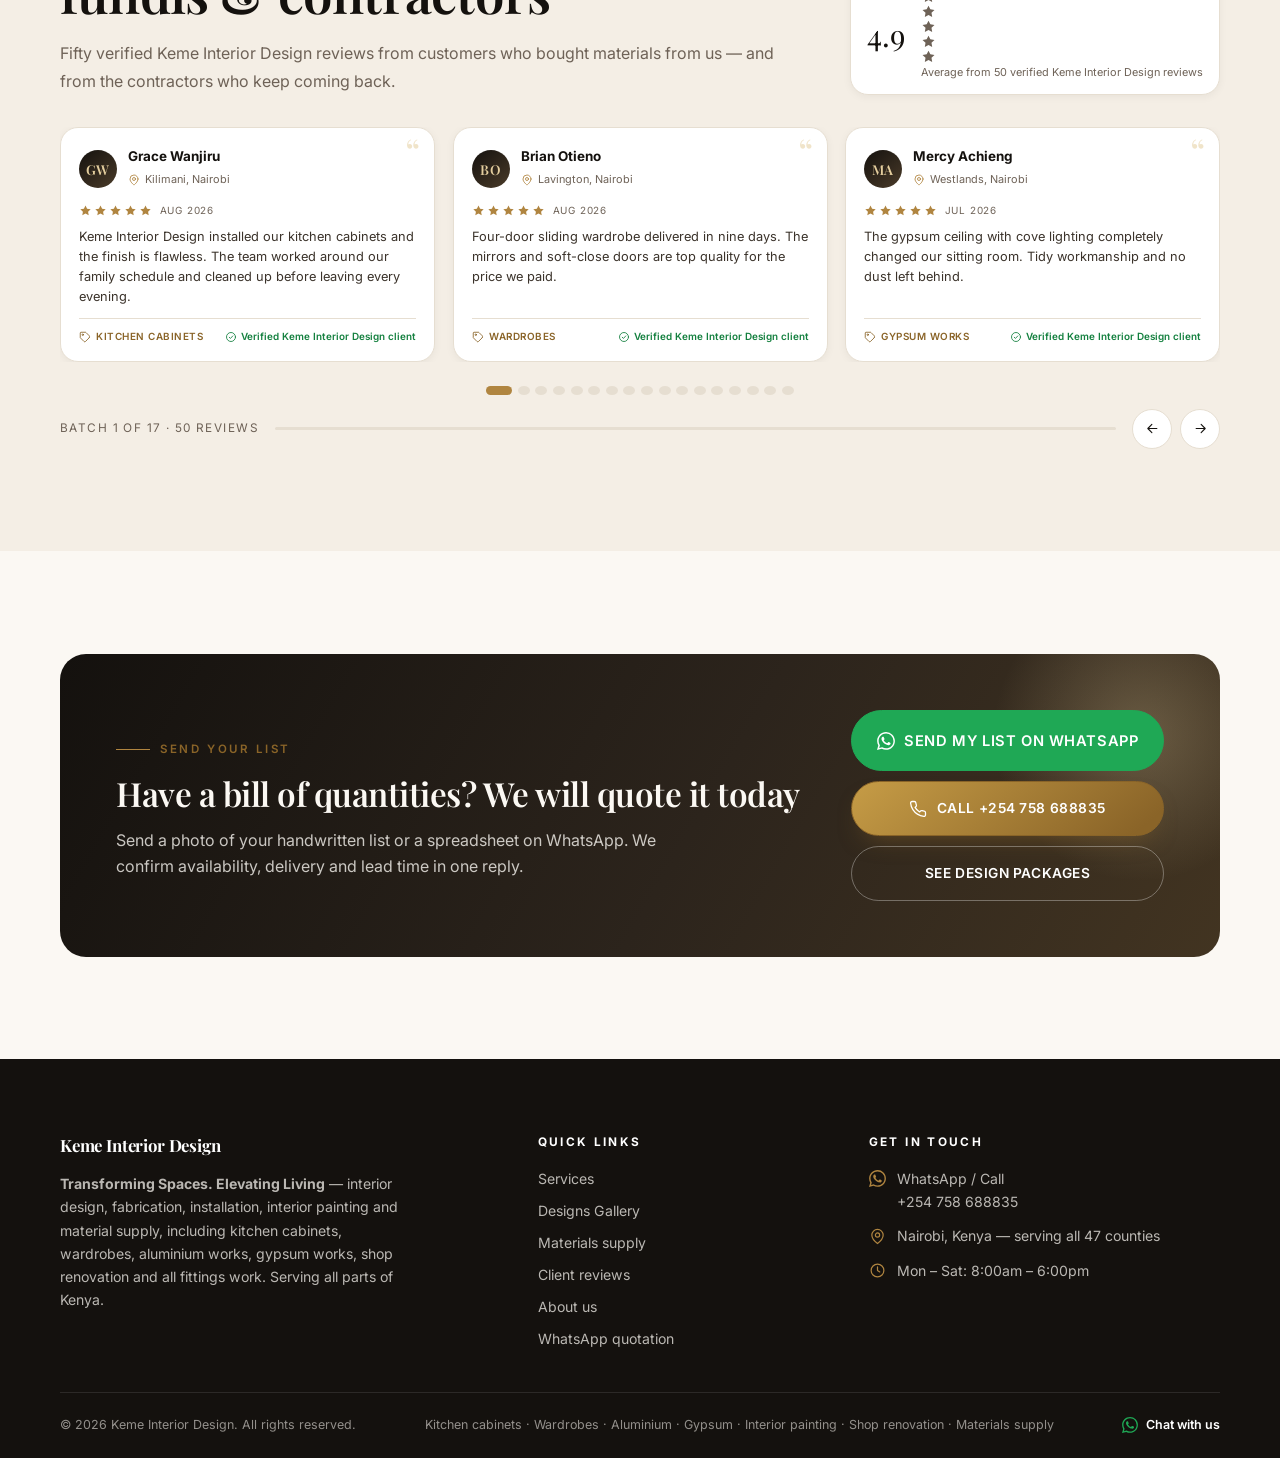
<file: materials.html>
<!DOCTYPE html>
<html lang="en-KE">
<head>
<meta charset="utf-8">
<meta name="viewport" content="width=device-width, initial-scale=1, viewport-fit=cover">
<title>Materials Supply in Kenya | MDF, Laminate, Gypsum, Aluminium | Keme Interior Design</title>
<meta name="description" content="Materials supply in Kenya — MDF boards, melamine laminate, cabinet hardware, gypsum boards, aluminium profiles, porcelain tiles, quartz countertops and LED lighting. Request a quotation on WhatsApp: +254 758 688835.">
<meta name="theme-color" content="#064E2B">
<link rel="canonical" href="/materials.html">

<meta property="og:type" content="website">
<meta property="og:site_name" content="Keme Interior Design">
<meta property="og:url" content="/materials.html">
<meta property="og:title" content="Materials Supply | Keme Interior Design">
<meta property="og:description" content="Boards, laminates, hardware, gypsum, aluminium, tiles and lighting — supplied to your site anywhere in Kenya.">
<meta property="og:image" content="/assets/img/keme-logo-square.png">

<meta name="twitter:card" content="summary_large_image">
<meta name="twitter:title" content="Materials Supply | Keme Interior Design">
<meta name="twitter:description" content="Materials supply in Kenya — MDF boards, melamine laminate, cabinet hardware, gypsum boards, aluminium profiles, porcelain tiles, quartz countertops and LED lighting.">
<meta name="twitter:image" content="/assets/img/keme-logo-square.png">

<script type="application/ld+json">
{
  "@context": "https://schema.org",
  "@type": "CollectionPage",
  "name": "Materials Supply in Kenya — Keme Interior Design",
  "url": "/materials.html",
  "description": "Materials supply in Kenya — MDF boards, melamine laminate, cabinet hardware, gypsum boards, aluminium profiles, porcelain tiles, quartz countertops and LED lighting.",
  "isPartOf": {
    "@type": "WebSite",
    "name": "Keme Interior Design",
    "url": "/"
  }
}
</script>

<link rel="icon" href="assets/img/keme-favicon.png" type="image/png" sizes="256x256">
<link rel="preconnect" href="https://fonts.googleapis.com">
<link rel="preconnect" href="https://fonts.gstatic.com" crossorigin>
<link href="https://fonts.googleapis.com/css2?family=Playfair+Display:ital,wght@0,500;0,600;0,700;1,500;1,600&family=Inter:wght@300;400;500;600;700&display=swap" rel="stylesheet">
<link rel="stylesheet" href="css/style.css?v=20261119b">
</head>
<body data-page="materials" data-page-title="Materials Supply">

<a class="skip-link" href="#main">Skip to content</a>
<div class="scroll-progress" data-scroll-progress aria-hidden="true"><span></span></div>

<div class="topbar">
  <div class="container topbar__inner">
    <div class="topbar__group">
      <span class="topbar__item"><span class="i" data-icon="pin"></span> Serving all parts of Kenya</span>
      <span class="topbar__item topbar__group--alt"><span class="i" data-icon="clock"></span> Mon – Sat, 8:00am – 6:00pm</span>
    </div>
    <div class="topbar__group topbar__group--alt">
      <a class="topbar__item" href="tel:+254758688835"><span class="i" data-icon="phone"></span> +254 758 688835 &middot; WhatsApp &amp; calls</a>
    </div>
  </div>
</div>

<header class="site-header">
  <div class="container header__inner">
    <a class="brand" href="/" aria-label="Keme Interior Design — home">
      <img class="brand__logo" src="assets/img/keme-logo-header.png" alt="Keme Interior Design logo — Transforming Spaces. Elevating Living" width="140" height="51">
    </a>
    <nav class="nav" id="primary-nav" aria-label="Main navigation">
      <a class="nav__link" href="/">Home</a>
      <a class="nav__link" href="/#services">Services</a>
      <a class="nav__link" href="designs.html">Designs Gallery</a>
      <a class="nav__link is-active" href="materials.html">Materials</a>
      <a class="nav__link" href="about.html">About</a>
      <a class="nav__link" href="contact.html">Contact</a>
    </nav>
    <div class="header__cta">
      <button class="menu-toggle" type="button" aria-label="Open menu" aria-expanded="false" aria-controls="primary-nav">
        <span></span><span></span><span></span>
      </button>
    </div>
  </div>
</header>

<main id="main">

  <!-- ===================== PAGE HERO ===================== -->
  <section class="page-hero">
    <div class="page-hero__bg" aria-hidden="true">
      <img src="assets/img/hero-5-aluminum.jpg" srcset="assets/img/sm/hero-5-aluminum-480.jpg 480w, assets/img/sm/hero-5-aluminum-760.jpg 760w, assets/img/hero-5-aluminum.jpg 1376w" sizes="100vw" alt="" fetchpriority="high" decoding="async">
    </div>
    <div class="container">
      <div class="page-hero__inner">
        <nav class="crumbs" aria-label="Breadcrumb"><a href="/">Home</a> / <span>Materials supply</span></nav>
        <h1 class="display-l">Materials supply for every build</h1>
        <p class="lead">Boards, laminates, cabinet hardware, gypsum, aluminium profiles, tiles, countertops and lighting — supplied to your site anywhere in Kenya. Buy the materials alone for your own fundi, or let our team supply and install.</p>
      </div>
      <div class="breadcrumb-cards">
        <div class="breadcrumb-card"><strong>1 – 3 days</strong><span>Typical delivery lead time</span></div>
        <div class="breadcrumb-card"><strong>Bulk discounts</strong></div>
        <div class="breadcrumb-card"><strong>Free samples</strong><span>See finishes before you buy</span></div>
      </div>
    </div>
  </section>

  <!-- ===================== MATERIAL GRID ===================== -->
  <section class="section section--cream" id="materials-grid">
    <div class="container">
      <div class="section-head section-head--center reveal">
        <span class="eyebrow">Catalogue</span>
        <h2 class="display-l">What we supply</h2>
        <p class="lead">Buying for a project? Send us your list on WhatsApp — we confirm availability, delivery and lead time, and quote every line for you.</p>
      </div>

      <div class="filters" data-filters="[data-material-grid]" data-filter-kind="material" data-all-label="All materials" role="tablist" aria-label="Filter materials by category"></div>
      <div class="grid grid-3" data-material-grid></div>

      <p class="grid-note">
        <span class="i" data-icon="image"></span>
        <span><strong>Photos are illustrative of the ranges we stock.</strong> Because boards, tiles and hardware come in dozens of shades, ask us for free physical samples or a WhatsApp video of the exact batch before you order — we would rather you see it than guess.</span>
      </p>
    </div>
  </section>

  <!-- ===================== REVIEWS ===================== -->
  <section class="section section--cream2" data-reviews>
    <div class="container">
      <div class="reviews-head">
        <div class="section-head reveal">
          <span class="eyebrow">Client reviews</span>
          <h2 class="display-l">Trusted by homeowners, fundis &amp; contractors</h2>
          <p class="lead">Fifty verified Keme Interior Design reviews from customers who bought materials from us — and from the contractors who keep coming back.</p>
        </div>
        <div class="rating-summary reveal">
          <div class="rating-summary__score">4.9</div>
          <div class="rating-summary__meta">
            <span class="stars stars--lg" role="img" aria-label="Rated 4.9 out of 5">
              <span class="i" data-icon="star"></span><span class="i" data-icon="star"></span><span class="i" data-icon="star"></span><span class="i" data-icon="star"></span><span class="i" data-icon="star"></span>
            </span>
            <span>Average from 50 verified Keme Interior Design reviews</span>
          </div>
        </div>
      </div>

      <div class="reviews-viewport"><div class="reviews-track" data-reviews-track></div></div>
      <div class="reviews-dots" data-reviews-dots></div>
      <div class="reviews-controls">
        <span class="reviews-count" data-reviews-counter>Batch 1 of 17</span>
        <div class="reviews-progress" aria-hidden="true"><i data-reviews-progress></i></div>
        <div class="reviews-controls__arrows">
          <button class="review-nav" type="button" data-reviews-prev aria-label="Previous reviews"><span class="i" data-icon="arrowLeft"></span></button>
          <button class="review-nav" type="button" data-reviews-next aria-label="Next reviews"><span class="i" data-icon="arrowRight"></span></button>
        </div>
      </div>
    </div>
  </section>

  <!-- ===================== CTA ===================== -->
  <section class="section section--cream">
    <div class="container">
      <div class="quote-band reveal">
        <div>
          <span class="eyebrow">Send your list</span>
          <h2 class="display-m">Have a bill of quantities? We will quote it today</h2>
          <p style="margin-top:.9rem;color:rgba(251,248,243,.78);max-width:54ch">Send a photo of your handwritten list or a spreadsheet on WhatsApp. We confirm availability, delivery and lead time in one reply.</p>
        </div>
        <div style="display:grid;gap:.6rem">
          <a class="btn btn--wa btn--lg btn--block" data-wa="Hello Keme Interior Design 👋 I am sending my material list for a quotation."><span class="i" data-icon="whatsapp"></span> Send my list on WhatsApp</a>
          <a class="btn btn--call btn--block" href="tel:+254758688835"><span class="i" data-icon="phone"></span> Call +254 758 688835</a>
          <a class="btn btn--onDark btn--block" href="designs.html">See design packages</a>
        </div>
      </div>
    </div>
  </section>

</main>

<footer class="footer">
  <div class="container">
    <div class="footer__grid">
      <div class="footer__brand">
        <h4>Keme Interior Design</h4>
        <p><strong>Transforming Spaces. Elevating Living</strong> — interior design, fabrication, installation, interior painting and material supply, including kitchen cabinets, wardrobes, aluminium works, gypsum works, shop renovation and all fittings work. Serving all parts of Kenya.</p>
      </div>
      <div>
        <h4>Quick links</h4>
        <div class="footer__links">
          <a href="/#services">Services</a>
          <a href="designs.html">Designs Gallery</a>
          <a href="materials.html">Materials supply</a>
          <a href="/#reviews">Client reviews</a>
          <a href="about.html">About us</a>
          <a href="contact.html">WhatsApp quotation</a>
        </div>
      </div>
      <div>
        <h4>Get in touch</h4>
        <ul class="footer__contact">
          <li><span class="i" data-icon="whatsapp"></span><span>WhatsApp / Call<br><a href="tel:+254758688835">+254 758 688835</a></span></li>
          <li><span class="i" data-icon="pin"></span><span>Nairobi, Kenya — serving all 47 counties</span></li>
          <li><span class="i" data-icon="clock"></span><span>Mon – Sat: 8:00am – 6:00pm</span></li>
        </ul>
      </div>
    </div>
    <div class="footer__bottom">
      <span>&copy; <span id="year">2026</span> Keme Interior Design. All rights reserved.</span>
      <span>Kitchen cabinets · Wardrobes · Aluminium · Gypsum · Interior painting · Shop renovation · Materials supply</span>
      <a class="footer__wa" data-wa="Hello Keme Interior Design 👋"><span class="i" data-icon="whatsapp"></span> Chat with us</a>
    </div>
  </div>
</footer>

<!-- Keme Interior Design static site scripts -->
<script src="js/config.js?v=20261119b"></script>
<script src="js/data.js?v=20261119b"></script>
<script src="js/main.js?v=20261119b"></script>
</body>
</html>
</file>
<file: css/style.css>
/* ==========================================================================
   KEME INTERIOR DESIGN
   style.css — single stylesheet for the whole site
   --------------------------------------------------------------------------
   1.  Tokens
   2.  Reset & base
   3.  Typography & utilities
   4.  Buttons, chips & badges
   5.  Header, topbar & navigation
   6.  Hero slideshow
   7.  Marquee strip
   8.  Sections & headings
   9.  Services
   10. Design & material cards
   11. Filters
   12. Process, stats & story
   13. Reviews
   14. FAQ
   15. Contact & forms
   16. Footer
   17. Quote drawer, modal, floating actions & toast
   18. Animations
   19. Responsive
   20. Mobile & touch refinements
   ========================================================================== */

/* ==========================================================================
   1. TOKENS
   ========================================================================== */
:root {
  /* palette */
  --cream:        #FBF8F3;
  --cream-2:      #F4EEE5;
  --sand:         #EADFD0;
  --white:        #FFFFFF;
  --ink:          #14110E;
  --ink-2:        #241E19;
  --ink-3:        #3B332B;
  --muted:        #6E6257;
  --gold:         #B08540;
  --gold-deep:    #8A6428;
  --gold-soft:    #E4CE9E;
  --sage:         #6F7C68;
  --line:         #E6DED1;
  --line-dark:    rgba(255, 255, 255, .14);
  --wa:           #1FA855;
  --wa-dark:      #14803F;
  --wa-light:     #E7F7ED;

  /* type */
  --f-display: "Playfair Display", "Times New Roman", Georgia, serif;
  --f-body: "Inter", -apple-system, BlinkMacSystemFont, "Segoe UI", Roboto, Helvetica, Arial, sans-serif;

  /* metrics */
  --container: 1240px;
  --gutter: clamp(1.15rem, 4vw, 2.5rem);
  --radius: 18px;
  --radius-sm: 12px;
  --radius-lg: 26px;
  --section-y: clamp(4rem, 8vw, 7.5rem);
  --header-h: 74px;

  /* effects */
  --shadow-s: 0 2px 8px rgba(20, 17, 14, .05);
  --shadow-m: 0 14px 40px -18px rgba(20, 17, 14, .28);
  --shadow-l: 0 34px 70px -30px rgba(20, 17, 14, .42);
  --ease: cubic-bezier(.22, .61, .36, 1);
  --ease-out: cubic-bezier(.16, 1, .3, 1);
}

/* ==========================================================================
   2. RESET & BASE
   ========================================================================== */
*, *::before, *::after { box-sizing: border-box; }

html {
  -webkit-text-size-adjust: 100%;
  scroll-behavior: smooth;
  scroll-padding-top: calc(var(--header-h) + 20px);
  /* the site must never spill sideways on phones — `clip` (with the
     `hidden` fallback for older browsers) stops horizontal panning without
     creating a scroll container that would break the sticky header */
  overflow-x: hidden;
  overflow-x: clip;
}

body {
  margin: 0;
  background: var(--cream);
  color: var(--ink);
  font-family: var(--f-body);
  font-size: 16px;
  line-height: 1.65;
  font-weight: 400;
  overflow-x: hidden;
  overflow-x: clip;
  -webkit-font-smoothing: antialiased;
  -moz-osx-font-smoothing: grayscale;
}

body.no-scroll { overflow: hidden; }
/* edge-scroll navigation: a soft fade while the browser moves to the home page */
body.is-leaving > main, body.is-leaving > footer, body.is-leaving > .site-header { opacity: .55; transition: opacity .24s var(--ease); }

img, svg, video { display: block; max-width: 100%; }
img { height: auto; }

a { color: inherit; text-decoration: none; }
button { font: inherit; color: inherit; border: 0; background: none; cursor: pointer; }
input, select, textarea { font: inherit; color: inherit; }
ul, ol { margin: 0; padding: 0; list-style: none; }
figure, blockquote, p, h1, h2, h3, h4, h5, h6 { margin: 0; }
hr { border: 0; border-top: 1px solid var(--line); margin: 0; }

::selection { background: var(--gold); color: #fff; }

:focus-visible {
  outline: 2px solid var(--gold-deep);
  outline-offset: 3px;
  border-radius: 4px;
}

.skip-link {
  position: absolute;
  left: 50%;
  top: -80px;
  transform: translateX(-50%);
  z-index: 999;
  background: var(--ink);
  color: #fff;
  padding: .7rem 1.2rem;
  border-radius: 0 0 10px 10px;
  transition: top .25s var(--ease);
}
.skip-link:focus { top: 0; }

/* text that only screen readers need */
.visually-hidden {
  position: absolute !important;
  width: 1px;
  height: 1px;
  margin: -1px;
  padding: 0;
  overflow: hidden;
  clip: rect(0 0 0 0);
  clip-path: inset(50%);
  white-space: nowrap;
  border: 0;
}

/* scroll progress */
.scroll-progress {
  position: fixed;
  inset: 0 0 auto 0;
  height: 3px;
  z-index: 120;
  background: transparent;
  pointer-events: none;
}
.scroll-progress span {
  display: block;
  height: 100%;
  width: 0;
  background: linear-gradient(90deg, var(--gold-deep), var(--gold), var(--gold-soft));
}

/* ==========================================================================
   3. TYPOGRAPHY & UTILITIES
   ========================================================================== */
h1, h2, h3, h4 {
  font-family: var(--f-display);
  font-weight: 600;
  line-height: 1.12;
  letter-spacing: -.015em;
}

.display-xl { font-size: clamp(2.15rem, 3.15vw, 2.95rem); line-height: 1.06; }
.display-l  { font-size: clamp(2rem, 4.4vw, 3.3rem); }
.display-m  { font-size: clamp(1.5rem, 2.6vw, 2.1rem); }
.display-s  { font-size: clamp(1.18rem, 1.7vw, 1.42rem); letter-spacing: -.01em; }

.lead {
  font-size: clamp(1rem, 1.15vw, 1.1rem);
  color: var(--muted);
  line-height: 1.75;
}

.italic { font-style: italic; }
.gold { color: var(--gold); }
.muted { color: var(--muted); }
.text-center { text-align: center; }
.mx-auto { margin-inline: auto; }

.container {
  width: 100%;
  max-width: var(--container);
  margin-inline: auto;
  padding-inline: var(--gutter);
}
.container--wide { max-width: 1420px; }

.section { padding-block: var(--section-y); position: relative; }
.section--tight { padding-block: clamp(2.6rem, 5vw, 4.2rem); }
.section--cream { background: var(--cream); }
.section--cream2 { background: var(--cream-2); }
.section--dark { background: var(--ink); color: var(--cream); }
.section--dark .lead, .section--dark .muted { color: rgba(251, 248, 243, .68); }

.eyebrow {
  display: inline-flex;
  align-items: center;
  gap: .65rem;
  font-size: .72rem;
  font-weight: 600;
  letter-spacing: .22em;
  text-transform: uppercase;
  color: var(--gold-deep);
  margin-bottom: 1rem;
}
.eyebrow::before {
  content: "";
  width: 34px;
  height: 1px;
  background: var(--gold);
  display: inline-block;
}
.section--dark .eyebrow { color: var(--gold-soft); }

.section-head { max-width: 720px; }
.section-head--center { margin-inline: auto; text-align: center; }
.section-head--center .eyebrow { justify-content: center; }
.section-head--center .eyebrow::after {
  content: "";
  width: 34px;
  height: 1px;
  background: var(--gold);
}
.section-head p { margin-top: 1.05rem; }

.grid { display: grid; gap: clamp(1.1rem, 2.2vw, 1.75rem); }
.grid-2 { grid-template-columns: repeat(2, 1fr); }
.grid-3 { grid-template-columns: repeat(3, 1fr); }
.grid-4 { grid-template-columns: repeat(4, 1fr); }
.split {
  display: grid;
  grid-template-columns: 1.05fr .95fr;
  gap: clamp(1.75rem, 5vw, 4.5rem);
  align-items: center;
}

.hairline { height: 1px; background: var(--line); }

/* ==========================================================================
   4. BUTTONS, CHIPS & BADGES
   ========================================================================== */
.btn {
  --btn-bg: var(--ink);
  --btn-fg: #fff;
  --btn-bd: var(--ink);
  position: relative;
  display: inline-flex;
  align-items: center;
  justify-content: center;
  gap: .6rem;
  padding: .95rem 1.65rem;
  background: var(--btn-bg);
  color: var(--btn-fg);
  border: 1px solid var(--btn-bd);
  border-radius: 100px;
  font-size: .86rem;
  font-weight: 600;
  letter-spacing: .04em;
  text-transform: uppercase;
  white-space: nowrap;
  transition: transform .3s var(--ease), box-shadow .3s var(--ease), background .3s var(--ease), color .3s var(--ease), border-color .3s var(--ease);
}
.btn svg { width: 18px; height: 18px; flex: none; }
.btn:hover { transform: translateY(-2px); box-shadow: var(--shadow-m); }
.btn:active { transform: translateY(0); }

.btn--gold { --btn-bg: var(--gold); --btn-fg: #fff; --btn-bd: var(--gold); }
.btn--gold:hover { --btn-bg: var(--gold-deep); --btn-bd: var(--gold-deep); }

.btn--light { --btn-bg: transparent; --btn-fg: var(--ink); --btn-bd: rgba(20, 17, 14, .22); }
.btn--light:hover { --btn-bg: var(--ink); --btn-fg: #fff; --btn-bd: var(--ink); }

.btn--onDark { --btn-bg: transparent; --btn-fg: #fff; --btn-bd: rgba(255, 255, 255, .32); }
.btn--onDark:hover { --btn-bg: #fff; --btn-fg: var(--ink); --btn-bd: #fff; }

.btn--wa { --btn-bg: var(--wa); --btn-fg: #fff; --btn-bd: var(--wa); }
.btn--wa:hover { --btn-bg: var(--wa-dark); --btn-bd: var(--wa-dark); }

/* WhatsApp-only quotation button. */
.btn--dual {
  --btn-bg: linear-gradient(140deg, var(--wa) 0%, var(--wa-dark) 100%);
  --btn-bd: transparent;
  justify-content: center;
  gap: .65rem;
  padding-inline: 1.5rem;
}
.btn--dual:hover { --btn-bg: var(--wa-dark); --btn-bd: var(--wa-dark); }
.btn--dual svg { color: #fff; }
.btn--dual__label { flex: 0 1 auto; text-align: center; }

.btn--call {
  --btn-bg: linear-gradient(140deg, #C69C46 0%, var(--gold-deep) 92%);
  --btn-fg: #fff;
  --btn-bd: #8A6428;
  box-shadow: 0 12px 26px -14px rgba(138, 100, 40, .7);
}
.btn--call:hover {
  --btn-bg: linear-gradient(140deg, var(--gold-deep) 0%, #6E4E1D 92%);
  --btn-bd: #6E4E1D;
}

.btn--sm { padding: .7rem 1.15rem; font-size: .75rem; }
.btn--lg { padding: 1.1rem 2.1rem; font-size: .92rem; }
.btn--block { width: 100%; }

.btn--ghost { --btn-bg: transparent; --btn-fg: var(--muted); --btn-bd: transparent; text-transform: none; letter-spacing: 0; font-weight: 500; padding: .5rem .2rem; }
.btn--ghost:hover { --btn-fg: var(--ink); box-shadow: none; transform: none; }
.btn--ghost svg { width: 15px; height: 15px; }

.chip-row { display: flex; flex-wrap: wrap; gap: .5rem; }
.chip {
  display: inline-flex;
  align-items: center;
  gap: .4rem;
  padding: .38rem .78rem;
  border: 1px solid var(--line);
  border-radius: 100px;
  background: var(--white);
  font-size: .72rem;
  font-weight: 500;
  letter-spacing: .03em;
  color: var(--muted);
}
.chip svg { width: 13px; height: 13px; }

.badge {
  display: inline-flex;
  align-items: center;
  gap: .35rem;
  padding: .38rem .7rem;
  border-radius: 100px;
  background: var(--gold);
  color: #fff;
  font-size: .66rem;
  font-weight: 700;
  letter-spacing: .12em;
  text-transform: uppercase;
  box-shadow: 0 6px 18px -8px rgba(20, 17, 14, .5);
}
.badge--wa { background: var(--wa); }
.badge--ink { background: var(--ink); }
.badge--glass {
  background: rgba(255, 255, 255, .18);
  backdrop-filter: blur(8px);
  -webkit-backdrop-filter: blur(8px);
  border: 1px solid rgba(255, 255, 255, .3);
}

.link-arrow {
  display: inline-flex;
  align-items: center;
  gap: .5rem;
  font-weight: 600;
  font-size: .84rem;
  letter-spacing: .05em;
  text-transform: uppercase;
  color: var(--ink);
  border-bottom: 1px solid var(--gold);
  padding-bottom: .25rem;
  transition: gap .3s var(--ease), color .3s var(--ease);
}
.link-arrow:hover { gap: .9rem; color: var(--gold-deep); }
.link-arrow svg { width: 16px; height: 16px; }

/* ==========================================================================
   5. HEADER, TOPBAR & NAVIGATION
   ========================================================================== */
.topbar {
  background: var(--ink);
  color: rgba(251, 248, 243, .86);
  font-size: .74rem;
  letter-spacing: .04em;
}
.topbar__inner {
  display: flex;
  align-items: center;
  justify-content: space-between;
  gap: 1.5rem;
  min-height: 40px;
  flex-wrap: wrap;
  padding-block: .35rem;
}
.topbar__group { display: flex; align-items: center; gap: 1.4rem; flex-wrap: wrap; }
.topbar__item { display: inline-flex; align-items: center; gap: .45rem; }
.topbar__item svg { width: 14px; height: 14px; color: var(--gold-soft); }
.topbar a:hover { color: #fff; text-decoration: underline; text-underline-offset: 3px; }

.site-header {
  position: sticky;
  top: 0;
  z-index: 100;
  background: rgba(251, 248, 243, .88);
  backdrop-filter: blur(14px) saturate(1.4);
  -webkit-backdrop-filter: blur(14px) saturate(1.4);
  border-bottom: 1px solid transparent;
  transition: box-shadow .35s var(--ease), border-color .35s var(--ease), background .35s var(--ease);
}
.site-header.is-stuck {
  box-shadow: 0 12px 34px -26px rgba(20, 17, 14, .55);
  border-bottom-color: var(--line);
}
.header__inner {
  display: flex;
  align-items: center;
  justify-content: space-between;
  gap: 1.2rem;
  min-height: var(--header-h);
}

.brand { display: flex; align-items: center; gap: .8rem; }
.brand__mark {
  position: relative;
  display: grid;
  place-items: center;
  width: 44px;
  height: 44px;
  flex: none;
  border-radius: 12px;
  background: linear-gradient(140deg, var(--ink), #3A2F23 70%);
  color: var(--gold-soft);
  font-family: var(--f-display);
  font-size: 1.35rem;
  font-weight: 700;
  box-shadow: inset 0 0 0 1px rgba(228, 206, 158, .35);
}
.brand__mark::after {
  content: "";
  position: absolute;
  inset: -3px;
  border: 1px solid var(--gold);
  border-radius: 15px;
  opacity: .35;
}
/* brand logo (cropped from the supplied Keme Interior Design logo) */
.brand__logo {
  width: 140px;
  height: auto;
  flex: none;
  object-fit: contain;
  border-radius: 10px;
  background: #fff;
  box-shadow: 0 3px 14px rgba(20, 17, 14, .09);
  transition: transform .3s var(--ease);
}
.brand:hover .brand__logo {
  transform: translateY(-1px) scale(1.02);
}
.brand__text { display: flex; flex-direction: column; line-height: 1.15; }
.brand__text strong {
  font-family: var(--f-display);
  font-size: 1.12rem;
  font-weight: 600;
  letter-spacing: .01em;
}
.brand__text span {
  font-size: .62rem;
  letter-spacing: .2em;
  text-transform: uppercase;
  color: var(--muted);
}
.footer .brand__text span { color: rgba(251, 248, 243, .55); }
.section--dark .brand__mark { background: linear-gradient(140deg, #241E19, #4A3B29); }

.nav { display: flex; align-items: center; gap: .35rem; }
.nav__link {
  position: relative;
  padding: .55rem .78rem;
  font-size: .82rem;
  font-weight: 500;
  letter-spacing: .02em;
  border-radius: 100px;
  color: var(--ink-3);
  transition: color .25s var(--ease), background .25s var(--ease);
}
.nav__link::after {
  content: "";
  position: absolute;
  left: 50%;
  bottom: 4px;
  width: 0;
  height: 1px;
  background: var(--gold);
  transform: translateX(-50%);
  transition: width .3s var(--ease);
}
.nav__link:hover { color: var(--ink); }
.nav__link:hover::after, .nav__link.is-active::after { width: 42%; }
.nav__link.is-active { color: var(--ink); font-weight: 600; }

/* the ✕ CLOSE button at the foot of the mobile dashboard sheet —
   injected by js/main.js, so hide it on desktop where the nav is a row */
.nav__close { display: none; }

.header__cta { display: flex; align-items: center; gap: .6rem; }

.quote-btn {
  position: relative;
  display: inline-grid;
  place-items: center;
  width: 44px;
  height: 44px;
  border-radius: 100px;
  border: 1px solid var(--line);
  background: var(--white);
  color: var(--ink);
  transition: border-color .25s var(--ease), transform .25s var(--ease), box-shadow .25s var(--ease);
}
.quote-btn:hover { border-color: var(--gold); transform: translateY(-2px); box-shadow: var(--shadow-s); }
.quote-btn svg { width: 19px; height: 19px; }
.quote-btn__count {
  position: absolute;
  top: -5px;
  right: -5px;
  min-width: 21px;
  height: 21px;
  padding: 0 5px;
  display: grid;
  place-items: center;
  border-radius: 100px;
  background: var(--gold);
  color: #fff;
  font-size: .68rem;
  font-weight: 700;
  border: 2px solid var(--cream);
  transform: scale(0);
  transition: transform .3s var(--ease-out);
}
.quote-btn__count.is-on { transform: scale(1); }

.menu-toggle {
  display: none;
  width: 44px;
  height: 44px;
  padding: 0;
  flex: none;
  border-radius: 100px;
  border: 1px solid var(--line);
  background: var(--white);
  /* the three bars must sit dead-centre inside the circle */
  align-items: center;
  justify-content: center;
  place-items: center;
  gap: 5px;
  flex-direction: column;
}
.menu-toggle span {
  display: block;
  width: 19px;
  height: 1.6px;
  background: var(--ink);
  transition: transform .3s var(--ease), opacity .25s var(--ease);
}
.menu-toggle.is-open span:nth-child(1) { transform: translateY(6.6px) rotate(45deg); }
.menu-toggle.is-open span:nth-child(2) { opacity: 0; }
.menu-toggle.is-open span:nth-child(3) { transform: translateY(-6.6px) rotate(-45deg); }

/* ==========================================================================
   6. HERO — 50/50 SPLIT
   Copy sits alone on the left half over one plain, very dark background
   image; the right half is a clean slideshow with nothing written over it.
   ========================================================================== */
.hero {
  position: relative;
  background: var(--ink);
  color: #fff;
  overflow: hidden;
  isolation: isolate;
}

/* --- plain dark backdrop (a gradient, not a photo file — every photo on the
       site comes from js/data.js; the text never competes with a picture) -- */
.hero__bg {
  position: absolute;
  inset: 0;
  z-index: 0;
  background:
    radial-gradient(120% 70% at 88% 0%, rgba(176, 133, 64, .22) 0%, transparent 60%),
    radial-gradient(60% 50% at 10% 100%, rgba(176, 133, 64, .10) 0%, transparent 70%),
    linear-gradient(172deg, #141110 0%, #1D1712 55%, #241C14 100%);
}
.hero__bg img {
  width: 100%;
  height: 100%;
  object-fit: cover;
  object-position: 62% 50%;
}
.hero__scrim {
  position: absolute;
  inset: 0;
  background:
    linear-gradient(90deg, rgba(10, 8, 6, .96) 0%, rgba(10, 8, 6, .9) 38%, rgba(10, 8, 6, .62) 60%, rgba(10, 8, 6, .74) 100%),
    linear-gradient(180deg, rgba(10, 8, 6, .72) 0%, rgba(10, 8, 6, .28) 42%, rgba(10, 8, 6, .78) 100%);
}
.hero__grain {
  position: absolute;
  inset: 0;
  z-index: 3;
  pointer-events: none;
  opacity: .22;
  mix-blend-mode: overlay;
  background-image: url("data:image/svg+xml,%3Csvg xmlns='http://www.w3.org/2000/svg' width='140' height='140'%3E%3Cfilter id='n'%3E%3CfeTurbulence type='fractalNoise' baseFrequency='.85' numOctaves='3'/%3E%3C/filter%3E%3Crect width='140' height='140' filter='url(%23n)' opacity='.5'/%3E%3C/svg%3E");
}

/* --- symmetrical grid --------------------------------------------------- */
.hero__grid {
  position: relative;
  z-index: 4;
  display: grid;
  grid-template-columns: minmax(0, 1fr) minmax(0, 1fr);   /* exactly 50 / 50 */
  gap: clamp(1.6rem, 4vw, 4rem);
  align-items: center;
  padding-block: clamp(2.2rem, 5vw, 4.2rem) clamp(2.6rem, 5vw, 4.6rem);
}
.hero__copy { max-width: 620px; }

.hero__eyebrow {
  display: inline-flex;
  align-items: center;
  gap: .7rem;
  padding: .5rem .95rem .5rem .7rem;
  border-radius: 100px;
  background: rgba(255, 255, 255, .09);
  border: 1px solid rgba(255, 255, 255, .2);
  backdrop-filter: blur(10px);
  -webkit-backdrop-filter: blur(10px);
  font-size: .7rem;
  font-weight: 600;
  letter-spacing: .18em;
  text-transform: uppercase;
  color: rgba(255, 255, 255, .92);
}
.hero__eyebrow b { color: var(--gold-soft); font-weight: 700; }
.hero__eyebrow--slogan {
  text-transform: none;
  letter-spacing: .045em;
  font-size: .78rem;
}
.hero__eyebrow .dot {
  width: 7px;
  height: 7px;
  border-radius: 50%;
  background: var(--wa);
  box-shadow: 0 0 0 4px rgba(31, 168, 85, .25);
  animation: pulseDot 2.4s infinite;
}
.hero h1 {
  margin-top: 1.35rem;
  text-shadow: 0 2px 26px rgba(0, 0, 0, .5);
  /* the hero copy sits in a 50% column, so cap the size against that column
     instead of the viewport — the three line breaks must never re-wrap    */
  font-size: clamp(1.95rem, 3.05vw, 2.9rem);
}
/* once the halves stack, the copy is full width again — sized so the whole
   hero (headline, CTAs and the stats row) fits one mobile screen */
@media (max-width: 900px) {
  .hero h1 { font-size: clamp(1.75rem, 5.4vw, 2.6rem); margin-top: 1rem; }
  .hero__sub { margin-top: .9rem; font-size: .94rem; line-height: 1.55; }
}
@media (max-width: 480px) {
  .hero h1 { font-size: clamp(1.55rem, 6.6vw, 1.95rem); }
}
.hero h1 em { font-style: italic; color: var(--gold-soft); }
.hero__sub {
  margin-top: 1.3rem;
  max-width: 560px;
  font-size: clamp(.98rem, 1.2vw, 1.1rem);
  color: rgba(255, 255, 255, .84);
  line-height: 1.7;
}
.hero__actions { display: flex; flex-wrap: wrap; gap: .8rem; margin-top: 2rem; }
.hero__meta {
  display: flex;
  flex-wrap: wrap;
  align-items: center;
  gap: 1.5rem;
  margin-top: 2.2rem;
  padding-top: 1.5rem;
  border-top: 1px solid rgba(255, 255, 255, .16);
}
.hero__meta-item { display: flex; align-items: center; gap: .7rem; }
.hero__meta-item svg { width: 22px; height: 22px; color: var(--gold-soft); flex: none; }
.hero__meta-item strong { display: block; font-family: var(--f-display); font-size: 1.12rem; }
.hero__meta-item span { font-size: .72rem; letter-spacing: .1em; text-transform: uppercase; color: rgba(255, 255, 255, .62); }

/* --- right half: slideshow only, zero text on top ----------------------- */
.hero__stage {
  display: flex;
  flex-direction: column;
  gap: 1rem;
  min-width: 0;
}
.hero__frame {
  position: relative;
  width: 100%;
  aspect-ratio: 4 / 3;
  max-height: min(66vh, 620px);
  margin-inline: auto;
  border-radius: var(--radius-lg);
  overflow: hidden;
  background: var(--ink-2);
  border: 1px solid rgba(255, 255, 255, .16);
  box-shadow: 0 40px 90px -40px rgba(0, 0, 0, .95);
}
.hero__slides { position: absolute; inset: 0; }
.hero__slide {
  position: absolute;
  inset: 0;
  opacity: 0;
  visibility: hidden;
  transition: opacity .6s var(--ease), visibility .6s;
}
.hero__slide.is-active { opacity: 1; visibility: visible; }
.hero__media { position: absolute; inset: 0; overflow: hidden; }
.hero__media img {
  width: 100%;
  height: 100%;
  object-fit: cover;
  transform: scale(1.04);
  filter: saturate(1.03);
}
.hero__slide.is-active .hero__media img { animation: kenburns 1.2s var(--ease) forwards; }

/* --- animated splash over the slideshow ---------------------------------
   Covers the frame for exactly 2 seconds while the first picture loads,
   then fades away. Pure CSS — it disappears even if JavaScript never runs. */
.hero__splash {
  position: absolute;
  inset: 0;
  z-index: 6;
  display: flex;
  flex-direction: column;
  align-items: center;
  justify-content: center;
  gap: 1rem;
  padding: 1.5rem;
  text-align: center;
  background:
    radial-gradient(90% 70% at 50% 0%, rgba(176, 133, 64, .18) 0%, transparent 62%),
    linear-gradient(172deg, #141110 0%, #1D1712 55%, #241C14 100%);
  animation: splashOut .45s var(--ease) 2s forwards;   /* 2 seconds only */
}
.hero__splash-logo {
  width: min(240px, 72%);
  height: auto;
  border-radius: 18px;
  background: #fff;
  padding: .55rem;
  object-fit: contain;
  box-shadow: 0 22px 50px rgba(0, 0, 0, .35);
  animation: splashPulse 1.4s var(--ease) infinite;
}
.hero__splash-name {
  font-family: var(--f-display);
  font-size: 1.02rem;
  letter-spacing: .05em;
  color: rgba(251, 248, 243, .92);
}
.hero__splash-bar {
  width: min(220px, 62%);
  height: 3px;
  border-radius: 100px;
  background: rgba(255, 255, 255, .16);
  overflow: hidden;
}
.hero__splash-bar i {
  display: block;
  height: 100%;
  border-radius: inherit;
  background: linear-gradient(90deg, var(--gold), var(--gold-soft));
  transform: scaleX(0);
  transform-origin: left;
  animation: splashFill 1.9s var(--ease) forwards;
}
@keyframes splashFill { to { transform: scaleX(1); } }
@keyframes splashPulse {
  0%, 100% { transform: scale(1); box-shadow: 0 0 0 0 rgba(228, 206, 158, .32); }
  50% { transform: scale(1.07); box-shadow: 0 0 0 14px rgba(228, 206, 158, 0); }
}
@keyframes splashOut { to { opacity: 0; visibility: hidden; } }
@media (prefers-reduced-motion: reduce) {
  .hero__splash { animation-duration: .15s; }
  .hero__splash-logo, .hero__splash-bar i { animation: none; }
  .hero__splash-bar i { transform: scaleX(1); }
}

.hero__controls {
  display: flex;
  align-items: center;
  justify-content: space-between;
  gap: 1rem;
  padding: 0 .2rem;
}
.hero__dots { display: flex; align-items: center; gap: .55rem; }
.hero__dot {
  position: relative;
  width: 34px;
  height: 3px;
  border-radius: 100px;
  background: rgba(255, 255, 255, .26);
  overflow: hidden;
  transition: background .3s var(--ease), width .3s var(--ease);
}
.hero__dot:hover { background: rgba(255, 255, 255, .5); }
.hero__dot.is-active { width: 54px; background: rgba(255, 255, 255, .3); }
.hero__dot.is-active::after {
  content: "";
  position: absolute;
  inset: 0;
  background: var(--gold-soft);
  transform-origin: left;
  animation: heroProgress 5s linear forwards;
}
.hero__timer { display: flex; align-items: center; gap: .8rem; }
.hero__count {
  font-family: var(--f-display);
  font-size: .95rem;
  letter-spacing: .08em;
  color: rgba(255, 255, 255, .8);
}
.hero__count b { color: #fff; font-size: 1.2rem; }
.hero__arrows { display: flex; gap: .5rem; }
.arrow-btn {
  width: 42px;
  height: 42px;
  display: grid;
  place-items: center;
  border-radius: 100px;
  border: 1px solid rgba(255, 255, 255, .28);
  color: #fff;
  transition: background .25s var(--ease), color .25s var(--ease), transform .25s var(--ease), border-color .25s var(--ease);
}
.arrow-btn:hover { background: #fff; color: var(--ink); border-color: #fff; transform: translateY(-2px); }
.arrow-btn svg { width: 17px; height: 17px; }

/* --- hero breakpoints --------------------------------------------------- */
@media (max-width: 1100px) {
  .hero__grid { gap: clamp(1.2rem, 3vw, 2.2rem); }
  .hero__meta { gap: 1.05rem 1.4rem; }
  .hero__meta-item strong { font-size: 1.02rem; }
}

/* STACKED ON PHONES: the headline and paragraph come first on the dark
   backdrop, the image slideshow sits below them as its own block, and the
   two CTA buttons (Browse designs / Request a quotation) sit immediately
   BELOW the slideshow — between it and the designs gallery. No text is ever
   written over the photos. */
@media (max-width: 900px) {
  .hero {
    display: block;
    overflow: hidden;
  }
  .hero__grid {
    grid-template-columns: 1fr;
    display: flex;
    flex-direction: column;
    align-items: stretch;
    gap: clamp(1.2rem, 3.5vh, 1.8rem);
    padding-block: clamp(1.8rem, 5vh, 2.8rem) calc(clamp(1.4rem, 4vh, 2rem) + env(safe-area-inset-bottom));
  }
  /* the photos sit BELOW the text now, so the dark backdrop is only a
     canvas for the copy — skip its image download on phones but keep the
     scrim/grain so the panel is not a flat, plain fill */
  .hero__bg img { display: none; }
  .hero__bg {
    background:
      radial-gradient(120% 70% at 88% 0%, rgba(176, 133, 64, .20) 0%, transparent 60%),
      linear-gradient(172deg, #141110 0%, #1D1712 55%, #241C14 100%);
  }
  .hero__scrim { background: none; }
  /* the copy box dissolves: the headline intro, the slideshow and the CTA
     buttons become direct flex children of .hero__grid, so the buttons can
     be pushed BELOW the slideshow instead of sitting above it */
  .hero__copy { display: contents; }
  .hero__intro {
    position: relative;
    z-index: 5;
    order: 1;
    max-width: 34rem;
  }
  /* the stats strip is intentionally dropped from the hero on phones —
     the layout is: text first, slideshow, then the CTA buttons */
  .hero__meta { display: none; }
  .hero__stage {
    position: relative;
    z-index: 4;
    order: 2;
    display: flex;
    flex-direction: column;
    gap: .8rem;
    min-width: 0;
  }
  /* the CTA buttons land immediately below the slideshow — between it and
     the designs gallery that follows the hero */
  .hero .hero__actions {
    position: relative;
    z-index: 5;
    order: 3;
    max-width: 34rem;
    margin-top: 0;
  }
  .hero__frame {
    position: relative;
    inset: auto;
    width: 100%;
    height: auto;
    aspect-ratio: 4 / 3;
    max-height: 60vh;
    margin: 0;
    border-radius: var(--radius);
    border: 1px solid rgba(255, 255, 255, .16);
    box-shadow: 0 30px 70px -38px rgba(0, 0, 0, .95);
    overflow: hidden;
    background: #0d0b09;
  }
  /* photos must be seen clearly — no dimming scrim over the slideshow */
  .hero__frame::after { content: none; }
  .hero__slide { transition: opacity .8s var(--ease), visibility .8s; }
  /* static images stay tack-sharp — no ken-burns zoom on phones */
  .hero__media img {
    transform: none;
    filter: saturate(1.07) brightness(1.03) contrast(1.02);
  }
  .hero__slide.is-active .hero__media img { animation: none; transform: none; }
  .hero__controls {
    position: relative;
    z-index: 5;
    padding: 0 .2rem;
    background: none;
    border: 0;
    backdrop-filter: none;
    -webkit-backdrop-filter: none;
  }
  .hero__count { display: block; }
}

@media (max-width: 760px) {
  /* CTAs stacked full-width — buttons are never cut off at the right edge */
  .hero__actions {
    display: grid;
    grid-template-columns: 1fr;
    gap: .55rem;
    margin-top: 1.15rem;
  }
  .hero__actions .btn { width: 100%; justify-content: center; min-height: 46px; }
  .hero__actions .btn--dual { justify-content: center; }
  .hero__arrows .arrow-btn { width: 42px; height: 42px; }
  .hero__dot { width: 34px; height: 5px; }
  .hero__dot.is-active { width: 52px; }
}

@media (max-width: 560px) {
  .hero h1 { margin-top: .8rem; }
  .hero__sub { font-size: .88rem; margin-top: .7rem; }
  .hero__actions { gap: .5rem; margin-top: 1rem; }
  .hero__actions .btn { min-height: 42px; font-size: .8rem; padding: .55rem .8rem; }
  .hero__eyebrow { font-size: .6rem; letter-spacing: .12em; padding: .42rem .8rem .42rem .6rem; }
  .hero__controls { justify-content: space-between; }
  .hero__count { font-size: .84rem; }
  .hero__count b { font-size: 1rem; }
  .hero__arrows .arrow-btn { width: 38px; height: 38px; }
  .hero__dot { width: 26px; height: 5px; }
  .hero__dot.is-active { width: 44px; }
  .hero__media img { object-position: center center; }
}

/* ==========================================================================
   7. MARQUEE STRIP
   ========================================================================== */
.marquee {
  overflow: hidden;
  background: var(--ink-2);
  color: rgba(251, 248, 243, .8);
  padding-block: .85rem;
  border-block: 1px solid rgba(255, 255, 255, .08);
}
.marquee__track {
  display: flex;
  align-items: center;
  gap: 2.6rem;
  width: max-content;
  animation: marquee 46s linear infinite;
}
.marquee:hover .marquee__track { animation-play-state: paused; }
.marquee__item {
  display: inline-flex;
  align-items: center;
  gap: .55rem;
  font-size: .78rem;
  letter-spacing: .16em;
  text-transform: uppercase;
  white-space: nowrap;
}
.marquee__item svg { width: 13px; height: 13px; color: var(--gold); }

/* trust bar */
.trustbar {
  background: var(--white);
  border-bottom: 1px solid var(--line);
}
.trustbar__inner {
  display: grid;
  grid-template-columns: repeat(4, 1fr);
  gap: 1rem;
  padding-block: 1.5rem;
}
.trustbar__item { display: flex; align-items: center; gap: .85rem; }
.trustbar__item svg { width: 26px; height: 26px; color: var(--gold); flex: none; }
.trustbar__item strong { display: block; font-size: .88rem; font-weight: 600; }
.trustbar__item span { font-size: .76rem; color: var(--muted); }

/* ==========================================================================
   8. SECTIONS & HEADINGS (shared bits)
   ========================================================================== */
.page-hero {
  position: relative;
  padding-block: clamp(3.5rem, 8vw, 6.5rem) clamp(3rem, 6vw, 5rem);
  background: var(--ink);
  color: var(--cream);
  overflow: hidden;
}
.page-hero__bg {
  position: absolute;
  inset: 0;
  opacity: .3;
}
.page-hero__bg img { width: 100%; height: 100%; object-fit: cover; }
.page-hero::after {
  content: "";
  position: absolute;
  inset: 0;
  background: linear-gradient(120deg, rgba(12, 10, 8, .95) 12%, rgba(12, 10, 8, .62) 60%, rgba(12, 10, 8, .88) 100%);
}
.page-hero .container { position: relative; z-index: 2; }
.page-hero__inner { max-width: 760px; }
.page-hero h1 { margin-bottom: 1.1rem; }
.page-hero .lead { color: rgba(251, 248, 243, .72); max-width: 620px; }
/* brand mark on the right side of the page hero (About page) */
.page-hero__logo {
  display: none;
  position: absolute;
  top: clamp(1.1rem, 3vw, 2.4rem);
  right: clamp(1.2rem, 4vw, 3.5rem);
  width: clamp(96px, 11vw, 168px);
  height: auto;
  z-index: 2;
}
@media (min-width: 1024px) {
  .page-hero__logo { display: block; }
}
/* About page: the hero shows the brand LOGO (from /assets) instead of a photo */
.page-hero--logo {
  background:
    radial-gradient(90% 130% at 88% 6%, rgba(176, 133, 64, .24) 0%, transparent 55%),
    radial-gradient(70% 110% at 6% 96%, rgba(176, 133, 64, .12) 0%, transparent 60%),
    var(--ink);
}
.page-hero--logo::after { display: none; }
.page-hero__brand {
  display: block;
  width: clamp(220px, 34vw, 360px);
  height: auto;
  margin-bottom: clamp(1.1rem, 3vw, 1.9rem);
  padding: .65rem;
  border-radius: 20px;
  background: #fff;
  object-fit: contain;
  filter: drop-shadow(0 22px 44px rgba(0, 0, 0, .5));
}

.crumbs {
  display: flex;
  align-items: center;
  gap: .5rem;
  font-size: .74rem;
  letter-spacing: .1em;
  text-transform: uppercase;
  color: rgba(251, 248, 243, .55);
  margin-bottom: 1.2rem;
}
.crumbs a:hover { color: #fff; }
.crumbs span { color: var(--gold-soft); }

.breadcrumb-cards {
  display: grid;
  grid-template-columns: repeat(3, 1fr);
  gap: 1rem;
  margin-top: 2.6rem;
}
.breadcrumb-card {
  padding: 1.1rem 1.25rem;
  border-radius: var(--radius-sm);
  background: rgba(255, 255, 255, .06);
  border: 1px solid rgba(255, 255, 255, .14);
}
.breadcrumb-card strong { display: block; font-family: var(--f-display); font-size: 1.35rem; color: #fff; }
.breadcrumb-card span { font-size: .74rem; letter-spacing: .1em; text-transform: uppercase; color: rgba(251, 248, 243, .6); }

/* ==========================================================================
   9. SERVICES
   ========================================================================== */
.service-card {
  position: relative;
  display: flex;
  flex-direction: column;
  padding: 1.9rem 1.7rem 1.7rem;
  border: 1px solid var(--line);
  border-radius: var(--radius);
  background: var(--white);
  overflow: hidden;
  transition: transform .45s var(--ease), box-shadow .45s var(--ease), border-color .45s var(--ease);
}
.service-card::before {
  content: "";
  position: absolute;
  left: 0;
  top: 0;
  width: 100%;
  height: 3px;
  background: linear-gradient(90deg, var(--gold), var(--gold-soft));
  transform: scaleX(0);
  transform-origin: left;
  transition: transform .5s var(--ease);
}
.service-card:hover { transform: translateY(-6px); box-shadow: var(--shadow-m); border-color: transparent; }
.service-card:hover::before { transform: scaleX(1); }
.service-card__icon {
  display: grid;
  place-items: center;
  width: 54px;
  height: 54px;
  border-radius: 15px;
  background: var(--cream-2);
  color: var(--gold-deep);
  margin-bottom: 1.2rem;
  transition: background .4s var(--ease), color .4s var(--ease), transform .4s var(--ease);
}
.service-card__icon svg { width: 26px; height: 26px; }
.service-card:hover .service-card__icon { background: var(--ink); color: var(--gold-soft); transform: rotate(-4deg); }
.service-card--with-media { padding: 0; }
.service-card__media {
  position: relative;
  aspect-ratio: 4 / 3;
  overflow: hidden;
  background: linear-gradient(135deg, var(--sand), var(--cream-2));
}
.service-card__media img {
  width: 100%;
  height: 100%;
  object-fit: cover;
  transition: transform 1.1s var(--ease);
}
.service-card:hover .service-card__media img { transform: scale(1.07); }
.service-card__media::after {
  content: "";
  position: absolute;
  inset: 0;
  background: linear-gradient(180deg, rgba(12,10,8,.12) 0%, transparent 40%, rgba(12,10,8,.42) 100%);
}
.service-card__cat {
  position: absolute;
  left: .9rem;
  bottom: .9rem;
  z-index: 2;
  display: inline-flex;
  align-items: center;
  gap: .4rem;
  padding: .34rem .7rem;
  border-radius: 100px;
  font-size: .66rem;
  font-weight: 600;
  letter-spacing: .12em;
  text-transform: uppercase;
  color: #fff;
  background: rgba(12, 10, 8, .48);
  border: 1px solid rgba(255,255,255,.24);
  backdrop-filter: blur(6px);
  -webkit-backdrop-filter: blur(6px);
}
.service-card__cat svg { width: 12px; height: 12px; color: var(--gold-soft); }
.service-card__body {
  display: flex;
  flex-direction: column;
  flex: 1;
  padding: 1.9rem 1.7rem 1.7rem;
}
.service-card--with-media .service-card__body { padding: 1.4rem 1.5rem 1.6rem; }
.service-card--with-media .service-card__icon { margin-bottom: .9rem; }
.service-card h3 { font-size: 1.22rem; margin-bottom: .55rem; }
.service-card p { font-size: .88rem; color: var(--muted); flex: 1; }
.service-card__foot {
  display: flex;
  align-items: center;
  justify-content: space-between;
  gap: 1rem;
  margin-top: 1.4rem;
  padding-top: 1.1rem;
  border-top: 1px solid var(--line);
}
.service-card__price { font-size: .78rem; color: var(--muted); }
.service-card__price b { display: block; font-family: var(--f-display); font-size: 1.05rem; color: var(--ink); font-weight: 600; }

/* ==========================================================================
   10. DESIGN & MATERIAL CARDS
   ========================================================================== */
.card {
  position: relative;
  display: flex;
  flex-direction: column;
  background: var(--white);
  border: 1px solid var(--line);
  border-radius: var(--radius);
  overflow: hidden;
  transition: transform .45s var(--ease), box-shadow .45s var(--ease), border-color .45s var(--ease);
}
.card:hover { transform: translateY(-7px); box-shadow: var(--shadow-l); border-color: transparent; }

.card__media {
  position: relative;
  aspect-ratio: 4 / 3;
  overflow: hidden;
  background: linear-gradient(135deg, var(--sand), var(--cream-2));
}
.card__media img {
  width: 100%;
  height: 100%;
  object-fit: cover;
  transition: transform 1.1s var(--ease), filter .6s var(--ease);
}
.card:hover .card__media img { transform: scale(1.07); }
.card__media::after {
  content: "";
  position: absolute;
  inset: 0;
  /* faint scrim only at the very edges — the photo itself stays bright
     and is seen clearly */
  background: linear-gradient(180deg, rgba(12, 10, 8, .10) 0%, transparent 45%, rgba(12, 10, 8, .30) 100%);
  opacity: .7;
  transition: opacity .4s var(--ease);
}
.card__badges {
  position: absolute;
  top: .9rem;
  left: .9rem;
  z-index: 2;
  display: flex;
  flex-wrap: wrap;
  gap: .4rem;
}
.card__cat {
  position: absolute;
  left: .9rem;
  bottom: .9rem;
  z-index: 2;
  display: inline-flex;
  align-items: center;
  gap: .4rem;
  padding: .34rem .7rem;
  border-radius: 100px;
  font-size: .66rem;
  font-weight: 600;
  letter-spacing: .12em;
  text-transform: uppercase;
  color: #fff;
  background: rgba(12, 10, 8, .48);
  border: 1px solid rgba(255, 255, 255, .24);
  backdrop-filter: blur(6px);
  -webkit-backdrop-filter: blur(6px);
}
.card__cat svg { width: 12px; height: 12px; color: var(--gold-soft); }
.card__quick {
  position: absolute;
  right: .9rem;
  bottom: .9rem;
  z-index: 3;
  display: inline-flex;
  align-items: center;
  gap: .4rem;
  padding: .42rem .8rem;
  border-radius: 100px;
  background: linear-gradient(140deg, #C69C46, var(--gold-deep));
  color: #fff;
  font-size: .68rem;
  font-weight: 700;
  letter-spacing: .08em;
  text-transform: uppercase;
  box-shadow: 0 10px 22px -10px rgba(20, 17, 14, .8);
  opacity: 0;
  transform: translateY(8px);
  transition: opacity .35s var(--ease), transform .35s var(--ease), filter .3s var(--ease);
}
.card:hover .card__quick, .card:focus-within .card__quick { opacity: 1; transform: none; }
.card__quick:hover { filter: brightness(1.1); }
.card__quick svg { width: 14px; height: 14px; }

.card__body {
  display: flex;
  flex-direction: column;
  flex: 1;
  padding: 1.35rem 1.4rem 1.4rem;
}
.card__body h3 { font-size: 1.16rem; }
/* a photo uploaded without a name yet: the card is just the picture and the
   quotation button, so the button sits flush without an empty heading gap */
.card--nameless .card__body { padding-top: .9rem; }
.card--nameless .card__actions--solo { margin-top: 0; padding-top: 0; }
.modal--photo .modal__body:not(:has(.modal__title)) { justify-content: center; }
.card__summary { margin-top: .6rem; font-size: .86rem; color: var(--muted); flex: 1; }
.card__chips { margin-top: 1rem; }
.card__meta {
  display: flex;
  align-items: center;
  gap: 1rem;
  flex-wrap: wrap;
  margin-top: .9rem;
  font-size: .74rem;
  color: var(--muted);
}
.card__meta span { display: inline-flex; align-items: center; gap: .35rem; }
.card__meta svg { width: 14px; height: 14px; color: var(--gold); }

.card__price-row {
  display: flex;
  align-items: flex-end;
  justify-content: space-between;
  gap: 1rem;
  margin-top: 1.2rem;
  padding-top: 1.1rem;
  border-top: 1px solid var(--line);
}
.card__price { line-height: 1.15; }
.card__price em {
  display: block;
  font-style: normal;
  font-size: .66rem;
  letter-spacing: .16em;
  text-transform: uppercase;
  color: var(--muted);
  margin-bottom: .2rem;
}
.card__price strong {
  font-family: var(--f-display);
  font-size: 1.42rem;
  font-weight: 600;
  letter-spacing: -.01em;
}
.card__price small { font-size: .74rem; color: var(--muted); }

.card__actions { display: flex; align-items: center; gap: .5rem; }

/* design & material cards: name + one WhatsApp request button */
/* pinned to the bottom of the card so buttons line up across the grid */
.card__actions--solo { width: 100%; margin-top: auto; padding-top: .7rem; }
.card__actions--solo .btn { flex: 1; justify-content: center; }
.icon-btn {
  display: inline-grid;
  place-items: center;
  width: 44px;
  height: 44px;
  flex: none;
  border-radius: 100px;
  border: 1px solid var(--line);
  background: var(--white);
  color: var(--ink-3);
  transition: border-color .25s var(--ease), color .25s var(--ease), background .25s var(--ease), transform .25s var(--ease);
}
.icon-btn:hover { border-color: var(--gold); color: var(--gold-deep); transform: translateY(-2px); }
.icon-btn.is-added { background: var(--gold); border-color: var(--gold); color: #fff; }
.icon-btn svg { width: 18px; height: 18px; }

/* material photography (real product shots, not placeholder textures) */
.card--material .card__media { aspect-ratio: 4 / 3.2; }
.card__media--photo { background: var(--cream-2); }
.card__media--photo img { transition: transform 1.1s var(--ease); }
.card:hover .card__media--photo img { transform: scale(1.05); }
.card__badges--overlay { pointer-events: none; }
.card--material .card__cat { pointer-events: none; }
.card--material .card__unit {
  display: inline-flex;
  align-items: center;
  gap: .4rem;
  font-size: .74rem;
  color: var(--muted);
}

.qty {
  display: inline-flex;
  align-items: center;
  border: 1px solid var(--line);
  border-radius: 100px;
  background: var(--white);
  overflow: hidden;
  height: 44px;
}
.qty button {
  width: 38px;
  height: 100%;
  display: grid;
  place-items: center;
  color: var(--muted);
  transition: background .25s var(--ease), color .25s var(--ease);
}
.qty button:hover { background: var(--cream-2); color: var(--ink); }
.qty input {
  width: 46px;
  height: 100%;
  border: 0;
  text-align: center;
  background: transparent;
  font-size: .9rem;
  font-weight: 600;
  -moz-appearance: textfield;
}
.qty input::-webkit-outer-spin-button, .qty input::-webkit-inner-spin-button { -webkit-appearance: none; margin: 0; }

/* ==========================================================================
   11. FILTERS
   ========================================================================== */
.filters {
  display: flex;
  align-items: center;
  justify-content: center;
  flex-wrap: wrap;
  gap: .5rem;
  margin-bottom: clamp(1.8rem, 3vw, 2.6rem);
}
.filter {
  padding: .62rem 1.15rem;
  border-radius: 100px;
  border: 1px solid var(--line);
  background: var(--white);
  font-size: .78rem;
  font-weight: 500;
  color: var(--muted);
  transition: background .3s var(--ease), color .3s var(--ease), border-color .3s var(--ease), transform .3s var(--ease);
}
.filter:hover { transform: translateY(-2px); color: var(--ink); border-color: var(--gold-soft); }
.filter.is-active { background: var(--ink); border-color: var(--ink); color: #fff; }
.filter__count {
  display: inline-block;
  margin-left: .4rem;
  font-size: .68rem;
  opacity: .6;
}

.empty-state {
  grid-column: 1 / -1;
  text-align: center;
  padding: 3rem 1rem;
  color: var(--muted);
  border: 1px dashed var(--line);
  border-radius: var(--radius);
}

/* small print that sits under a catalogue grid */
.grid-note {
  display: flex;
  align-items: flex-start;
  gap: .6rem;
  max-width: 78ch;
  margin: 1.6rem auto 0;
  padding: .9rem 1.1rem;
  border-radius: var(--radius-sm);
  background: var(--cream-2);
  border: 1px dashed var(--line);
  font-size: .8rem;
  line-height: 1.6;
  color: var(--muted);
  text-align: left;
}
.grid-note .i { color: var(--gold); flex: none; margin-top: .1rem; }
.grid-note svg { width: 18px; height: 18px; }

/* ==========================================================================
   12. PROCESS, STATS & STORY
   ========================================================================== */
.steps { counter-reset: step; display: grid; gap: 0; }
.step {
  position: relative;
  display: grid;
  grid-template-columns: 84px 1fr;
  gap: 1.5rem;
  padding-block: 1.7rem;
  border-top: 1px solid var(--line);
}
.step:last-child { border-bottom: 1px solid var(--line); }
.step__num {
  font-family: var(--f-display);
  font-size: 1.9rem;
  color: var(--gold);
  line-height: 1;
}
.step__num::after {
  content: "";
  display: block;
  width: 30px;
  height: 1px;
  background: var(--line);
  margin-top: .7rem;
}
.step h3 { font-size: 1.16rem; margin-bottom: .45rem; }
.step p { font-size: .88rem; color: var(--muted); max-width: 62ch; }
.step:hover .step__num { color: var(--gold-deep); }

.stats {
  display: grid;
  grid-template-columns: repeat(4, 1fr);
  gap: 1.2rem;
}
.stat {
  padding: 1.6rem 1.4rem;
  border-radius: var(--radius);
  background: rgba(255, 255, 255, .05);
  border: 1px solid rgba(255, 255, 255, .12);
  text-align: center;
}
.stat strong {
  display: block;
  font-family: var(--f-display);
  font-size: clamp(1.9rem, 3.6vw, 2.7rem);
  color: #fff;
  letter-spacing: -.02em;
}
.stat span {
  display: block;
  margin-top: .3rem;
  font-size: .72rem;
  letter-spacing: .16em;
  text-transform: uppercase;
  color: rgba(251, 248, 243, .6);
}

.media-frame {
  position: relative;
  border-radius: var(--radius-lg);
  overflow: hidden;
  box-shadow: var(--shadow-l);
}
.media-frame img { width: 100%; aspect-ratio: 4 / 3; object-fit: cover; }
.media-frame--tall img { aspect-ratio: 3 / 4; }
.media-frame__tag {
  position: absolute;
  left: 1.1rem;
  bottom: 1.1rem;
  padding: .55rem 1rem;
  border-radius: 100px;
  background: rgba(12, 10, 8, .55);
  border: 1px solid rgba(255, 255, 255, .2);
  color: #fff;
  font-size: .7rem;
  letter-spacing: .12em;
  text-transform: uppercase;
  backdrop-filter: blur(8px);
  -webkit-backdrop-filter: blur(8px);
}
.media-stack { position: relative; }
.media-stack__badge {
  position: absolute;
  right: -14px;
  bottom: -14px;
  z-index: 3;
  width: 138px;
  padding: 1rem;
  border-radius: 18px;
  background: var(--gold);
  color: #fff;
  text-align: center;
  box-shadow: var(--shadow-m);
}
.media-stack__badge strong { display: block; font-family: var(--f-display); font-size: 1.5rem; line-height: 1; }
.media-stack__badge span { font-size: .68rem; letter-spacing: .1em; text-transform: uppercase; opacity: .9; }

.checklist { display: grid; gap: .85rem; margin-top: 1.6rem; }
.checklist li { display: flex; gap: .75rem; align-items: flex-start; font-size: .92rem; }
.checklist svg { width: 20px; height: 20px; flex: none; color: var(--wa); margin-top: .15rem; }

.quote-band {
  position: relative;
  overflow: hidden;
  border-radius: var(--radius-lg);
  background: linear-gradient(120deg, var(--ink) 0%, #2C241C 55%, #423421 100%);
  color: var(--cream);
  padding: clamp(2rem, 5vw, 3.5rem);
  display: grid;
  grid-template-columns: 1.4fr .6fr;
  gap: 2rem;
  align-items: center;
}
.quote-band::after {
  content: "";
  position: absolute;
  right: -80px;
  top: -80px;
  width: 320px;
  height: 320px;
  border-radius: 50%;
  background: radial-gradient(circle, rgba(228, 206, 158, .28), transparent 65%);
}
.quote-band > * { position: relative; z-index: 2; }

/* ==========================================================================
   13. REVIEWS
   ========================================================================== */
.reviews-head {
  display: grid;
  grid-template-columns: 1fr auto;
  gap: 1.4rem;
  align-items: end;
  margin-bottom: clamp(1.3rem, 2.6vw, 2rem);
}
.rating-summary {
  display: flex;
  align-items: center;
  gap: 1rem;
  padding: .75rem 1rem;
  border-radius: var(--radius);
  border: 1px solid var(--line);
  background: var(--white);
  box-shadow: var(--shadow-s);
}
.rating-summary__score {
  font-family: var(--f-display);
  font-size: 1.9rem;
  line-height: 1;
  color: var(--ink);
}
.rating-summary__meta span { display: block; font-size: .68rem; color: var(--muted); }
.stars { display: inline-flex; gap: 2px; color: var(--gold); }
.stars svg { width: 13px; height: 13px; }
.stars--lg svg { width: 15px; height: 15px; }

.reviews-viewport { overflow: hidden; }
.reviews-track {
  display: grid;
  grid-template-columns: repeat(3, 1fr);
  gap: clamp(.7rem, 1.4vw, 1.1rem);
}
.reviews-track.is-swapping { opacity: 0; transform: translateY(10px); }
.reviews-track {
  transition: opacity .55s var(--ease), transform .55s var(--ease);
}

.review-card {
  position: relative;
  display: flex;
  flex-direction: column;
  padding: 1.05rem 1.1rem 1rem;
  border-radius: var(--radius);
  background: var(--white);
  border: 1px solid var(--line);
  box-shadow: var(--shadow-s);
  transition: transform .45s var(--ease), box-shadow .45s var(--ease);
}
.review-card:hover { transform: translateY(-5px); box-shadow: var(--shadow-m); }
.review-card__quote {
  position: absolute;
  top: .65rem;
  right: .85rem;
  font-family: var(--f-display);
  font-size: 2.3rem;
  line-height: .7;
  color: var(--gold-soft);
  opacity: .55;
}
.review-card__head { display: flex; align-items: center; gap: .7rem; }
.avatar {
  display: grid;
  place-items: center;
  width: 38px;
  height: 38px;
  flex: none;
  border-radius: 50%;
  background: linear-gradient(140deg, var(--ink), #4A3B29);
  color: var(--gold-soft);
  font-family: var(--f-display);
  font-size: .85rem;
  font-weight: 600;
  letter-spacing: .02em;
}
.review-card__who strong { display: block; font-size: .84rem; }
.review-card__who span {
  display: inline-flex;
  align-items: center;
  gap: .3rem;
  font-size: .68rem;
  color: var(--muted);
}
.review-card__who svg { width: 12px; height: 12px; color: var(--gold); }
.review-card__stars { margin-top: .55rem; display: flex; align-items: center; gap: .5rem; }
.review-card__stars em {
  font-style: normal;
  font-size: .62rem;
  letter-spacing: .08em;
  text-transform: uppercase;
  color: var(--muted);
}
.review-card__text {
  margin-top: .55rem;
  font-size: .8rem;
  color: var(--ink-3);
  line-height: 1.55;
  flex: 1;
}
.review-card__foot {
  display: flex;
  align-items: center;
  justify-content: space-between;
  gap: .5rem;
  flex-wrap: wrap;
  margin-top: .7rem;
  padding-top: .6rem;
  border-top: 1px solid var(--line);
}
.review-card__service {
  display: inline-flex;
  align-items: center;
  gap: .35rem;
  font-size: .62rem;
  font-weight: 600;
  letter-spacing: .05em;
  text-transform: uppercase;
  color: var(--gold-deep);
}
.review-card__service svg { width: 12px; height: 12px; }
.review-card__verified {
  display: inline-flex;
  align-items: center;
  gap: .3rem;
  font-size: .62rem;
  color: var(--wa-dark);
  font-weight: 600;
}
.review-card__verified svg { width: 12px; height: 12px; }

.reviews-dots {
  display: flex;
  align-items: center;
  justify-content: center;
  flex-wrap: wrap;
  gap: .35rem;
  margin-top: clamp(1rem, 2vw, 1.5rem);
}
.reviews-dot {
  width: 9px;
  height: 9px;
  border-radius: 50%;
  background: var(--line);
  transition: background .3s var(--ease), transform .3s var(--ease), width .3s var(--ease);
}
.reviews-dot:hover { background: var(--gold-soft); }
.reviews-dot.is-active { background: var(--gold); width: 26px; border-radius: 100px; }

.reviews-controls {
  display: flex;
  align-items: center;
  justify-content: space-between;
  gap: 1rem;
  flex-wrap: wrap;
  margin-top: .9rem;
}
.reviews-controls__arrows { display: flex; gap: .5rem; }
.review-nav {
  width: 40px;
  height: 40px;
  display: grid;
  place-items: center;
  border-radius: 100px;
  border: 1px solid var(--line);
  background: var(--white);
  color: var(--ink);
  transition: background .25s var(--ease), color .25s var(--ease), transform .25s var(--ease);
}
.review-nav:hover { background: var(--ink); color: #fff; border-color: var(--ink); transform: translateY(-2px); }
.review-nav svg { width: 15px; height: 15px; }
.reviews-progress {
  position: relative;
  flex: 1;
  min-width: 140px;
  height: 3px;
  border-radius: 100px;
  background: var(--line);
  overflow: hidden;
}
.reviews-progress i {
  position: absolute;
  inset: 0 auto 0 0;
  width: 0;
  background: var(--gold);
  animation: reviewsProgress 5s linear infinite;
}
.reviews-paused .reviews-progress i { animation-play-state: paused; }
.reviews-count { font-size: .74rem; letter-spacing: .12em; text-transform: uppercase; color: var(--muted); white-space: nowrap; }

.section--dark .review-card {
  background: rgba(255, 255, 255, .045);
  border-color: rgba(255, 255, 255, .1);
  box-shadow: none;
}
.section--dark .review-card__text { color: rgba(251, 248, 243, .82); }
.section--dark .review-card__foot { border-color: rgba(255, 255, 255, .12); }
.section--dark .review-card__who span { color: rgba(251, 248, 243, .6); }
.section--dark .avatar { background: linear-gradient(140deg, #2A231C, #56432A); }
.section--dark .review-card__quote { opacity: .35; }
.section--dark .rating-summary { background: rgba(255, 255, 255, .05); border-color: rgba(255, 255, 255, .12); }
.section--dark .rating-summary__score { color: #fff; }
.section--dark .rating-summary__meta span { color: rgba(251, 248, 243, .62); }

/* ==========================================================================
   14. FAQ
   ========================================================================== */
.faq { border-top: 1px solid var(--line); }
.faq__item { border-bottom: 1px solid var(--line); }
.faq__q {
  width: 100%;
  display: flex;
  align-items: center;
  justify-content: space-between;
  gap: 1.5rem;
  padding: 1.3rem 0;
  text-align: left;
  font-family: var(--f-display);
  font-size: clamp(1.02rem, 1.5vw, 1.22rem);
  font-weight: 600;
  transition: color .3s var(--ease);
}
.faq__q:hover { color: var(--gold-deep); }
.faq__icon {
  flex: none;
  width: 34px;
  height: 34px;
  display: grid;
  place-items: center;
  border-radius: 50%;
  border: 1px solid var(--line);
  transition: transform .35s var(--ease), background .3s var(--ease), color .3s var(--ease), border-color .3s var(--ease);
}
.faq__icon svg { width: 15px; height: 15px; }
.faq__item.is-open .faq__icon { background: var(--gold); border-color: var(--gold); color: #fff; transform: rotate(45deg); }
.faq__a {
  display: grid;
  grid-template-rows: 0fr;
  transition: grid-template-rows .45s var(--ease);
}
.faq__item.is-open .faq__a { grid-template-rows: 1fr; }
.faq__a > div { overflow: hidden; }
.faq__a p {
  padding-bottom: 1.4rem;
  max-width: 78ch;
  font-size: .92rem;
  color: var(--muted);
  line-height: 1.78;
}

/* "Some questions and answers" — the WHOLE block is collapsed by default and
   opens when the visitor taps the heading bar (data-collapse) */
.faq-block {
  border: 1px solid var(--line);
  border-radius: var(--radius);
  background: var(--white);
  overflow: hidden;
}
.faq-block__head { margin: 0; font: inherit; }
.faq-block__toggle {
  width: 100%;
  display: flex;
  align-items: center;
  gap: 1rem;
  padding: clamp(1.1rem, 2.4vw, 1.5rem) clamp(1.1rem, 3vw, 1.8rem);
  text-align: left;
  transition: background .3s var(--ease);
}
.faq-block__toggle:hover { background: var(--cream-2); }
.faq-block__title {
  flex: 1 1 auto;
  font-family: var(--f-display);
  font-weight: 600;
  font-size: clamp(1.3rem, 2.6vw, 2rem);
  line-height: 1.15;
  letter-spacing: -.015em;
}
.faq-block__hint {
  flex: none;
  font-size: .72rem;
  font-weight: 600;
  letter-spacing: .12em;
  text-transform: uppercase;
  color: var(--gold-deep);
}
.faq-block__icon {
  flex: none;
  width: 40px;
  height: 40px;
  display: grid;
  place-items: center;
  border-radius: 50%;
  border: 1px solid var(--line);
  color: var(--ink);
  transition: transform .4s var(--ease), background .3s var(--ease), color .3s var(--ease), border-color .3s var(--ease);
}
.faq-block__icon svg { width: 18px; height: 18px; }
.faq-block.is-open .faq-block__icon { background: var(--gold); border-color: var(--gold); color: #fff; transform: rotate(180deg); }
.faq-block__panel {
  display: grid;
  grid-template-rows: 0fr;
  transition: grid-template-rows .5s var(--ease);
}
.faq-block.is-open .faq-block__panel { grid-template-rows: 1fr; }
.faq-block__panel > * { overflow: hidden; }
.faq-block__inner {
  padding: 0 clamp(1.1rem, 3vw, 1.8rem) clamp(1.2rem, 3vw, 1.8rem);
  border-top: 1px solid var(--line);
}
.faq-block__inner > div:first-child { padding-top: 1.3rem; }
.faq-block__inner .faq { border-top: 0; margin-top: .6rem; }

/* ==========================================================================
   15. CONTACT & FORMS
   ========================================================================== */
.contact-grid {
  display: grid;
  grid-template-columns: .9fr 1.1fr;
  gap: clamp(1.5rem, 4vw, 3.5rem);
  align-items: start;
}
.contact-cards { display: grid; gap: .9rem; }
.contact-card {
  display: flex;
  gap: 1rem;
  padding: 1.15rem 1.25rem;
  border-radius: var(--radius-sm);
  background: var(--white);
  border: 1px solid var(--line);
  transition: transform .35s var(--ease), box-shadow .35s var(--ease), border-color .35s var(--ease);
}
.contact-card:hover { transform: translateY(-3px); box-shadow: var(--shadow-m); border-color: transparent; }
.contact-card__icon {
  display: grid;
  place-items: center;
  width: 44px;
  height: 44px;
  flex: none;
  border-radius: 12px;
  background: var(--cream-2);
  color: var(--gold-deep);
}
.contact-card__icon svg { width: 21px; height: 21px; }
.contact-card strong { display: block; font-size: .92rem; }
.contact-card span, .contact-card a { font-size: .86rem; color: var(--muted); }
.contact-card a:hover { color: var(--gold-deep); text-decoration: underline; text-underline-offset: 3px; }

.form-card {
  padding: clamp(1.4rem, 3vw, 2.2rem);
  border-radius: var(--radius-lg);
  background: var(--white);
  border: 1px solid var(--line);
  box-shadow: var(--shadow-m);
}
.form-grid { display: grid; grid-template-columns: repeat(2, 1fr); gap: 1rem; }
.field { display: flex; flex-direction: column; gap: .4rem; }
.field--full { grid-column: 1 / -1; }
.field label {
  font-size: .72rem;
  font-weight: 600;
  letter-spacing: .12em;
  text-transform: uppercase;
  color: var(--muted);
}
.field input, .field select, .field textarea {
  width: 100%;
  padding: .85rem 1rem;
  border: 1px solid var(--line);
  border-radius: 12px;
  background: var(--cream);
  font-size: .92rem;
  transition: border-color .3s var(--ease), background .3s var(--ease), box-shadow .3s var(--ease);
}
.field textarea { resize: vertical; min-height: 112px; }
.field input:focus, .field select:focus, .field textarea:focus {
  outline: none;
  border-color: var(--gold);
  background: var(--white);
  box-shadow: 0 0 0 4px rgba(176, 133, 64, .12);
}
.field select { appearance: none; background-image: url("data:image/svg+xml,%3Csvg xmlns='http://www.w3.org/2000/svg' viewBox='0 0 24 24' fill='none' stroke='%236E6257' stroke-width='2'%3E%3Cpath d='M6 9l6 6 6-6'/%3E%3C/svg%3E"); background-repeat: no-repeat; background-position: right 1rem center; background-size: 16px; padding-right: 2.6rem; }
.field__error { font-size: .76rem; color: #C0392B; min-height: 1em; }
.field.has-error input, .field.has-error select, .field.has-error textarea { border-color: #C0392B; background: #FDF3F1; }
.form-note { margin-top: 1rem; font-size: .78rem; color: var(--muted); display: flex; gap: .5rem; align-items: flex-start; }
.form-note svg { width: 16px; height: 16px; color: var(--gold); flex: none; margin-top: .15rem; }

/* --- compact quotation form (home page panel + contact page) -------------
   Same fields, minimal air: small paddings, tight grid, short textarea,
   so the form reads as a quick request rather than a page-filling block. */
.form-card--compact { padding: clamp(.75rem, 1.6vw, 1rem); border-radius: var(--radius); }
.form-card--compact .form-grid { gap: .4rem .55rem; }
.form-card--compact .field { gap: .18rem; }
.form-card--compact .field label { font-size: .6rem; letter-spacing: .08em; }
.form-card--compact .field input,
.form-card--compact .field select,
.form-card--compact .field textarea { padding: .45rem .65rem; font-size: .86rem; border-radius: 8px; }
.form-card--compact .field textarea { min-height: 48px; }
.form-card--compact .field__error { min-height: 0; }
.form-card--compact .field__error:empty { display: none; }
.form-card--compact .form-note { margin-top: .4rem; font-size: .72rem; }
.form-card--compact .form-note a { color: var(--gold-deep); text-decoration: underline; text-underline-offset: 2px; }
.form-card--compact .display-m { font-size: clamp(1.08rem, 1.7vw, 1.3rem); }
.form-card--compact .btn { padding: .5rem 1rem; font-size: .78rem; }
.form-card--compact .btn svg { width: 15px; height: 15px; }
.quote-panel__actions { display: grid; grid-template-columns: 1fr; gap: .45rem .55rem; }
.quote-panel__actions .btn { min-width: 0; width: 100%; }

/* --- Designs Gallery: "View more" pagination ------------------------------
   Sits right under the designs grid: a "Showing X of Y" line and a gold
   "View more" button that reveals the next 20 designs. Hidden completely
   once every design is on the page (and in admin ghost mode). */
.view-more {
  display: flex;
  flex-direction: column;
  align-items: center;
  gap: .55rem;
  margin-top: 1.8rem;
  text-align: center;
}
.view-more[hidden] { display: none; }
.view-more__note { margin: 0; font-size: .78rem; color: var(--muted); }
.view-more .btn svg { width: 15px; height: 15px; }

/* --- the destination lives INSIDE each send button ------------------------
   Two tidy lines per button: the action title, then the address/number it
   goes to, in tiny type — no separate read-only destination fields. */
.btn__stack {
  display: flex;
  flex-direction: column;
  align-items: flex-start;
  gap: .1rem;
  min-width: 0;
}
.btn__title { white-space: nowrap; }
.btn__dest {
  display: block;
  max-width: 100%;
  min-width: 0;
  overflow: hidden;
  text-overflow: ellipsis;
  font-size: .6rem;
  font-weight: 500;
  letter-spacing: .02em;
  text-transform: none;
  white-space: nowrap;
  line-height: 1.15;
  opacity: .82;
}
/* Contact page: an even 50/50 on WIDE screens only. This used to sit at the
   top level, and its body[data-page] specificity beat every phone breakpoint —
   so on mobile the quotation form stayed trapped in a half-width grid track:
   vertically long and narrow. On phones the grid must stack to ONE full-width
   column, exactly like the home page layout. */
@media (min-width: 901px) {
  body[data-page="contact"] .contact-grid { grid-template-columns: 1fr 1fr; }
}
/* Phones/tablets: the contact-page quotation box gets the exact same sizing
   as the home page quotation panel — max 620px, centred, full compact design
   — never a squeezed half column. */
@media (max-width: 900px) {
  body[data-page="contact"] .form-card { max-width: 620px; margin-inline: auto; }
}

/* --- "Request a quotation" panel on the home page -------------------------
   Folded (0fr) until the hero button is pressed; folds away again once the
   request has gone out on WhatsApp (js/main.js → setQuotePanel). */
.quote-panel {
  display: grid;
  grid-template-rows: 0fr;
  background: var(--cream-2);
  transition: grid-template-rows .55s var(--ease);
}
.quote-panel.is-open { grid-template-rows: 1fr; }
.quote-panel > .container { overflow: hidden; min-height: 0; }
.quote-panel__inner {
  max-width: 620px;
  margin-inline: auto;
  padding-block: clamp(.8rem, 2vw, 1.3rem);
  opacity: 0;
  transform: translateY(-8px);
  transition: opacity .4s var(--ease) .1s, transform .45s var(--ease) .1s;
}
.quote-panel.is-open .quote-panel__inner { opacity: 1; transform: none; }
.quote-panel[aria-hidden="true"] .quote-panel__inner { visibility: hidden; }
.quote-panel__head { display: flex; align-items: flex-start; justify-content: space-between; gap: .8rem; margin-bottom: .5rem; }
.quote-panel__head .muted { font-size: .78rem; margin-top: .1rem; }
.quote-panel__head .eyebrow { font-size: .6rem; }
.quote-panel__close {
  flex: none;
  width: 36px;
  height: 36px;
  display: grid;
  place-items: center;
  border-radius: 50%;
  border: 1px solid var(--line);
  color: var(--ink);
  transition: background .3s var(--ease), color .3s var(--ease), border-color .3s var(--ease);
}
.quote-panel__close:hover { background: var(--ink); color: #fff; border-color: var(--ink); }
.quote-panel__close svg { width: 16px; height: 16px; }

/* the "Why us" frame with nothing published yet stays a quiet panel */
.media-frame--empty { min-height: 320px; background: linear-gradient(160deg, var(--cream-2), var(--line)); }

.area-cloud { display: flex; flex-wrap: wrap; gap: .45rem; }
.area-cloud span {
  padding: .4rem .8rem;
  border-radius: 100px;
  background: rgba(255, 255, 255, .06);
  border: 1px solid rgba(255, 255, 255, .14);
  font-size: .76rem;
  color: rgba(251, 248, 243, .78);
}
.section--cream .area-cloud span, .section--cream2 .area-cloud span {
  background: var(--white);
  border-color: var(--line);
  color: var(--ink-3);
}
.section--dark .area-cloud span:hover { background: rgba(228, 206, 158, .18); border-color: var(--gold-soft); }

/* ==========================================================================
   16. FOOTER
   ========================================================================== */
.footer {
  background: var(--ink);
  color: rgba(251, 248, 243, .72);
  padding-top: clamp(3rem, 6vw, 5rem);
  font-size: .88rem;
}
.footer__grid {
  display: grid;
  grid-template-columns: 1.5fr 1fr 1.2fr;
  gap: clamp(1.6rem, 3vw, 2.8rem);
  padding-bottom: 2.6rem;
}
.footer h4 {
  font-family: var(--f-body);
  font-size: .74rem;
  font-weight: 700;
  letter-spacing: .2em;
  text-transform: uppercase;
  color: #fff;
  margin-bottom: 1.1rem;
}
.footer__links { display: grid; gap: .55rem; }
.footer__links a:hover { color: var(--gold-soft); }
/* the footer carries no logo, social icons or CTA buttons — the floating
   WhatsApp + Call pair is the only contact action UI at the foot of a page */
.footer__brand h4 { font-family: var(--f-display); font-size: 1.05rem; letter-spacing: -.01em; text-transform: none; }
.footer__brand p { margin-top: .9rem; max-width: 38ch; }
.footer__contact li { display: flex; gap: .7rem; margin-bottom: .7rem; align-items: flex-start; }
.footer__contact svg { width: 17px; height: 17px; color: var(--gold); flex: none; margin-top: .22rem; }
.footer__bottom {
  border-top: 1px solid rgba(255, 255, 255, .1);
  padding-block: 1.4rem;
  display: flex;
  align-items: center;
  justify-content: space-between;
  gap: 1rem;
  flex-wrap: wrap;
  font-size: .78rem;
  color: rgba(251, 248, 243, .55);
}
.footer__bottom a:hover { color: var(--gold-soft); }
.footer__wa {
  display: inline-flex;
  align-items: center;
  gap: .5rem;
  color: #fff;
  font-weight: 600;
}
.footer__wa svg { width: 16px; height: 16px; color: var(--wa); }

/* ==========================================================================
   17. QUOTE DRAWER, MODAL, FLOATING ACTIONS & TOAST
   ========================================================================== */
.overlay {
  position: fixed;
  inset: 0;
  z-index: 130;
  background: rgba(12, 10, 8, .55);
  backdrop-filter: blur(4px);
  -webkit-backdrop-filter: blur(4px);
  opacity: 0;
  visibility: hidden;
  transition: opacity .4s var(--ease), visibility .4s;
}
.overlay.is-open { opacity: 1; visibility: visible; }

.drawer {
  position: fixed;
  top: 0;
  right: 0;
  bottom: 0;
  z-index: 140;
  width: min(430px, 100vw);
  display: flex;
  flex-direction: column;
  background: var(--cream);
  border-left: 1px solid var(--line);
  transform: translateX(103%);
  transition: transform .5s var(--ease-out);
  box-shadow: -30px 0 70px -40px rgba(20, 17, 14, .6);
}
.drawer.is-open { transform: none; }
.drawer__head {
  display: flex;
  align-items: center;
  justify-content: space-between;
  gap: 1rem;
  padding: 1.15rem 1.3rem;
  border-bottom: 1px solid var(--line);
  background: var(--white);
}
.drawer__head h3 { font-size: 1.15rem; }
.drawer__head span { font-size: .74rem; color: var(--muted); }
.drawer__close {
  width: 40px;
  height: 40px;
  display: grid;
  place-items: center;
  border-radius: 50%;
  border: 1px solid var(--line);
  transition: background .25s var(--ease), color .25s var(--ease), transform .25s var(--ease);
}
.drawer__close:hover { background: var(--ink); color: #fff; transform: rotate(90deg); }
.drawer__close svg { width: 17px; height: 17px; }
.drawer__body { flex: 1; overflow-y: auto; padding: 1.1rem 1.3rem; }
.drawer__empty { text-align: center; padding: 3rem 1rem; color: var(--muted); }
.drawer__empty svg { width: 44px; height: 44px; color: var(--gold-soft); margin: 0 auto 1rem; }
.drawer__empty strong { display: block; font-family: var(--f-display); font-size: 1.2rem; color: var(--ink); margin-bottom: .4rem; }

.quote-item {
  display: grid;
  grid-template-columns: 66px 1fr auto;
  gap: .9rem;
  padding: .85rem;
  border-radius: 14px;
  background: var(--white);
  border: 1px solid var(--line);
  margin-bottom: .7rem;
}
.quote-item__thumb { width: 66px; height: 66px; border-radius: 10px; overflow: hidden; background: var(--sand); }
.quote-item__thumb img { width: 100%; height: 100%; object-fit: cover; }
.quote-item__body strong { display: block; font-size: .88rem; line-height: 1.3; }
.quote-item__body small { font-size: .72rem; color: var(--muted); }
.quote-item__price { margin-top: .45rem; font-size: .86rem; font-weight: 600; }
.quote-item__price em { font-style: normal; font-size: .7rem; color: var(--muted); font-weight: 400; }
.quote-item__side { display: flex; flex-direction: column; align-items: flex-end; justify-content: space-between; gap: .4rem; }
.quote-item__remove { color: var(--muted); transition: color .25s var(--ease); }
.quote-item__remove:hover { color: #C0392B; }
.quote-item__remove svg { width: 15px; height: 15px; }
.qty--sm { height: 32px; }
.qty--sm button { width: 30px; }
.qty--sm input { width: 34px; font-size: .82rem; }

.drawer__foot {
  padding: 1.15rem 1.3rem 1.35rem;
  border-top: 1px solid var(--line);
  background: var(--white);
}
.drawer__total {
  display: flex;
  align-items: baseline;
  justify-content: space-between;
  gap: 1rem;
  margin-bottom: 1rem;
}
.drawer__total span { font-size: .74rem; letter-spacing: .12em; text-transform: uppercase; color: var(--muted); }
.drawer__total strong { font-family: var(--f-display); font-size: 1.5rem; }
.drawer__foot .btn + .btn { margin-top: .55rem; }
.drawer__hint { margin-top: .8rem; font-size: .72rem; color: var(--muted); text-align: center; }

.modal {
  position: fixed;
  inset: 0;
  z-index: 150;
  display: grid;
  place-items: center;
  padding: clamp(.8rem, 3vw, 2rem);
  opacity: 0;
  visibility: hidden;
  transition: opacity .4s var(--ease), visibility .4s;
}
.modal.is-open { opacity: 1; visibility: visible; }
.modal__panel {
  position: relative;
  width: min(1000px, 100%);
  max-height: 92vh;
  overflow: hidden;
  display: grid;
  grid-template-columns: 1.05fr .95fr;
  background: var(--cream);
  border-radius: var(--radius-lg);
  box-shadow: var(--shadow-l);
  transform: translateY(24px) scale(.98);
  transition: transform .5s var(--ease-out);
}
.modal.is-open .modal__panel { transform: none; }
.modal__media { position: relative; background: var(--sand); min-height: 320px; }
.modal__media img { width: 100%; height: 100%; object-fit: cover; }
.modal__body { padding: clamp(1.4rem, 3vw, 2.2rem); overflow-y: auto; max-height: 92vh; }
.modal__close {
  position: absolute;
  top: .9rem;
  right: .9rem;
  z-index: 3;
  width: 42px;
  height: 42px;
  display: grid;
  place-items: center;
  border-radius: 50%;
  background: rgba(255, 255, 255, .9);
  color: var(--ink);
  transition: background .25s var(--ease), transform .25s var(--ease);
}
.modal__close:hover { background: var(--ink); color: #fff; transform: rotate(90deg); }
.modal__close svg { width: 17px; height: 17px; }
.modal__body h3 { font-size: clamp(1.3rem, 2.4vw, 1.8rem); margin-bottom: .6rem; }
.modal__price {
  display: flex;
  align-items: baseline;
  gap: .6rem;
  margin: 1.1rem 0 1.2rem;
  padding: 1rem 1.15rem;
  border-radius: 14px;
  background: var(--white);
  border: 1px solid var(--line);
}
.modal__price strong { font-family: var(--f-display); font-size: 1.7rem; }
.modal__price span { font-size: .78rem; color: var(--muted); }
.modal__list { display: grid; gap: .5rem; margin-block: 1rem; }
.modal__list li { display: flex; gap: .6rem; font-size: .88rem; align-items: flex-start; }
.modal__list svg { width: 17px; height: 17px; color: var(--gold); flex: none; margin-top: .2rem; }
.modal__actions { display: flex; gap: .6rem; flex-wrap: wrap; margin-top: 1.4rem; }
.modal__note { margin-top: 1rem; font-size: .76rem; color: var(--muted); }

/* ENLARGED PHOTO VIEW — one column on every device: the photo as large as the
   screen allows (whole picture visible, never cropped), the design name and a
   single "Request quotation" button. Nothing else. */
.modal--photo .modal__panel {
  grid-template-columns: 1fr;
  grid-template-rows: minmax(0, 1fr) auto;
  width: min(960px, 100%);
  max-height: 92vh;
  max-height: 92dvh;
  background: var(--ink);
}
.modal--photo .modal__media {
  min-height: 0;
  max-height: none;
  display: grid;
  place-items: center;
  background: var(--ink);
  overflow: hidden;
}
.modal--photo .modal__media img {
  width: 100%;
  height: auto;
  max-height: calc(92vh - 128px);
  max-height: calc(92dvh - 128px);
  object-fit: contain;
}
.modal--photo .modal__body {
  max-height: none;
  overflow: visible;
  display: flex;
  align-items: center;
  justify-content: space-between;
  gap: 1rem;
  flex-wrap: wrap;
  padding: 1rem clamp(1rem, 3vw, 1.6rem) 1.1rem;
  background: var(--cream);
}
.modal--photo .modal__title {
  margin: 0;
  font-size: clamp(1.05rem, 1.9vw, 1.35rem);
  line-height: 1.25;
  flex: 1 1 240px;
}
.modal--photo .modal__actions { margin: 0; flex: 0 1 auto; }
.modal--photo .modal__actions .btn { width: auto; }
.modal--photo .modal__close { background: rgba(255, 255, 255, .92); }

/* floating actions */
.float-wa {
  position: fixed;
  right: clamp(1rem, 3vw, 2rem);
  bottom: clamp(1rem, 3vw, 2rem);
  z-index: 110;
  display: inline-flex;
  align-items: center;
  gap: .7rem;
  padding: .8rem 1.25rem .8rem .8rem;
  border-radius: 100px;
  background: var(--wa);
  color: #fff;
  font-size: .84rem;
  font-weight: 600;
  box-shadow: 0 18px 40px -16px rgba(20, 17, 14, .5);
  transition: transform .35s var(--ease), box-shadow .35s var(--ease), background .35s var(--ease);
}
.float-wa:hover { transform: translateY(-3px) scale(1.02); background: var(--wa-dark); }
.float-wa__icon {
  position: relative;
  display: grid;
  place-items: center;
  width: 38px;
  height: 38px;
  flex: none;
  border-radius: 50%;
  background: rgba(255, 255, 255, .2);
}
.float-wa__icon svg { width: 22px; height: 22px; }
.float-wa__icon::after {
  content: "";
  position: absolute;
  inset: 0;
  border-radius: 50%;
  border: 2px solid rgba(255, 255, 255, .7);
  animation: pulseRing 2.6s infinite;
}
.float-wa__label { display: flex; flex-direction: column; line-height: 1.1; }
.float-wa__label small { font-size: .66rem; font-weight: 500; opacity: .82; }

/* floating call button — stacked directly above the WhatsApp float */
.float-call {
  position: fixed;
  right: clamp(1rem, 3vw, 2rem);
  bottom: calc(clamp(1rem, 3vw, 2rem) + 74px);
  z-index: 110;
  display: inline-flex;
  align-items: center;
  gap: .7rem;
  padding: .8rem 1.25rem .8rem .8rem;
  border-radius: 100px;
  background: linear-gradient(140deg, #C69C46, var(--gold-deep));
  color: #fff;
  font-size: .84rem;
  font-weight: 600;
  box-shadow: 0 18px 40px -16px rgba(20, 17, 14, .5);
  transition: transform .35s var(--ease), box-shadow .35s var(--ease), filter .35s var(--ease);
}
.float-call:hover { transform: translateY(-3px) scale(1.02); filter: brightness(1.07); }
.float-call__icon {
  display: grid;
  place-items: center;
  width: 38px;
  height: 38px;
  flex: none;
  border-radius: 50%;
  background: rgba(255, 255, 255, .22);
}
.float-call__icon svg { width: 20px; height: 20px; }
.float-call__label { display: flex; flex-direction: column; line-height: 1.15; }
.float-call__label small { font-size: .66rem; font-weight: 500; opacity: .85; }

.back-top {
  position: fixed;
  right: clamp(1rem, 3vw, 2rem);
  bottom: calc(clamp(1rem, 3vw, 2rem) + 148px);
  z-index: 109;
  width: 44px;
  height: 44px;
  display: grid;
  place-items: center;
  border-radius: 50%;
  background: var(--white);
  border: 1px solid var(--line);
  color: var(--ink);
  box-shadow: var(--shadow-m);
  opacity: 0;
  visibility: hidden;
  transform: translateY(10px);
  transition: opacity .35s var(--ease), visibility .35s, transform .35s var(--ease);
}
.back-top.is-on { opacity: 1; visibility: visible; transform: none; }
.back-top svg { width: 18px; height: 18px; }

.toast-stack {
  position: fixed;
  left: 50%;
  bottom: 26px;
  z-index: 200;
  transform: translateX(-50%);
  display: grid;
  gap: .5rem;
  width: min(420px, calc(100vw - 2rem));
  pointer-events: none;
}
.toast {
  display: flex;
  align-items: center;
  gap: .7rem;
  padding: .85rem 1.1rem;
  border-radius: 100px;
  background: var(--ink);
  color: #fff;
  font-size: .84rem;
  box-shadow: var(--shadow-l);
  animation: toastIn .4s var(--ease-out);
}
.toast.is-out { animation: toastOut .35s var(--ease) forwards; }
.toast svg { width: 18px; height: 18px; flex: none; color: var(--gold-soft); }
.toast--wa svg { color: var(--wa); }

/* ==========================================================================
   18. ANIMATIONS
   ========================================================================== */
.reveal {
  opacity: 0;
  transform: translateY(26px);
  transition: opacity .8s var(--ease), transform .8s var(--ease);
  transition-delay: var(--d, 0ms);
  will-change: opacity, transform;
}
.reveal.is-in { opacity: 1; transform: none; }

@keyframes kenburns {
  from { transform: scale(1.06) translate3d(0, 0, 0); }
  to { transform: scale(1.155) translate3d(0, -1.4%, 0); }
}
@keyframes heroProgress { from { transform: scaleX(0); } to { transform: scaleX(1); } }
@keyframes reviewsProgress { from { transform: translateX(-100%); } to { transform: translateX(0); } }
@keyframes marquee { to { transform: translateX(-50%); } }
@keyframes pulseDot {
  0%, 100% { box-shadow: 0 0 0 0 rgba(31, 168, 85, .55); }
  50% { box-shadow: 0 0 0 7px rgba(31, 168, 85, 0); }
}
@keyframes pulseRing {
  0% { transform: scale(1); opacity: .8; }
  70% { transform: scale(1.65); opacity: 0; }
  100% { transform: scale(1.65); opacity: 0; }
}
@keyframes toastIn {
  from { opacity: 0; transform: translateY(16px) scale(.97); }
  to { opacity: 1; transform: none; }
}
@keyframes toastOut {
  to { opacity: 0; transform: translateY(10px) scale(.98); }
}

/* ==========================================================================
   ICON HYDRATION & DATA TABLES
   ========================================================================== */
.i {
  display: inline-flex;
  align-items: center;
  justify-content: center;
  flex: none;
  line-height: 0;
}
.i:empty { display: none; }

/* --- designed material swatches (used instead of stock photos) ---------- */
.card__media--swatch::after { display: none; }
.swatch {
  position: absolute;
  inset: 0;
  display: flex;
  flex-direction: column;
  align-items: flex-start;
  justify-content: space-between;
  padding: 1rem 1.1rem;
  overflow: hidden;
  background: var(--sw-bg, linear-gradient(135deg, #EFE7DA, #D9CDB8));
  transition: transform .8s var(--ease);
}
.swatch::before {
  content: "";
  position: absolute;
  inset: 0;
  background-image: var(--sw-tex, none);
}
.swatch::after {
  content: "";
  position: absolute;
  inset: 0;
  background: linear-gradient(180deg, rgba(12, 10, 8, .06) 0%, transparent 38%, rgba(12, 10, 8, .22) 100%);
}
.card:hover .swatch { transform: scale(1.04); }
.swatch__icon {
  position: relative;
  z-index: 2;
  color: var(--sw-ink, rgba(20, 17, 14, .38));
}
.swatch__icon svg { width: 34px; height: 34px; }
.swatch__label {
  position: relative;
  z-index: 2;
  padding: .3rem .65rem;
  border-radius: 100px;
  background: rgba(255, 255, 255, .74);
  color: var(--ink-3);
  font-size: .64rem;
  font-weight: 600;
  letter-spacing: .14em;
  text-transform: uppercase;
}
.swatch--mdf {
  --sw-bg: linear-gradient(160deg, #E3C79A, #C39B62 58%, #A97F45);
  --sw-tex: repeating-linear-gradient(0deg, rgba(90, 60, 25, .11) 0 1px, transparent 1px 7px);
}
.swatch--laminate {
  --sw-bg: linear-gradient(115deg, #F6F1E8 0 20%, #C9A87C 20% 42%, #8A6A44 42% 60%, #EFE7DA 60% 76%, #6E6257 76% 100%);
  --sw-tex: repeating-linear-gradient(90deg, rgba(255, 255, 255, .18) 0 2px, transparent 2px 9px);
}
.swatch--hardware {
  --sw-bg: linear-gradient(120deg, #7A5C28, #E4CE9E 34%, #B08540 62%, #5E4718);
  --sw-tex: repeating-linear-gradient(100deg, rgba(255, 255, 255, .16) 0 1px, transparent 1px 5px);
}
.swatch--steel {
  --sw-bg: linear-gradient(120deg, #B9BFC7, #F2F4F7 40%, #98A1AC 70%, #D6DBE1);
  --sw-tex: repeating-linear-gradient(90deg, rgba(255, 255, 255, .4) 0 1px, transparent 1px 6px);
}
.swatch--gypsum {
  --sw-bg: linear-gradient(150deg, #FDFBF7, #EDE7DC 62%, #DCD4C6);
  --sw-tex: repeating-linear-gradient(45deg, rgba(180, 170, 150, .14) 0 2px, transparent 2px 6px);
}
.swatch--aluminium {
  --sw-bg: linear-gradient(115deg, #AEB6BE, #EFF2F5 28%, #8C949C 54%, #DDE2E7 78%, #9BA3AB);
  --sw-tex: repeating-linear-gradient(90deg, rgba(255, 255, 255, .45) 0 1px, transparent 1px 4px);
}
.swatch--tile {
  --sw-bg: linear-gradient(135deg, #F8F6F2, #EAE5DC);
  --sw-tex:
    repeating-linear-gradient(0deg, rgba(120, 110, 95, .18) 0 1px, transparent 1px 44px),
    repeating-linear-gradient(90deg, rgba(120, 110, 95, .18) 0 1px, transparent 1px 44px),
    repeating-linear-gradient(38deg, rgba(150, 140, 125, .12) 0 1px, transparent 1px 11px);
}
.swatch--fluted {
  --sw-bg: repeating-linear-gradient(90deg, #5E471F 0 2px, #A98A55 2px 9px, #C9A87C 9px 14px, #7A5C28 14px 18px, #5E471F 18px 20px);
}
.swatch--quartz {
  --sw-bg: linear-gradient(135deg, #FFFFFF, #F5F5F3 58%, #E9E9E6);
  --sw-tex:
    repeating-linear-gradient(52deg, rgba(150, 150, 150, .18) 0 2px, transparent 2px 28px),
    repeating-linear-gradient(-40deg, rgba(120, 120, 120, .11) 0 1px, transparent 1px 36px);
}
.swatch--led {
  --sw-bg: radial-gradient(circle at 50% 36%, #FFE3B4 0%, #D9A85C 20%, #3A2F22 60%, #191410 100%);
  --sw-tex: radial-gradient(circle at 50% 36%, rgba(255, 255, 255, .45), transparent 42%);
  --sw-ink: #F7E2BE;
}
.swatch--led .swatch__label { background: rgba(12, 10, 8, .55); color: #F7E2BE; }
.quote-item__thumb--swatch { position: relative; }
.quote-item__thumb--swatch .swatch {
  padding: .3rem;
  align-items: center;
  justify-content: center;
}
.quote-item__thumb--swatch .swatch__icon svg { width: 20px; height: 20px; }
.quote-item__thumb--swatch .swatch__label { display: none; }

.table-wrap {
  border: 1px solid var(--line);
  border-radius: var(--radius);
  overflow: hidden;
  background: var(--white);
  box-shadow: var(--shadow-s);
}
.table-scroll { overflow-x: auto; }
table.price-table {
  width: 100%;
  min-width: 700px;
  border-collapse: collapse;
  font-size: .88rem;
}
/* product photos in the price list */
table.price-table th.price-table__photo,
table.price-table td.price-table__photo { width: 76px; padding-right: .2rem; }
table.price-table td.price-table__photo img {
  width: 56px;
  height: 56px;
  border-radius: 10px;
  object-fit: cover;
  background: var(--cream-2);
}
/* rows that have no photograph yet keep an on-brand icon tile */
.price-table__icon {
  display: grid;
  place-items: center;
  width: 56px;
  height: 56px;
  border-radius: 10px;
  background: var(--cream-2);
  border: 1px dashed var(--line);
  color: var(--gold);
}
.price-table__icon svg { width: 22px; height: 22px; }
table.price-table thead th {
  text-align: left;
  padding: .95rem 1.1rem;
  background: var(--ink);
  color: #fff;
  font-size: .7rem;
  font-weight: 600;
  letter-spacing: .16em;
  text-transform: uppercase;
}
table.price-table tbody td {
  padding: .85rem 1.1rem;
  border-top: 1px solid var(--line);
  vertical-align: middle;
}
table.price-table tbody tr:nth-child(even) { background: var(--cream); }
table.price-table tbody tr:hover { background: var(--cream-2); }
table.price-table tbody strong { font-family: var(--f-display); font-size: 1.02rem; font-weight: 600; }
.table-foot {
  display: flex;
  align-items: center;
  justify-content: space-between;
  gap: 1rem;
  flex-wrap: wrap;
  padding: 1rem 1.15rem;
  border-top: 1px solid var(--line);
  background: var(--cream-2);
  font-size: .8rem;
  color: var(--muted);
}

.info-tiles { display: grid; grid-template-columns: repeat(3, 1fr); gap: 1rem; }
.info-tile {
  padding: 1.4rem 1.35rem;
  border-radius: var(--radius);
  background: var(--white);
  border: 1px solid var(--line);
}
.info-tile .i { color: var(--gold); }
.info-tile .i svg { width: 24px; height: 24px; }
.info-tile strong { display: block; font-family: var(--f-display); font-size: 1.08rem; margin: .8rem 0 .35rem; }
.info-tile p { font-size: .86rem; color: var(--muted); }

.service-block {
  display: grid;
  grid-template-columns: 1fr 1fr;
  gap: clamp(1.5rem, 4vw, 3.5rem);
  align-items: center;
  padding-block: clamp(2.2rem, 5vw, 4rem);
  border-top: 1px solid var(--line);
}
.service-block:first-of-type { border-top: 0; }
.service-block:nth-child(even) .service-block__media { order: 2; }
.service-block__media img { width: 100%; border-radius: var(--radius-lg); aspect-ratio: 4 / 3; object-fit: cover; box-shadow: var(--shadow-m); }
.service-block__meta { display: flex; gap: 1.6rem; flex-wrap: wrap; margin: 1.4rem 0 1.6rem; }
.service-block__meta div strong { display: block; font-family: var(--f-display); font-size: 1.25rem; }
.service-block__meta div span { font-size: .72rem; letter-spacing: .12em; text-transform: uppercase; color: var(--muted); }
.service-block .checklist { grid-template-columns: 1fr 1fr; display: grid; }
.service-block__actions { display: flex; gap: .6rem; flex-wrap: wrap; margin-top: 1.6rem; }

.value-grid { display: grid; grid-template-columns: repeat(3, 1fr); gap: 1rem; }
.value-card {
  padding: 1.6rem 1.4rem;
  border-radius: var(--radius);
  background: rgba(255, 255, 255, .05);
  border: 1px solid rgba(255, 255, 255, .12);
}
.value-card .i svg { width: 26px; height: 26px; color: var(--gold-soft); }
.value-card h3 { font-size: 1.1rem; margin: .95rem 0 .5rem; color: #fff; }
.value-card p { font-size: .87rem; color: rgba(251, 248, 243, .68); }

@media (max-width: 1024px) {
  .info-tiles, .value-grid { grid-template-columns: repeat(2, 1fr); }
  .service-block { grid-template-columns: 1fr; }
  .service-block:nth-child(even) .service-block__media { order: 0; }
  .service-block .checklist { grid-template-columns: 1fr; }
}
@media (max-width: 620px) {
  .info-tiles, .value-grid { grid-template-columns: 1fr; }
}

/* ==========================================================================
   19. RESPONSIVE
   ========================================================================== */
@media (max-width: 1140px) {
  .nav__link { padding: .55rem .6rem; font-size: .78rem; }
  .footer__grid { grid-template-columns: 1.4fr 1fr 1fr; }
  .footer__grid > :last-child { grid-column: 1 / -1; }
}

@media (max-width: 1024px) {
  .grid-4 { grid-template-columns: repeat(2, 1fr); }
  .grid-3 { grid-template-columns: repeat(2, 1fr); }
  .trustbar__inner { grid-template-columns: repeat(2, 1fr); }
  .steps { gap: 0; }
  .reviews-head { grid-template-columns: 1fr; align-items: start; }
  /* stats & hero cards: ONE compact row even on phones — tiny boxes */
  .stats { grid-template-columns: repeat(4, minmax(0, 1fr)); gap: .5rem; }
  .stat { padding: .8rem .35rem; border-radius: var(--radius-sm); }
  .stat strong { font-size: clamp(.95rem, 3.4vw, 1.5rem); }
  .stat span { font-size: .55rem; letter-spacing: .05em; line-height: 1.3; margin-top: .2rem; }
  .breadcrumb-cards { grid-template-columns: repeat(3, minmax(0, 1fr)); gap: .5rem; margin-top: 1.5rem; }
  .breadcrumb-card { padding: .65rem .55rem; }
  .breadcrumb-card strong { font-size: clamp(.8rem, 2.9vw, 1.1rem); line-height: 1.2; }
  .breadcrumb-card span { display: block; font-size: .54rem; letter-spacing: .05em; line-height: 1.35; margin-top: .18rem; }
  .quote-band { grid-template-columns: 1fr; }

  /* mobile navigation — the "dashboard": a 70%-wide sheet that slides in
     from the RIGHT, leaving 30% of the page dimmed beside it — a tap out
     there (or on the ✕ button pinned to the sheet's foot) collapses it.
     The sticky header is lifted above the sheet while it is open
     (body.nav-open), so the hamburger — which morphs into an ✕ — also
     stays visible and tappable to collapse it again.
     IMPORTANT: `backdrop-filter` on the header would make it the containing
     block of the fixed-position sheet (trapping the menu inside the small
     header box), so the blur is switched off on phones and the header gets
     a solid background instead. */
  .site-header {
    background: var(--cream);
    backdrop-filter: none;
    -webkit-backdrop-filter: none;
  }
  .menu-toggle { display: flex; }
  .nav {
    position: fixed;
    inset: 0 0 0 auto;
    width: 70%;
    min-width: 250px;
    max-width: 400px;
    z-index: 140;               /* above the dimmed .overlay (130), below the header */
    display: flex;
    flex-direction: column;
    align-items: stretch;
    justify-content: flex-start;
    gap: .55rem;
    /* top clearance: the header floats ABOVE the sheet */
    padding: calc(var(--header-h) + 20px + env(safe-area-inset-top)) 1.1rem calc(1rem + env(safe-area-inset-bottom));
    /* rich cabinet-wood gradient instead of the flat plain sheet */
    background:
      radial-gradient(140% 90% at 100% 0%, rgba(176, 133, 64, .22) 0%, transparent 55%),
      linear-gradient(168deg, #191410 0%, #231B13 48%, #2E2318 100%);
    border-left: 1px solid rgba(176, 133, 64, .38);
    box-shadow: -30px 0 70px -34px rgba(0, 0, 0, .8);
    transform: translateX(103%);
    visibility: hidden;
    transition: transform .45s var(--ease-out), visibility 0s linear .45s;
    overflow-y: auto;
    overscroll-behavior: contain;
    counter-reset: navi;
  }
  /* "Dashboard" heading at the top of the sheet */
  .nav::before {
    content: "Dashboard";
    display: block;
    padding-bottom: .85rem;
    margin-bottom: .15rem;
    text-align: center;
    font-size: .74rem;
    font-weight: 700;
    letter-spacing: .34em;
    text-transform: uppercase;
    color: var(--gold-soft);
    border-bottom: 1px solid rgba(228, 206, 158, .28);
  }
  .nav.is-open {
    transform: none;
    visibility: visible;
    transition: transform .45s var(--ease-out);
  }
  body.nav-open .site-header {
    z-index: 145;
    background: rgba(251, 248, 243, .97);
    border-bottom-color: var(--line);
  }
  /* the page buttons are centred vertically inside the sheet */
  .nav__link:first-of-type { margin-top: auto; }
  .nav__link {
    counter-increment: navi;
    display: flex;
    align-items: center;
    gap: .75rem;
    width: 100%;
    padding: clamp(.85rem, 2vh, 1.1rem) 1rem;
    font-size: clamp(.98rem, 3.4vw, 1.14rem);
    font-weight: 600;
    letter-spacing: .01em;
    text-align: left;
    color: var(--cream);
    border: 1px solid rgba(255, 255, 255, .13);
    border-radius: var(--radius-sm);
    background: rgba(255, 255, 255, .055);
  }
  /* small gold number on the left of every page button */
  .nav__link::before {
    content: counter(navi, decimal-leading-zero);
    flex: none;
    font-family: var(--f-display);
    font-size: .78rem;
    font-weight: 700;
    letter-spacing: .08em;
    color: var(--gold);
  }
  /* slim gold chevron on the right */
  .nav__link::after {
    content: "›";
    margin-left: auto;
    font-size: 1.15rem;
    line-height: 1;
    color: rgba(228, 206, 158, .65);
    position: static;
    width: auto;
    height: auto;
    background: none;
    transform: none;
  }
  .nav__link:active { background: rgba(255, 255, 255, .1); }
  .nav__link:hover { color: var(--gold-soft); }
  /* neutralise the desktop gold-underline ::after rules on the chevron */
  .nav__link:hover::after, .nav__link.is-active::after { width: auto; height: auto; background: none; }
  .nav__link.is-active {
    color: var(--gold-soft);
    border-color: var(--gold);
    background: rgba(176, 133, 64, .18);
    box-shadow: inset 3px 0 0 0 var(--gold);
  }
  /* ✕ close button pinned to the bottom of the sheet */
  .nav__close {
    margin-top: auto;
    margin-bottom: 0;
    width: 100%;
    min-height: 48px;
    display: flex;
    align-items: center;
    justify-content: center;
    gap: .55rem;
    padding: .8rem 1rem;
    border: 1px solid rgba(228, 206, 158, .55);
    border-radius: var(--radius-sm);
    background: rgba(176, 133, 64, .14);
    color: var(--gold-soft);
    font-size: .82rem;
    font-weight: 700;
    letter-spacing: .18em;
    text-transform: uppercase;
    transition: background .25s var(--ease), color .25s var(--ease), border-color .25s var(--ease);
  }
  .nav__close:hover, .nav__close:active { background: var(--gold); color: #fff; border-color: var(--gold); }
  .nav__close svg { width: 15px; height: 15px; }
}

@media (max-width: 900px) {
  .split { grid-template-columns: 1fr; }
  .split--reverse > :first-child { order: 2; }
  .contact-grid { grid-template-columns: 1fr; }
  .modal__panel { grid-template-columns: 1fr; max-height: 94vh; }
  .modal__media { min-height: 260px; max-height: 52vh; }

  /* CLIENT REVIEWS ON PHONES — three SMALL boxes stacked per screen,
     refreshing every 5 s. Everything is shrunk: paddings, avatars,
     star sizes and the body text, so a batch never eats the viewport. */
  .reviews-track { grid-template-columns: 1fr; gap: .55rem; }
  .review-card { padding: .65rem .8rem .55rem; border-radius: 13px; }
  .review-card:hover { transform: none; }
  .review-card__quote { font-size: 1.5rem; top: .45rem; right: .65rem; }
  .review-card__head { gap: .5rem; }
  .avatar { width: 28px; height: 28px; font-size: .64rem; }
  .review-card__who strong { font-size: .76rem; }
  .review-card__who span { font-size: .6rem; gap: .22rem; }
  .review-card__who svg { width: 10px; height: 10px; }
  .review-card__stars { margin-top: .3rem; gap: .35rem; }
  .review-card__stars .stars svg { width: 10px; height: 10px; }
  .review-card__stars em { font-size: .54rem; }
  .review-card__text {
    margin-top: .3rem;
    font-size: .72rem;
    line-height: 1.45;
    display: -webkit-box;
    -webkit-line-clamp: 3;
    -webkit-box-orient: vertical;
    overflow: hidden;
  }
  .review-card__foot { margin-top: .45rem; padding-top: .38rem; }
  .review-card__service { font-size: .54rem; gap: .25rem; }
  .review-card__verified { font-size: .54rem; gap: .22rem; }
  .review-card__service svg, .review-card__verified svg { width: 10px; height: 10px; }

  /* the 4.9 summary stays ONE compact horizontal pill — score + stars on a
     single line, the long text lines are dropped on phones */
  .rating-summary {
    flex-direction: row;
    align-items: center;
    gap: .6rem;
    padding: .5rem .8rem;
    width: auto;
    justify-self: start;
  }
  .rating-summary__score { font-size: 1.35rem; }
  .rating-summary__meta { display: flex; align-items: center; }
  .rating-summary__meta > span:not(.stars) { display: none; }
  .stars--lg svg { width: 11px; height: 11px; }

  /* 17 dot buttons would wrap into a clutter on phones — the arrows, the
     counter and the auto-refresh already do the job */
  .reviews-dots { display: none; }
}

@media (max-width: 760px) {
  :root { --header-h: 66px; }
  .topbar__group--alt { display: none; }
  /* PRODUCTS IN ROWS OF 2 ON MOBILE TO AVOID LONG SCROLL */
  .grid-2, .grid-3, .grid-4 { grid-template-columns: repeat(2, minmax(0, 1fr)); gap: .75rem; }
  /* catalogue grids specifically — always 2 cols on mobile */
  [data-design-grid],
  [data-material-grid],
  [data-services] {
    grid-template-columns: repeat(2, minmax(0, 1fr)) !important;
    gap: .75rem !important;
  }
  .form-grid { grid-template-columns: 1fr; }
  /* quote band, contact cards & form: small boxes on phones */
  .quote-band { padding: 1.4rem 1.15rem; gap: 1.1rem; border-radius: var(--radius); }
  .quote-band h2 { font-size: 1.25rem; }
  .quote-band p { font-size: .82rem; }
  .contact-cards { gap: .6rem; }
  .contact-card { padding: .75rem .8rem; gap: .7rem; }
  .contact-card__icon { width: 36px; height: 36px; border-radius: 10px; }
  .contact-card__icon svg { width: 17px; height: 17px; }
  .contact-card strong { font-size: .8rem; }
  .contact-card span, .contact-card a { font-size: .74rem; }
  .form-card { padding: 1.05rem .95rem; border-radius: var(--radius); }
  /* header keeps only the quote-list and menu buttons — WhatsApp/Call live in
     the floating pair (and the mobile action bar) so they are never duplicated */
  .header__cta { gap: .45rem; }
  .brand__text span { display: none; }
  /* footer in THREE compact columns on phones — Quick links | Get in touch |
     brand & socials — which cuts the vertical scrolling significantly */
  /* footer in TWO compact columns on phones — Quick links | Get in touch.
     The logo, social icons and the Request-quotation / Call buttons are gone
     from the footer everywhere (the floating WhatsApp + Call pair covers
     them); the brand line is dropped on phones too since the copyright row
     already carries the name. */
  .footer { padding-top: 1.6rem; font-size: .8rem; }
  .footer__grid {
    grid-template-columns: repeat(2, minmax(0, 1fr));
    gap: 1rem 1rem;
    padding-bottom: 1.1rem;
  }
  .footer__grid > :last-child { grid-column: auto; }   /* undo the tablet span */
  .footer__brand { display: none; }
  .footer h4 { font-size: .6rem; letter-spacing: .1em; margin-bottom: .55rem; }
  .footer__links { gap: .4rem; font-size: .72rem; }
  .footer__contact li { gap: .4rem; margin-bottom: .45rem; font-size: .7rem; }
  .footer__contact svg { width: 13px; height: 13px; margin-top: .18rem; }
  /* the collapsed Q&A bar stays a single tidy row on phones */
  .faq-block__toggle { gap: .7rem; padding: .95rem 1rem; }
  .faq-block__title { font-size: 1.12rem; }
  .faq-block__hint { display: none; }
  .faq-block__icon { width: 34px; height: 34px; }
  .faq-block__icon svg { width: 16px; height: 16px; }
  .faq-block__inner { padding: 0 1rem 1.1rem; }
  .faq-block__inner > div:first-child { padding-top: 1rem; }
  .faq-block__inner .lead { font-size: .88rem; }
  .footer__bottom {
    justify-content: center;
    text-align: center;
    gap: .3rem .9rem;
    font-size: .64rem;
    padding-block: .9rem;
  }
  .footer__bottom > span:nth-of-type(2) { display: none; }
  .media-stack__badge { right: 10px; bottom: -10px; }
  .step { grid-template-columns: 60px 1fr; gap: 1rem; }
  .step__num { font-size: 1.5rem; }
  /* compact circular floats (labels hidden) — the WhatsApp/call pair on the
     right is the only floating action UI on phones */
  .float-wa { padding: .7rem; }
  .float-wa__label { display: none; }
  .float-call { bottom: calc(clamp(1rem, 3vw, 2rem) + 66px); padding: .7rem; }
  .float-call__label { display: none; }
  .back-top { bottom: calc(clamp(1rem, 3vw, 2rem) + 132px); right: calc(clamp(1rem, 3vw, 2rem)); width: 40px; height: 40px; }
  .stat { padding: .6rem .3rem; }
  .stat strong { font-size: .92rem; }
  .stat span { font-size: .5rem; letter-spacing: .03em; }
  .card__quick { opacity: 1; transform: none; }

  /* compact 2-col card tuning */
  .card { border-radius: 14px; }
  .card__media { aspect-ratio: 1 / 1; }
  .card__media--photo { aspect-ratio: 1 / 1; }
  .card__body { padding: .75rem .7rem .8rem; }
  .card__body h3 { font-size: .88rem; line-height: 1.25; }
  .card__actions--solo { padding-top: .55rem; }
  .card__summary {
    font-size: .76rem;
    line-height: 1.45;
    display: -webkit-box;
    -webkit-line-clamp: 2;
    -webkit-box-orient: vertical;
    overflow: hidden;
    margin-top: .4rem;
  }
  .card__chips { display: none; }
  .card__meta { display: none; }
  .card__price-row {
    flex-direction: column;
    align-items: flex-start;
    gap: .5rem;
    margin-top: .6rem;
    padding-top: .6rem;
  }
  .card__price em { font-size: .6rem; }
  .card__price strong { font-size: 1.05rem; }
  .card__price small { font-size: .68rem; }
  .card__actions { width: 100%; gap: .4rem; }
  .card__actions .btn--sm {
    flex: 1;
    justify-content: center;
    padding: .5rem .5rem;
    font-size: .66rem;
    min-height: 36px;
  }
  .card__badges { top: .5rem; left: .5rem; }
  .card__cat { left: .5rem; bottom: .5rem; font-size: .56rem; padding: .26rem .5rem; }
  .card__quick { right: .5rem; bottom: .5rem; padding: .28rem .5rem; font-size: .58rem; }
  .badge { font-size: .54rem; padding: .24rem .46rem; }

  /* service cards in 2-col mode */
  .service-card { border-radius: 14px; }
  .service-card__media { aspect-ratio: 1 / 1; }
  .service-card__body { padding: .85rem .75rem .9rem; }
  .service-card h3 { font-size: .92rem; }
  .service-card p { font-size: .78rem; }
  .service-card__foot { margin-top: .7rem; padding-top: .7rem; gap: .5rem; flex-wrap: wrap; }
  .service-card__price { font-size: .72rem; }
  .service-card__price b { font-size: .92rem; }
  .service-card .btn--sm { min-height: 36px; padding: .5rem .7rem; font-size: .68rem; }
}

@media (max-width: 520px) {
  /* icon-only header on small phones: premium mark + menu */
  .brand__logo { width: 112px; height: auto; border-radius: 8px; }
  .brand__text { display: none; }
  .card__quick span { display: none; }
  .reviews-controls { justify-content: center; }
  .hero__actions .btn { width: 100%; }
  .topbar__group { gap: .9rem; }

  /* keep 2 columns even on very small phones — tighter gap */
  .grid-2, .grid-3, .grid-4,
  [data-design-grid],
  [data-material-grid],
  [data-services] {
    grid-template-columns: repeat(2, minmax(0, 1fr)) !important;
    gap: .6rem !important;
  }
  .card__body { padding: .6rem .6rem .7rem; }
  .card__body h3 { font-size: .82rem; }
  .card__price strong { font-size: .98rem; }
  .card__actions .btn--sm { font-size: .62rem; padding: .45rem .4rem; min-height: 34px; }
  .icon-btn { width: 34px; height: 34px; }
  .icon-btn svg { width: 15px; height: 15px; }
}

/* ==========================================================================
   20. MOBILE & TOUCH REFINEMENTS
   Most visitors arrive on a phone — these rules make tapping, typing and
   scrolling comfortable on small screens and slow connections.
   ========================================================================== */

/* no grey flash on tap, and no 300ms delay waiting for a double-tap zoom */
html { -webkit-tap-highlight-color: transparent; }
a, button, [role="tab"], .filter, .nav__link, .card__quick { touch-action: manipulation; }

/* on touch devices there is no "hover" — cancel the lift effects that would
   otherwise stick to the last card tapped */
@media (hover: none) {
  .card:hover { transform: none; box-shadow: none; border-color: var(--line); }
  .card:hover .card__media img { transform: none; }
  .btn:hover, .icon-btn:hover, .filter:hover, .arrow-btn:hover, .back-top:hover { transform: none; }
  .card__quick { opacity: 1; transform: none; }
  .review-card:hover { transform: none; }
}

@media (max-width: 900px) {
  /* filter chips become a swipeable rail instead of a tall wrapped block —
     thumb-friendly and it keeps the catalogue visible above the fold */
  .filters {
    flex-wrap: nowrap;
    justify-content: flex-start;
    overflow-x: auto;
    overscroll-behavior-x: contain;
    scroll-snap-type: x proximity;
    -webkit-overflow-scrolling: touch;
    scrollbar-width: none;
    padding: 0 var(--gutter) .7rem;
    margin-inline: calc(var(--gutter) * -1);
    margin-bottom: 1.6rem;
  }
  .filters::-webkit-scrollbar { display: none; }
  .filter { flex: none; scroll-snap-align: start; min-height: 42px; padding-inline: 1.1rem; }

  /* card actions stay reachable with the thumb */
  .card__price-row { flex-wrap: wrap; gap: .8rem; }
  .card__actions { width: 100%; justify-content: space-between; }
  .card__actions .btn { flex: 1; justify-content: center; }
}

@media (max-width: 820px) {
  /* full-height sheet from the bottom — far easier to dismiss one-handed */
  .modal { align-items: flex-end; padding: 0; }
  .modal__panel {
    width: 100%;
    max-height: 92dvh;
    border-radius: var(--radius) var(--radius) 0 0;
    transform: translateY(6%);
  }
  .modal.is-open .modal__panel { transform: none; }
  .modal__body { max-height: none; padding-bottom: calc(1.6rem + env(safe-area-inset-bottom)); }

  /* enlarged photo on phones/tablets: the picture fills the sheet width and
     is shown whole; name + button sit in a compact strip under it */
  .modal--photo .modal__panel { max-height: 94dvh; }
  .modal--photo .modal__media { min-height: 0; max-height: none; }
  .modal--photo .modal__media img {
    max-height: calc(94dvh - 140px - env(safe-area-inset-bottom));
  }
  .modal--photo .modal__body {
    flex-direction: column;
    align-items: stretch;
    gap: .7rem;
    padding: .9rem var(--gutter) calc(.9rem + env(safe-area-inset-bottom));
  }
  .modal--photo .modal__title { text-align: center; flex: none; }
  .modal--photo .modal__actions { width: 100%; }
  .modal--photo .modal__actions .btn { width: 100%; justify-content: center; }
}

@media (max-width: 760px) {
  :root { --section-y: clamp(3rem, 9vw, 4.5rem); }

  /* 16px form fields stop iOS Safari zooming the page on focus */
  input, select, textarea { font-size: 16px; }
  .form-grid { gap: .9rem; }
  .field label { font-size: .78rem; }
  .field input, .field select, .field textarea { padding: .85rem 1rem; }

  /* comfortable tap targets (Apple/Google guidance is 44–48px) */
  .btn { min-height: 48px; }
  .btn--sm { min-height: 42px; }
  .icon-btn { width: 46px; height: 46px; }
  .arrow-btn { width: 44px; height: 44px; }
  .qty { height: 46px; }
  .drawer__close { width: 44px; height: 44px; }

  /* floating controls clear the iPhone home indicator — nothing else lives
     at the bottom of the screen on phones */
  .float-wa { bottom: calc(1rem + env(safe-area-inset-bottom)); }
  .float-call { bottom: calc(1rem + 66px + env(safe-area-inset-bottom)); }
  .back-top { bottom: calc(1rem + 132px + env(safe-area-inset-bottom)); }
  .toast-stack { bottom: calc(1rem + 186px + env(safe-area-inset-bottom)); }

  /* long price tables scroll sideways with a shadow hint instead of breaking */
  .table-wrap { margin-inline: calc(var(--gutter) * -1); border-radius: 0; border-inline: 0; }
  .table-scroll { -webkit-overflow-scrolling: touch; overscroll-behavior-x: contain; }
  .price-table { min-width: 640px; }
  .table-foot { border-radius: 0; padding-inline: var(--gutter); }

  /* sections breathe more without wasting vertical space */
  .section-head { margin-bottom: 1.6rem; }
  .stats { gap: .6rem; }
  .trustbar__inner { padding-block: 1.1rem; }

  /* the trust bar and reviews stop animating off-screen (battery + data) */
  .marquee__track { animation-duration: 60s; }
}

@media (max-width: 520px) {
  .drawer { width: 100%; border-left: 0; }
  /* keep compact 2-col cards — do not enlarge padding again */
  .quote-item { grid-template-columns: 54px 1fr; }
  .quote-item__thumb { width: 54px; height: 54px; }
  .quote-item__side { grid-column: 2; flex-direction: row; align-items: center; justify-content: space-between; }
  .toast { max-width: calc(100vw - 2rem); }
}

/* ==========================================================================
   MOTION / PRINT PREFERENCES
   ========================================================================== */
@media (prefers-reduced-motion: reduce) {
  html { scroll-behavior: auto; }
  *, *::before, *::after {
    animation-duration: .001ms !important;
    animation-iteration-count: 1 !important;
    transition-duration: .001ms !important;
  }
  .reveal { opacity: 1; transform: none; }
  .marquee__track { animation: none; }
  .hero__slide.is-active .hero__media img { animation: none; }
  .hero__dot.is-active::after { animation: none; transform: scaleX(1); }
  .reviews-progress i { animation: none; width: 100%; }
}

/* ==========================================================================
   21. FINAL MOBILE FIXES — DASHBOARD FULL + 2-COL PRODUCTS
   Ensures the hero slideshow is a true full-bleed dashboard on phones
   and that every catalogue grid is 2 columns to cut long scrolling.
   ========================================================================== */
@media (max-width: 900px) {
  /* the stacked phone hero (text above, slideshow below) is handled in
     section 6 — just hint the compositor for buttery cross-fades */
  .hero__slide {
    will-change: opacity;
  }
}

@media (max-width: 760px) {
  /* enforce 2-col for any .grid that is inside a section — not just catalogue */
  .section .grid {
    grid-template-columns: repeat(2, minmax(0, 1fr));
    gap: .75rem;
  }
  /* but keep single-column for specific layouts that must stay 1-col */
  .section .split,
  .section .contact-grid,
  .section .stats,
  .section .breadcrumb-cards,
  .section .info-tiles,
  .section .value-grid,
  .section .steps,
  .trustbar__inner {
    grid-template-columns: initial;
  }
  /* re-assert catalogue grids stay 2-col even if above generic rule is overridden */
  .grid.grid-3,
  .grid.grid-2,
  .grid.grid-4,
  [data-design-grid],
  [data-material-grid],
  [data-services] {
    grid-template-columns: repeat(2, minmax(0, 1fr)) !important;
  }
  /* trustbar: 2 cols on mobile is okay, but make it compact */
  .trustbar__inner {
    grid-template-columns: repeat(2, minmax(0, 1fr)) !important;
    gap: .75rem;
    padding-block: 1rem;
  }
  .trustbar__item { gap: .6rem; }
  .trustbar__item strong { font-size: .82rem; }
  .trustbar__item span { font-size: .7rem; line-height: 1.35; }
}

@media (max-width: 480px) {
  /* even tighter 2-col grid on small phones */
  .section .grid,
  .grid.grid-3,
  .grid.grid-2,
  .grid.grid-4,
  [data-design-grid],
  [data-material-grid],
  [data-services] {
    gap: .6rem !important;
  }
  .card__body h3 {
    font-size: .8rem;
    display: -webkit-box;
    -webkit-line-clamp: 2;
    -webkit-box-orient: vertical;
    overflow: hidden;
    min-height: 2.5em;
  }
  /* price row always stacked for readability in 2-col */
  .card__price-row {
    flex-direction: column !important;
    align-items: stretch !important;
  }
  .card__price-row .card__price {
    width: 100%;
  }
}

@media (max-width: 360px) {
  /* keep 2 cols even at 360px — ultra compact */
  .grid.grid-3,
  [data-design-grid],
  [data-material-grid] {
    gap: .5rem !important;
  }
  .card__body { padding: .5rem .5rem .6rem; }
  .card__price strong { font-size: .9rem; }
  .card__actions .btn--sm { font-size: .58rem; }
}

/* ==========================================================================
   22. SLIM SINGLE-VIEW PAGES — ABOUT & CONTACT ON MOBILE
   These two pages are trimmed to one screen on phones: tighter hero,
   tighter sections, no redundant columns.
   ========================================================================== */
body[data-page="about"] .value-grid { grid-template-columns: repeat(2, 1fr); }

@media (max-width: 760px) {
  body[data-page="about"] .page-hero,
  body[data-page="contact"] .page-hero {
    padding-block: clamp(1.9rem, 6vw, 2.8rem) clamp(1.5rem, 5vw, 2.2rem);
  }
  body[data-page="about"] .page-hero h1,
  body[data-page="contact"] .page-hero h1 {
    font-size: clamp(1.55rem, 6vw, 2.05rem);
    margin-bottom: .7rem;
  }
  body[data-page="about"] .page-hero .lead,
  body[data-page="contact"] .page-hero .lead { font-size: .9rem; line-height: 1.5; }
  body[data-page="about"] .crumbs,
  body[data-page="contact"] .crumbs { margin-bottom: .7rem; }

  /* About keeps its three headline stats, just tighter */
  body[data-page="about"] .breadcrumb-cards { margin-top: 1.3rem; gap: .6rem; }
  body[data-page="about"] .breadcrumb-card { padding: .8rem 1rem; }

  /* Contact: the phone/whatsapp/hours cards duplicate the floating buttons
     and the form on a phone, so the intro column is hidden entirely */
  body[data-page="contact"] .breadcrumb-cards { display: none; }
  body[data-page="contact"] .contact-grid { gap: 0; }
  body[data-page="contact"] .contact-grid > div:first-child { display: none; }

  /* compact sections */
  body[data-page="about"] .section,
  body[data-page="contact"] .section {
    padding-block: clamp(1.7rem, 6vw, 2.4rem);
  }
  body[data-page="about"] .section-head,
  body[data-page="contact"] .section-head { margin-bottom: 1.1rem; }
  body[data-page="about"] .display-l,
  body[data-page="contact"] .display-l { font-size: clamp(1.4rem, 5.6vw, 1.8rem); }

  /* About values in a compact 2×2 grid */
  body[data-page="about"] .value-grid { grid-template-columns: 1fr 1fr; gap: .7rem; }
  body[data-page="about"] .value-card { padding: 1rem .9rem 1.1rem; }
  body[data-page="about"] .value-card .i svg { width: 20px; height: 20px; }
  body[data-page="about"] .value-card h3 { font-size: .92rem; margin: .55rem 0 .3rem; }
  body[data-page="about"] .value-card p { font-size: .76rem; line-height: 1.45; }

  /* tighter quotation form */
  body[data-page="contact"] .form-card { padding: clamp(.75rem, 3.5vw, 1rem); }
  body[data-page="contact"] .form-grid { gap: .45rem; }
  .form-card--compact .field input,
  .form-card--compact .field select,
  .form-card--compact .field textarea { font-size: 16px; padding: .5rem .65rem; }
  .quote-panel__actions { grid-template-columns: 1fr; }
}

@media print {
  .site-header, .topbar, .float-wa, .float-call, .back-top, .drawer, .overlay, .toast-stack { display: none !important; }
  body { background: #fff; }
}
</file>
